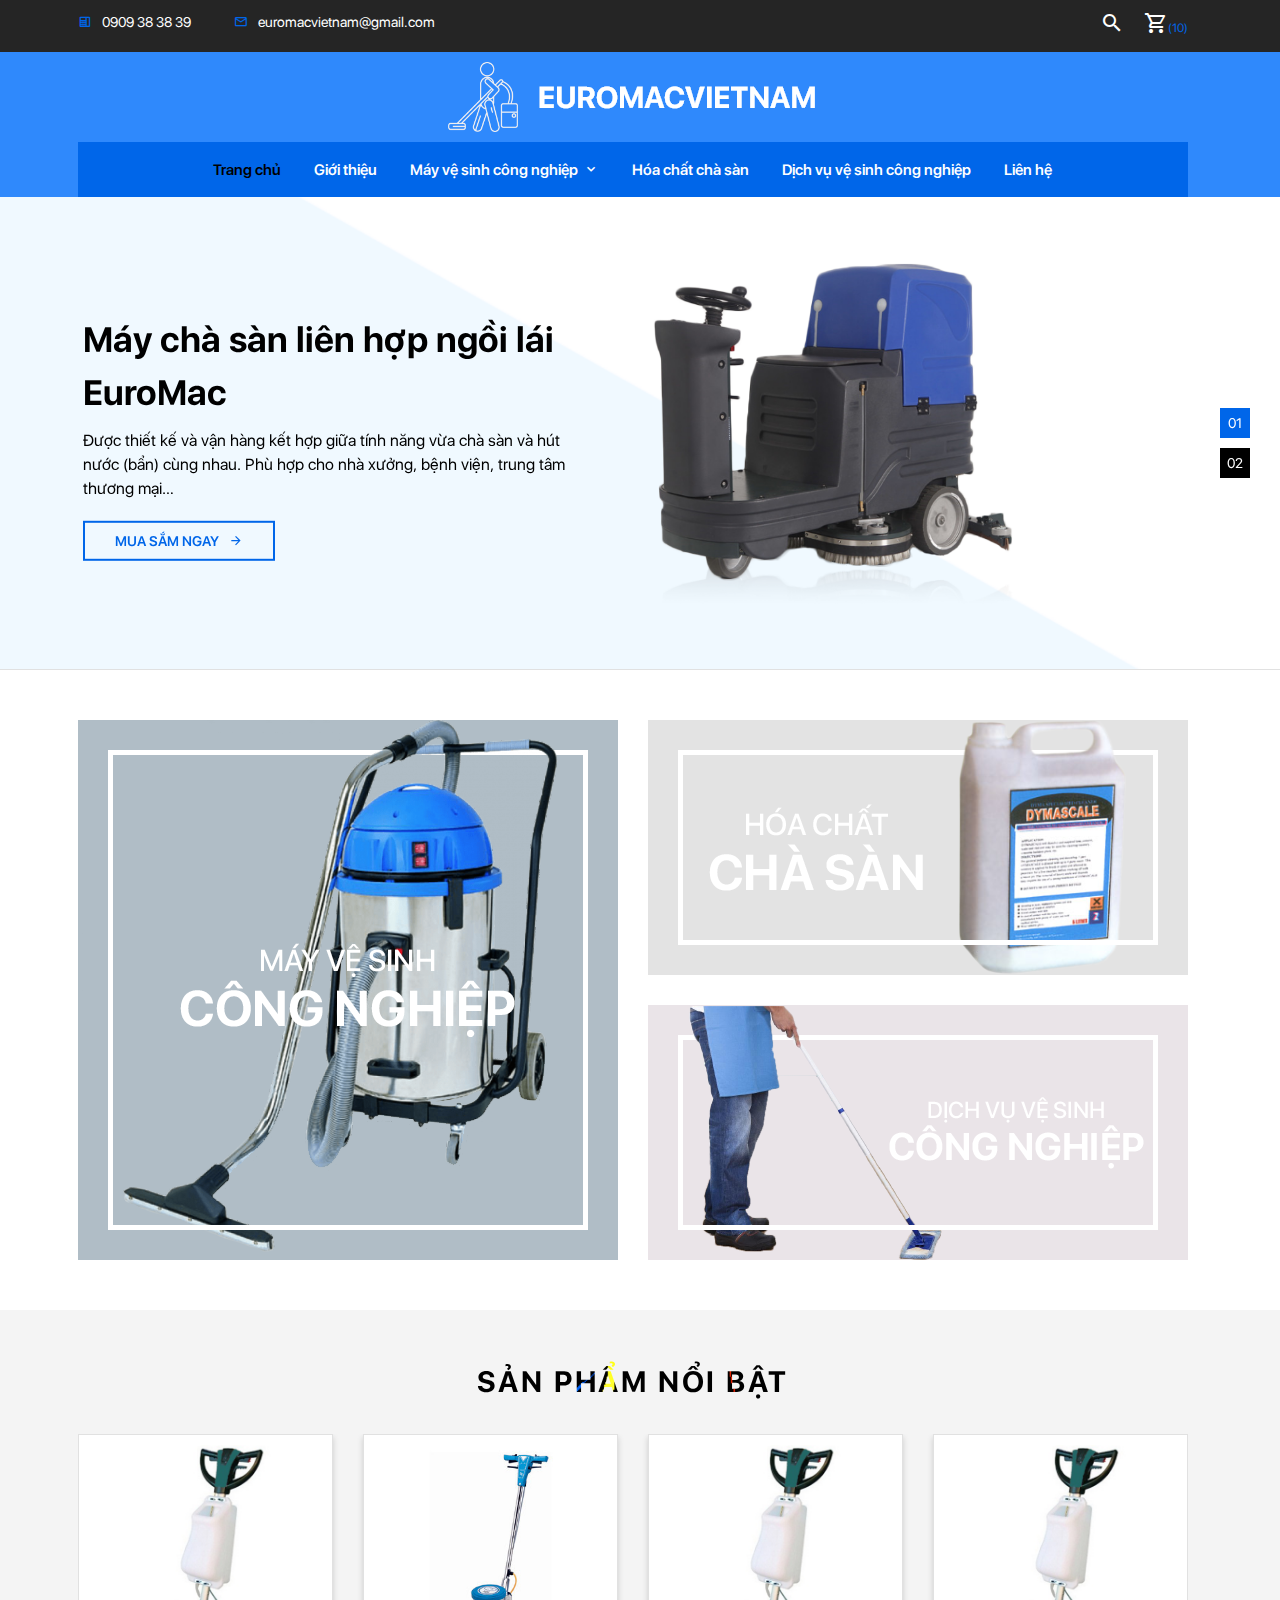
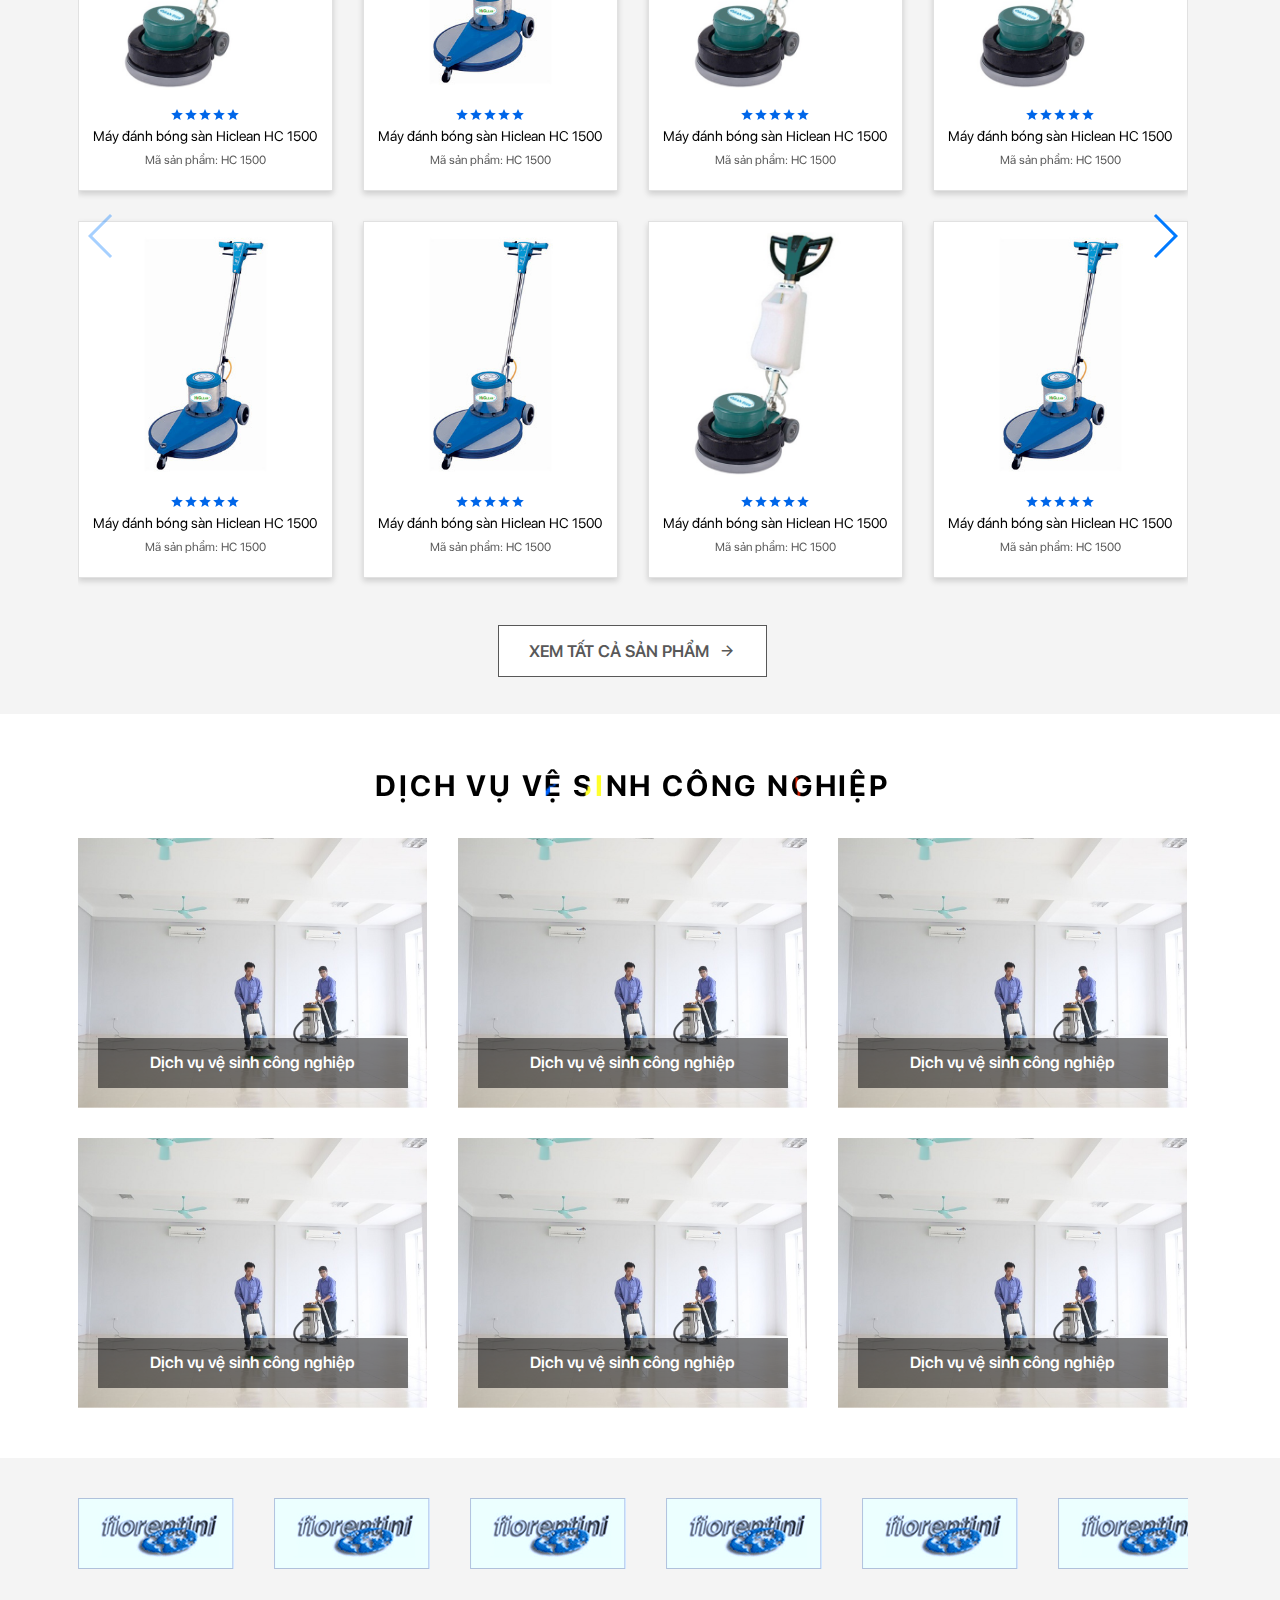
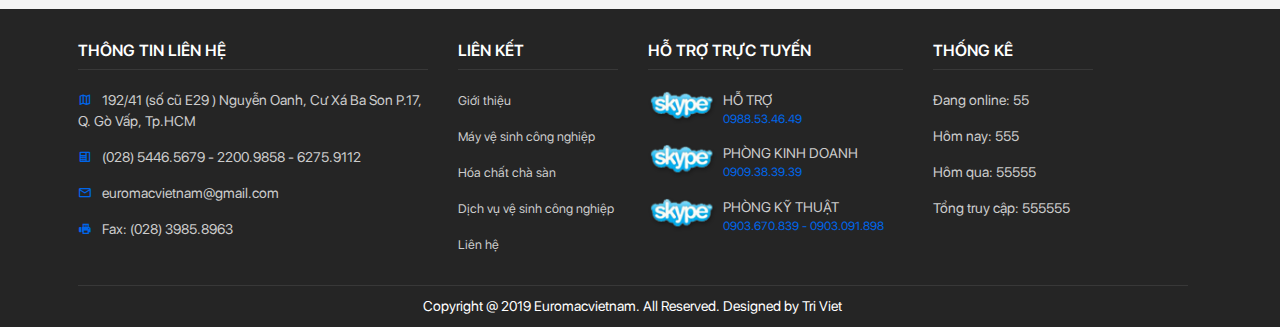
<file: view/index.html>
<!DOCTYPE html>
<html lang="en">
  <head>
    <meta charset="UTF-8"/>
    <meta name="viewport" content="width=device-width, initial-scale=1.0"/>
    <meta http-equiv="X-UA-Compatible" content="ie=edge"/>
    <title>Euromacvietnam</title>
    <link rel="stylesheet" href="../css/bootstrap.min.css"/>
    <link rel="stylesheet" href="../css/mdb.min.css"/>
    <link rel="stylesheet" href="../css/owl.carousel.min.css"/>
    <link rel="stylesheet" href="../css/owl.theme.default.min.css"/>
    <link rel="stylesheet" href="../css/xzoom.css"/>
    <link rel="stylesheet" href="../css/magnific-popup.css"/>
    <link rel="stylesheet" href="../css/materialdesignicons.min.css"/>
    <link rel="stylesheet" href="../css/sweetalert2.min.css"/>
    <link rel="stylesheet" href="../css/swiper.min.css"/>
    <link rel="stylesheet" href="../css/layout.css"/>
    <link rel="shortcut icon" href="../img/favicon.png"/>
  </head>
  <body>
    <div class="go-top" title="Lên đầu trang"><span></span><span></span></div>
    <header>
      <section class="header-top">
        <div class="container">
          <div class="row">
            <div class="col-md-8 col-lg-9 col-sm-7 col-12">
              <ul>
                <li><i class="mdi mdi-deskphone"></i>0909 38 38 39</li>
                <li class="d-none d-md-inline-block"><i class="mdi mdi-email-outline"></i>euromacvietnam@gmail.com</li>
              </ul>
            </div>
            <div class="col-lg-3 col-md-4 col-sm-5 col-12 text-right">
              <div class="custom-header"><a class="toggleMenu d-inline-block d-lg-none"><i class="mdi mdi-menu"></i></a><a class="search-btn"><i class="mdi mdi-magnify"></i></a><a class="cart-btn" href="gio-hang.html" title="Nhấn để xem giỏ hàng"><i class="mdi mdi-cart-outline"></i><span>(10)</span></a></div>
            </div>
          </div>
          <div class="search-form">
            <form>
              <input type="text" placeholder="Nhập từ khóa"/>
              <select>
                <option value="">Chọn danh mục</option>
                <option value="">Chọn danh mục</option>
                <option value="">Chọn danh mục</option>
                <option value="">Chọn danh mục</option>
              </select>
              <button><i class="mdi mdi-magnify"></i></button>
            </form>
          </div>
        </div>
      </section>
      <section class="header-bottom">
        <div class="container">
          <div class="logo"><a href="index.html"><img src="../img/logo.png"/></a></div>
        </div>
      </section>
      <section class="menu wow">
        <div class="container">
          <div class="main-menu">
            <ul class="nav">
              <div class="nav-close"><i class="mdi mdi-close d-block d-lg-none"></i></div>
              <li class="nav-item"><a href="index.html">Trang chủ</a></li>
              <li class="nav-item"><a href="gioi-thieu.html">Giới thiệu</a></li>
              <li class="nav-item"><a href="san-pham.html">Máy vệ sinh công nghiệp<i class="mdi mdi-chevron-down"></i></a>
                <div class="menu-down"> 
                  <ul>
                    <li><a href="san-pham.html">Máy chà sàn công nghiệp</a></li>
                    <li><a href="san-pham.html">Máy chà sàn công nghiệp</a></li>
                    <li><a href="san-pham.html">Máy chà sàn công nghiệp</a></li>
                    <li><a href="san-pham.html">Đĩa mài bê tông & Đĩa mài đá</a></li>
                    <li><a href="san-pham.html">Đĩa mài bê tông & Đĩa mài đá</a></li>
                    <li><a href="san-pham.html">Đĩa mài bê tông & Đĩa mài đá</a></li>
                    <li><a href="san-pham.html">Đĩa mài bê tông & Đĩa mài đá</a></li>
                    <li><a href="san-pham.html">Đĩa mài bê tông & Đĩa mài đá</a></li>
                    <li><a href="san-pham.html">Đĩa mài bê tông & Đĩa mài đá</a></li>
                    <li><a href="san-pham.html">Đĩa mài bê tông & Đĩa mài đá</a></li>
                    <li><a href="san-pham.html">Đĩa mài bê tông & Đĩa mài đá</a></li>
                    <li><a href="san-pham.html">Đĩa mài bê tông & Đĩa mài đá</a></li>
                    <li><a href="san-pham.html">Đĩa mài bê tông & Đĩa mài đá</a></li>
                    <li><a href="san-pham.html">Đĩa mài bê tông & Đĩa mài đá</a></li>
                    <li><a href="san-pham.html">Đĩa mài bê tông & Đĩa mài đá</a></li>
                    <li><a href="san-pham.html">Đĩa mài bê tông & Đĩa mài đá</a></li>
                    <li><a href="san-pham.html">Đĩa mài bê tông & Đĩa mài đá</a></li>
                    <li><a href="san-pham.html">Đĩa mài bê tông & Đĩa mài đá</a></li>
                    <li><a href="san-pham.html">Đĩa mài bê tông & Đĩa mài đá</a></li>
                    <li><a href="san-pham.html">Đĩa mài bê tông & Đĩa mài đá</a></li>
                    <li><a href="san-pham.html">Đĩa mài bê tông & Đĩa mài đá</a></li>
                    <li><a href="san-pham.html">Đĩa mài bê tông & Đĩa mài đá</a></li>
                    <li><a href="san-pham.html">Đĩa mài bê tông & Đĩa mài đá</a></li>
                    <li><a href="san-pham.html">Đĩa mài bê tông & Đĩa mài đá</a></li>
                    <li><a href="san-pham.html">Đĩa mài bê tông & Đĩa mài đá</a></li>
                  </ul>
                </div>
              </li>
              <li class="nav-item"><a href="hoa-chat-cha-san.html">Hóa chất chà sàn</a></li>
              <li class="nav-item"><a href="dich-vu-ve-sinh-cong-nghiep.html">Dịch vụ vệ sinh công nghiệp</a></li>
              <li class="nav-item"><a href="lien-he.html">Liên hệ</a></li>
            </ul>
          </div>
        </div>
      </section>
      <div class="overlay-menu"></div>
    </header>
    <div class="modal quickview fade product-modal-1 show" tabindex="-1" role="dialog" aria-labelledby="exampleModalCenterTitle">
      <div class="modal-dialog modal-lg modal-dialog-centered" role="document">
        <div class="modal-content">
          <div class="modal-header">
            <h5 class="modal-title" id="exampleModalCenterTitle">Xem nhanh sản phẩm</h5>
            <button class="close" type="button" data-dismiss="modal" aria-label="Close"><span aria-hidden="true">×</span></button>
          </div>
          <div class="modal-body">
            <div class="row">
              <div class="col-lg-6">
                <div class="modal-img"><img src="../img/product-1.png"/></div>
              </div>
              <div class="col-lg-6">
                <div class="quickview-detail">
                  <h2>Logitech G502 Proteus Spectrum</h2>
                  <h4 class="price-product">Giá: Liên hệ</h4>
                  <h5>This is Photoshop's version  of Lorem Ipsum. Proin gravida nibh vel velit auctor aliquet. Aenean sollicitudin, lorem quis bibendum auctor, nisi elit consequat ipsum, nec sagittis sem nibh id elit. Duis sed odio sit amet nibh vulputate cursus a sit amet mauris. Morbi accumsan ipsum velit.</h5>
                  <div class="quantity"><span>Số lượng: </span>
                    <button class="waves-effect waves-light">-</button>
                    <input type="number" value="1" min="1"/>
                    <button class="waves-effect waves-light">+</button>
                    <button class="custom-cart">thêm vào giỏ</button>
                  </div>
                </div>
                <div class="tags">Thẻ tag: <span> <a href="#">Đặc sản Hàn quốc</a></span>,<span> <a href="#">Thời trang Hàn Quốc</a></span></div>
              </div>
            </div>
          </div>
          <div class="modal-footer">
            <button class="btn btn-light" type="button" data-dismiss="modal">Đóng</button>
          </div>
        </div>
      </div>
    </div>
    <article>
      <section class="slider d-none d-md-block">
        <div class="owl-carousel slider-carousel owl-theme">
          <div class="item">
            <div class="slider-text">
              <h1>Máy chà sàn liên hợp ngồi lái EuroMac</h1>
              <h4> Được thiết kế và vận hàng kết hợp giữa tính năng vừa chà sàn và hút nước (bẩn) cùng nhau. Phù hợp cho nhà xưởng, bệnh viện, trung tâm thương mại…</h4>
              <div class="slider-text-btn"><a href="san-pham.html">mua sắm ngay<i class="mdi mdi-arrow-right"></i></a></div>
            </div><img src="../img/slider-1.png"/>
          </div>
          <div class="item">
            <div class="slider-text">
              <h1>Máy hút bụi hút thảm không ồn công nghiệp EuroMac</h1>
              <h4> Máy hút bụi – nước công nghiệp đa dụng. Thân máy bằng nhựa. Di chuyển trên 04 bánh xe quay được 180 độ thuận tiện cho mọi địa hình.</h4>
              <div class="slider-text-btn"><a href="san-pham.html">mua sắm ngay<i class="mdi mdi-arrow-right"></i></a></div>
            </div><img src="../img/slider-2.png"/>
          </div>
        </div>
      </section>
      <section class="category">
        <div class="container">
          <div class="box-cate box-cate-1"><a href="san-pham.html"><img src="../img/cate-1.png"/></a></div>
          <div class="box-cate box-cate-2"><a href="hoa-chat-cha-san.html"><img src="../img/cate-2.png"/></a></div>
          <div class="box-cate box-cate-3"><a href="may-ve-sinh-cong-nghiep.html"><img src="../img/cate-3.png"/></a></div>
        </div>
      </section>
      <section class="product">
        <div class="container">
          <div class="title-page">
            <h1>sản phẩm nổi bật</h1>
          </div>
          <div class="swiper-container swiper-product">
            <div class="swiper-wrapper">
              <div class="swiper-slide">
                <div class="box-product">
                  <div class="box-product-img"><a href="chi-tiet-san-pham.html"><img src="../img/product-1.png"/></a></div>
                  <div class="box-product-detail text-center">
                    <p><i class="mdi mdi-star"></i><i class="mdi mdi-star"></i><i class="mdi mdi-star"></i><i class="mdi mdi-star"></i><i class="mdi mdi-star"></i></p>
                    <h5><a href="chi-tiet-san-pham.html" title="Máy đánh bóng sàn Hiclean HC 1500">Máy đánh bóng sàn Hiclean HC 1500</a></h5>
                    <h6>Mã sản phẩm: HC 1500</h6>
                  </div>
                  <div class="box-product-custom text-center"><a class="custom-cart"><i class="mdi mdi-cart-outline"></i>Thêm vào giỏ</a><a class="custom-quickview" data-toggle="modal" data-target=".product-modal-1" href="#"><i class="mdi mdi-eye-plus-outline"></i></a></div>
                </div>
              </div>
              <div class="swiper-slide">
                <div class="box-product">
                  <div class="box-product-img"><a href="chi-tiet-san-pham.html"><img src="../img/product-2.png"/></a></div>
                  <div class="box-product-detail text-center">
                    <p><i class="mdi mdi-star"></i><i class="mdi mdi-star"></i><i class="mdi mdi-star"></i><i class="mdi mdi-star"></i><i class="mdi mdi-star"></i></p>
                    <h5><a href="chi-tiet-san-pham.html" title="Máy đánh bóng sàn Hiclean HC 1500">Máy đánh bóng sàn Hiclean HC 1500</a></h5>
                    <h6>Mã sản phẩm: HC 1500</h6>
                  </div>
                  <div class="box-product-custom text-center"><a class="custom-cart"><i class="mdi mdi-cart-outline"></i>Thêm vào giỏ</a><a class="custom-quickview" data-toggle="modal" data-target=".product-modal-1" href="#"><i class="mdi mdi-eye-plus-outline"></i></a></div>
                </div>
              </div>
              <div class="swiper-slide">
                <div class="box-product">
                  <div class="box-product-img"><a href="chi-tiet-san-pham.html"><img src="../img/product-2.png"/></a></div>
                  <div class="box-product-detail text-center">
                    <p><i class="mdi mdi-star"></i><i class="mdi mdi-star"></i><i class="mdi mdi-star"></i><i class="mdi mdi-star"></i><i class="mdi mdi-star"></i></p>
                    <h5><a href="chi-tiet-san-pham.html" title="Máy đánh bóng sàn Hiclean HC 1500">Máy đánh bóng sàn Hiclean HC 1500</a></h5>
                    <h6>Mã sản phẩm: HC 1500</h6>
                  </div>
                  <div class="box-product-custom text-center"><a class="custom-cart"><i class="mdi mdi-cart-outline"></i>Thêm vào giỏ</a><a class="custom-quickview" data-toggle="modal" data-target=".product-modal-1" href="#"><i class="mdi mdi-eye-plus-outline"></i></a></div>
                </div>
              </div>
              <div class="swiper-slide">
                <div class="box-product">
                  <div class="box-product-img"><a href="chi-tiet-san-pham.html"><img src="../img/product-2.png"/></a></div>
                  <div class="box-product-detail text-center">
                    <p><i class="mdi mdi-star"></i><i class="mdi mdi-star"></i><i class="mdi mdi-star"></i><i class="mdi mdi-star"></i><i class="mdi mdi-star"></i></p>
                    <h5><a href="chi-tiet-san-pham.html" title="Máy đánh bóng sàn Hiclean HC 1500">Máy đánh bóng sàn Hiclean HC 1500</a></h5>
                    <h6>Mã sản phẩm: HC 1500</h6>
                  </div>
                  <div class="box-product-custom text-center"><a class="custom-cart"><i class="mdi mdi-cart-outline"></i>Thêm vào giỏ</a><a class="custom-quickview" data-toggle="modal" data-target=".product-modal-1" href="#"><i class="mdi mdi-eye-plus-outline"></i></a></div>
                </div>
              </div>
              <div class="swiper-slide">
                <div class="box-product">
                  <div class="box-product-img"><a href="chi-tiet-san-pham.html"><img src="../img/product-1.png"/></a></div>
                  <div class="box-product-detail text-center">
                    <p><i class="mdi mdi-star"></i><i class="mdi mdi-star"></i><i class="mdi mdi-star"></i><i class="mdi mdi-star"></i><i class="mdi mdi-star"></i></p>
                    <h5><a href="chi-tiet-san-pham.html" title="Máy đánh bóng sàn Hiclean HC 1500">Máy đánh bóng sàn Hiclean HC 1500</a></h5>
                    <h6>Mã sản phẩm: HC 1500</h6>
                  </div>
                  <div class="box-product-custom text-center"><a class="custom-cart"><i class="mdi mdi-cart-outline"></i>Thêm vào giỏ</a><a class="custom-quickview" data-toggle="modal" data-target=".product-modal-1" href="#"><i class="mdi mdi-eye-plus-outline"></i></a></div>
                </div>
              </div>
              <div class="swiper-slide">
                <div class="box-product">
                  <div class="box-product-img"><a href="chi-tiet-san-pham.html"><img src="../img/product-1.png"/></a></div>
                  <div class="box-product-detail text-center">
                    <p><i class="mdi mdi-star"></i><i class="mdi mdi-star"></i><i class="mdi mdi-star"></i><i class="mdi mdi-star"></i><i class="mdi mdi-star"></i></p>
                    <h5><a href="chi-tiet-san-pham.html" title="Máy đánh bóng sàn Hiclean HC 1500">Máy đánh bóng sàn Hiclean HC 1500</a></h5>
                    <h6>Mã sản phẩm: HC 1500</h6>
                  </div>
                  <div class="box-product-custom text-center"><a class="custom-cart"><i class="mdi mdi-cart-outline"></i>Thêm vào giỏ</a><a class="custom-quickview" data-toggle="modal" data-target=".product-modal-1" href="#"><i class="mdi mdi-eye-plus-outline"></i></a></div>
                </div>
              </div>
              <div class="swiper-slide">
                <div class="box-product">
                  <div class="box-product-img"><a href="chi-tiet-san-pham.html"><img src="../img/product-1.png"/></a></div>
                  <div class="box-product-detail text-center">
                    <p><i class="mdi mdi-star"></i><i class="mdi mdi-star"></i><i class="mdi mdi-star"></i><i class="mdi mdi-star"></i><i class="mdi mdi-star"></i></p>
                    <h5><a href="chi-tiet-san-pham.html" title="Máy đánh bóng sàn Hiclean HC 1500">Máy đánh bóng sàn Hiclean HC 1500</a></h5>
                    <h6>Mã sản phẩm: HC 1500</h6>
                  </div>
                  <div class="box-product-custom text-center"><a class="custom-cart"><i class="mdi mdi-cart-outline"></i>Thêm vào giỏ</a><a class="custom-quickview" data-toggle="modal" data-target=".product-modal-1" href="#"><i class="mdi mdi-eye-plus-outline"></i></a></div>
                </div>
              </div>
              <div class="swiper-slide">
                <div class="box-product">
                  <div class="box-product-img"><a href="chi-tiet-san-pham.html"><img src="../img/product-2.png"/></a></div>
                  <div class="box-product-detail text-center">
                    <p><i class="mdi mdi-star"></i><i class="mdi mdi-star"></i><i class="mdi mdi-star"></i><i class="mdi mdi-star"></i><i class="mdi mdi-star"></i></p>
                    <h5><a href="chi-tiet-san-pham.html" title="Máy đánh bóng sàn Hiclean HC 1500">Máy đánh bóng sàn Hiclean HC 1500</a></h5>
                    <h6>Mã sản phẩm: HC 1500</h6>
                  </div>
                  <div class="box-product-custom text-center"><a class="custom-cart"><i class="mdi mdi-cart-outline"></i>Thêm vào giỏ</a><a class="custom-quickview" data-toggle="modal" data-target=".product-modal-1" href="#"><i class="mdi mdi-eye-plus-outline"></i></a></div>
                </div>
              </div>
              <div class="swiper-slide">
                <div class="box-product">
                  <div class="box-product-img"><a href="chi-tiet-san-pham.html"><img src="../img/product-1.png"/></a></div>
                  <div class="box-product-detail text-center">
                    <p><i class="mdi mdi-star"></i><i class="mdi mdi-star"></i><i class="mdi mdi-star"></i><i class="mdi mdi-star"></i><i class="mdi mdi-star"></i></p>
                    <h5><a href="chi-tiet-san-pham.html" title="Máy đánh bóng sàn Hiclean HC 1500">Máy đánh bóng sàn Hiclean HC 1500</a></h5>
                    <h6>Mã sản phẩm: HC 1500</h6>
                  </div>
                  <div class="box-product-custom text-center"><a class="custom-cart"><i class="mdi mdi-cart-outline"></i>Thêm vào giỏ</a><a class="custom-quickview" data-toggle="modal" data-target=".product-modal-1" href="#"><i class="mdi mdi-eye-plus-outline"></i></a></div>
                </div>
              </div>
              <div class="swiper-slide">
                <div class="box-product">
                  <div class="box-product-img"><a href="chi-tiet-san-pham.html"><img src="../img/product-2.png"/></a></div>
                  <div class="box-product-detail text-center">
                    <p><i class="mdi mdi-star"></i><i class="mdi mdi-star"></i><i class="mdi mdi-star"></i><i class="mdi mdi-star"></i><i class="mdi mdi-star"></i></p>
                    <h5><a href="chi-tiet-san-pham.html" title="Máy đánh bóng sàn Hiclean HC 1500">Máy đánh bóng sàn Hiclean HC 1500</a></h5>
                    <h6>Mã sản phẩm: HC 1500</h6>
                  </div>
                  <div class="box-product-custom text-center"><a class="custom-cart"><i class="mdi mdi-cart-outline"></i>Thêm vào giỏ</a><a class="custom-quickview" data-toggle="modal" data-target=".product-modal-1" href="#"><i class="mdi mdi-eye-plus-outline"></i></a></div>
                </div>
              </div>
              <div class="swiper-slide">
                <div class="box-product">
                  <div class="box-product-img"><a href="chi-tiet-san-pham.html"><img src="../img/product-1.png"/></a></div>
                  <div class="box-product-detail text-center">
                    <p><i class="mdi mdi-star"></i><i class="mdi mdi-star"></i><i class="mdi mdi-star"></i><i class="mdi mdi-star"></i><i class="mdi mdi-star"></i></p>
                    <h5><a href="chi-tiet-san-pham.html" title="Máy đánh bóng sàn Hiclean HC 1500">Máy đánh bóng sàn Hiclean HC 1500</a></h5>
                    <h6>Mã sản phẩm: HC 1500</h6>
                  </div>
                  <div class="box-product-custom text-center"><a class="custom-cart"><i class="mdi mdi-cart-outline"></i>Thêm vào giỏ</a><a class="custom-quickview" data-toggle="modal" data-target=".product-modal-1" href="#"><i class="mdi mdi-eye-plus-outline"></i></a></div>
                </div>
              </div>
              <div class="swiper-slide">
                <div class="box-product">
                  <div class="box-product-img"><a href="chi-tiet-san-pham.html"><img src="../img/product-1.png"/></a></div>
                  <div class="box-product-detail text-center">
                    <p><i class="mdi mdi-star"></i><i class="mdi mdi-star"></i><i class="mdi mdi-star"></i><i class="mdi mdi-star"></i><i class="mdi mdi-star"></i></p>
                    <h5><a href="chi-tiet-san-pham.html" title="Máy đánh bóng sàn Hiclean HC 1500">Máy đánh bóng sàn Hiclean HC 1500</a></h5>
                    <h6>Mã sản phẩm: HC 1500</h6>
                  </div>
                  <div class="box-product-custom text-center"><a class="custom-cart"><i class="mdi mdi-cart-outline"></i>Thêm vào giỏ</a><a class="custom-quickview" data-toggle="modal" data-target=".product-modal-1" href="#"><i class="mdi mdi-eye-plus-outline"></i></a></div>
                </div>
              </div>
              <div class="swiper-slide">
                <div class="box-product">
                  <div class="box-product-img"><a href="chi-tiet-san-pham.html"><img src="../img/product-2.png"/></a></div>
                  <div class="box-product-detail text-center">
                    <p><i class="mdi mdi-star"></i><i class="mdi mdi-star"></i><i class="mdi mdi-star"></i><i class="mdi mdi-star"></i><i class="mdi mdi-star"></i></p>
                    <h5><a href="chi-tiet-san-pham.html" title="Máy đánh bóng sàn Hiclean HC 1500">Máy đánh bóng sàn Hiclean HC 1500</a></h5>
                    <h6>Mã sản phẩm: HC 1500</h6>
                  </div>
                  <div class="box-product-custom text-center"><a class="custom-cart"><i class="mdi mdi-cart-outline"></i>Thêm vào giỏ</a><a class="custom-quickview" data-toggle="modal" data-target=".product-modal-1" href="#"><i class="mdi mdi-eye-plus-outline"></i></a></div>
                </div>
              </div>
              <div class="swiper-slide">
                <div class="box-product">
                  <div class="box-product-img"><a href="chi-tiet-san-pham.html"><img src="../img/product-1.png"/></a></div>
                  <div class="box-product-detail text-center">
                    <p><i class="mdi mdi-star"></i><i class="mdi mdi-star"></i><i class="mdi mdi-star"></i><i class="mdi mdi-star"></i><i class="mdi mdi-star"></i></p>
                    <h5><a href="chi-tiet-san-pham.html" title="Máy đánh bóng sàn Hiclean HC 1500">Máy đánh bóng sàn Hiclean HC 1500</a></h5>
                    <h6>Mã sản phẩm: HC 1500</h6>
                  </div>
                  <div class="box-product-custom text-center"><a class="custom-cart"><i class="mdi mdi-cart-outline"></i>Thêm vào giỏ</a><a class="custom-quickview" data-toggle="modal" data-target=".product-modal-1" href="#"><i class="mdi mdi-eye-plus-outline"></i></a></div>
                </div>
              </div>
              <div class="swiper-slide">
                <div class="box-product">
                  <div class="box-product-img"><a href="chi-tiet-san-pham.html"><img src="../img/product-1.png"/></a></div>
                  <div class="box-product-detail text-center">
                    <p><i class="mdi mdi-star"></i><i class="mdi mdi-star"></i><i class="mdi mdi-star"></i><i class="mdi mdi-star"></i><i class="mdi mdi-star"></i></p>
                    <h5><a href="chi-tiet-san-pham.html" title="Máy đánh bóng sàn Hiclean HC 1500">Máy đánh bóng sàn Hiclean HC 1500</a></h5>
                    <h6>Mã sản phẩm: HC 1500</h6>
                  </div>
                  <div class="box-product-custom text-center"><a class="custom-cart"><i class="mdi mdi-cart-outline"></i>Thêm vào giỏ</a><a class="custom-quickview" data-toggle="modal" data-target=".product-modal-1" href="#"><i class="mdi mdi-eye-plus-outline"></i></a></div>
                </div>
              </div>
              <div class="swiper-slide">
                <div class="box-product">
                  <div class="box-product-img"><a href="chi-tiet-san-pham.html"><img src="../img/product-2.png"/></a></div>
                  <div class="box-product-detail text-center">
                    <p><i class="mdi mdi-star"></i><i class="mdi mdi-star"></i><i class="mdi mdi-star"></i><i class="mdi mdi-star"></i><i class="mdi mdi-star"></i></p>
                    <h5><a href="chi-tiet-san-pham.html" title="Máy đánh bóng sàn Hiclean HC 1500">Máy đánh bóng sàn Hiclean HC 1500</a></h5>
                    <h6>Mã sản phẩm: HC 1500</h6>
                  </div>
                  <div class="box-product-custom text-center"><a class="custom-cart"><i class="mdi mdi-cart-outline"></i>Thêm vào giỏ</a><a class="custom-quickview" data-toggle="modal" data-target=".product-modal-1" href="#"><i class="mdi mdi-eye-plus-outline"></i></a></div>
                </div>
              </div>
              <div class="swiper-slide">
                <div class="box-product">
                  <div class="box-product-img"><a href="chi-tiet-san-pham.html"><img src="../img/product-2.png"/></a></div>
                  <div class="box-product-detail text-center">
                    <p><i class="mdi mdi-star"></i><i class="mdi mdi-star"></i><i class="mdi mdi-star"></i><i class="mdi mdi-star"></i><i class="mdi mdi-star"></i></p>
                    <h5><a href="chi-tiet-san-pham.html" title="Máy đánh bóng sàn Hiclean HC 1500">Máy đánh bóng sàn Hiclean HC 1500</a></h5>
                    <h6>Mã sản phẩm: HC 1500</h6>
                  </div>
                  <div class="box-product-custom text-center"><a class="custom-cart"><i class="mdi mdi-cart-outline"></i>Thêm vào giỏ</a><a class="custom-quickview" data-toggle="modal" data-target=".product-modal-1" href="#"><i class="mdi mdi-eye-plus-outline"></i></a></div>
                </div>
              </div>
            </div>
            <div class="swiper-button-next"></div>
            <div class="swiper-button-prev"></div>
          </div>
          <div class="product-all"><a href="san-pham.html">
               Xem tất cả sản phẩm<i class="mdi mdi-arrow-right"></i></a></div>
        </div>
      </section>
      <section class="service">
        <div class="container">
          <div class="title-page">
            <h1>dịch vụ vệ sinh công nghiệp</h1>
          </div>
          <div class="row">
            <div class="col-lg-4 col-sm-6">
              <div class="box-service"><a href="chi-tiet-dich-vu-ve-sinh-cong-nghiep.html"><img src="../img/service-1.png"/>
                  <h4 title="Dịch vụ vệ sinh công nghiệp">Dịch vụ vệ sinh công nghiệp</h4></a></div>
            </div>
            <div class="col-lg-4 col-sm-6">
              <div class="box-service"><a href="chi-tiet-dich-vu-ve-sinh-cong-nghiep.html"><img src="../img/service-1.png"/>
                  <h4 title="Dịch vụ vệ sinh công nghiệp">Dịch vụ vệ sinh công nghiệp</h4></a></div>
            </div>
            <div class="col-lg-4 col-sm-6">
              <div class="box-service"><a href="chi-tiet-dich-vu-ve-sinh-cong-nghiep.html"><img src="../img/service-1.png"/>
                  <h4 title="Dịch vụ vệ sinh công nghiệp">Dịch vụ vệ sinh công nghiệp</h4></a></div>
            </div>
            <div class="col-lg-4 col-sm-6">
              <div class="box-service"><a href="chi-tiet-dich-vu-ve-sinh-cong-nghiep.html"><img src="../img/service-1.png"/>
                  <h4 title="Dịch vụ vệ sinh công nghiệp">Dịch vụ vệ sinh công nghiệp</h4></a></div>
            </div>
            <div class="col-lg-4 col-sm-6">
              <div class="box-service"><a href="chi-tiet-dich-vu-ve-sinh-cong-nghiep.html"><img src="../img/service-1.png"/>
                  <h4 title="Dịch vụ vệ sinh công nghiệp">Dịch vụ vệ sinh công nghiệp</h4></a></div>
            </div>
            <div class="col-lg-4 col-sm-6">
              <div class="box-service"><a href="chi-tiet-dich-vu-ve-sinh-cong-nghiep.html"><img src="../img/service-1.png"/>
                  <h4 title="Dịch vụ vệ sinh công nghiệp">Dịch vụ vệ sinh công nghiệp</h4></a></div>
            </div>
          </div>
        </div>
      </section>
      <section class="partner">
        <div class="container">
          <div class="owl-carousel partner-carousel owl-theme">
            <div class="item"><img src="../img/partner-1.png"/></div>
            <div class="item"><img src="../img/partner-1.png"/></div>
            <div class="item"><img src="../img/partner-1.png"/></div>
            <div class="item"><img src="../img/partner-1.png"/></div>
            <div class="item"><img src="../img/partner-1.png"/></div>
            <div class="item"><img src="../img/partner-1.png"/></div>
            <div class="item"><img src="../img/partner-1.png"/></div>
            <div class="item"><img src="../img/partner-1.png"/></div>
            <div class="item"><img src="../img/partner-1.png"/></div>
          </div>
        </div>
      </section>
    </article>
    <section class="footer">
      <div class="container">
        <div class="row">
          <div class="col-xl-4 col-lg-4 col-sm-6">
            <div class="contact">
              <h4>thông tin liên hệ</h4>
              <ul>
                <li><i class="mdi mdi-map-outline"></i>192/41 (số cũ E29 ) Nguyễn Oanh, Cư Xá Ba Son P.17, Q. Gò Vấp, Tp.HCM </li>
                <li><i class="mdi mdi-deskphone"></i>(028) 5446.5679 - 2200.9858 - 6275.9112</li>
                <li><i class="mdi mdi-email-outline"></i>euromacvietnam@gmail.com</li>
                <li><i class="mdi mdi-fax"></i>Fax: (028) 3985.8963</li>
              </ul>
            </div>
          </div>
          <div class="col-xl-2 col-lg-4 col-sm-6">
            <div class="link">
              <h4>Liên kết</h4>
              <ul>
                <li><a href="gioi-thieu.html">Giới thiệu</a></li>
                <li><a href="san-pham.html">Máy vệ sinh công nghiệp</a></li>
                <li><a href="hoa-chat-cha-san.html">Hóa chất chà sàn</a></li>
                <li><a href="dich-vu-ve-sinh-cong-nghiep.html">Dịch vụ vệ sinh công nghiệp</a></li>
                <li><a href="lien-he.html">Liên hệ</a></li>
              </ul>
            </div>
          </div>
          <div class="col-xl-3 col-lg-4 col-sm-6">
            <div class="support">
              <h4>Hỗ trợ trực tuyến</h4>
              <ul>
                <li><a href="#"><img src="../img/skype.png" title="Nhấn để liên hệ"/></a>
                  <h5>hỗ trợ</h5>
                  <h6>0988.53.46.49</h6>
                </li>
                <li><a href="#"><img src="../img/skype.png" title="Nhấn để liên hệ"/></a>
                  <h5>PHÒNG KINH DOANH </h5>
                  <h6>0909.38.39.39</h6>
                </li>
                <li><a href="#"><img src="../img/skype.png" title="Nhấn để liên hệ"/></a>
                  <h5>PHÒNG KỸ THUẬT </h5>
                  <h6>0903.670.839 - 0903.091.898</h6>
                </li>
              </ul>
            </div>
          </div>
          <div class="col-xl-2 d-lg-none col-sm-6 d-xl-block">
            <div class="statistical">
              <h4>Thống kê</h4>
              <ul>
                <li>
                   Đang online: <span>55</span></li>
                <li>
                   Hôm nay: <span>555</span></li>
                <li>
                   Hôm qua: <span>55555</span></li>
                <li>
                   Tổng truy cập: <span>555555</span></li>
              </ul>
            </div>
          </div>
        </div>
        <div class="copyright text-center">
          <h5>Copyright @ 2019 Euromacvietnam. All Reserved. Designed by Tri Viet</h5>
        </div>
      </div>
    </section>
    <script src="../js/jquery-3.3.1.min.js"></script>
    <script src="../js/bootstrap.min.js"></script>
    <script src="../js/mdb.min.js"></script>
    <script src="../js/owl.carousel.min.js"></script>
    <script src="../js/xzoom.min.js"></script>
    <script src="../js/magnific-popup.js"></script>
    <script src="../js/sweetalert2.min.js"></script>
    <script src="../js/swiper.min.js"></script>
    <script src="../js/layout.js"></script>
  </body>
</html>
</file>
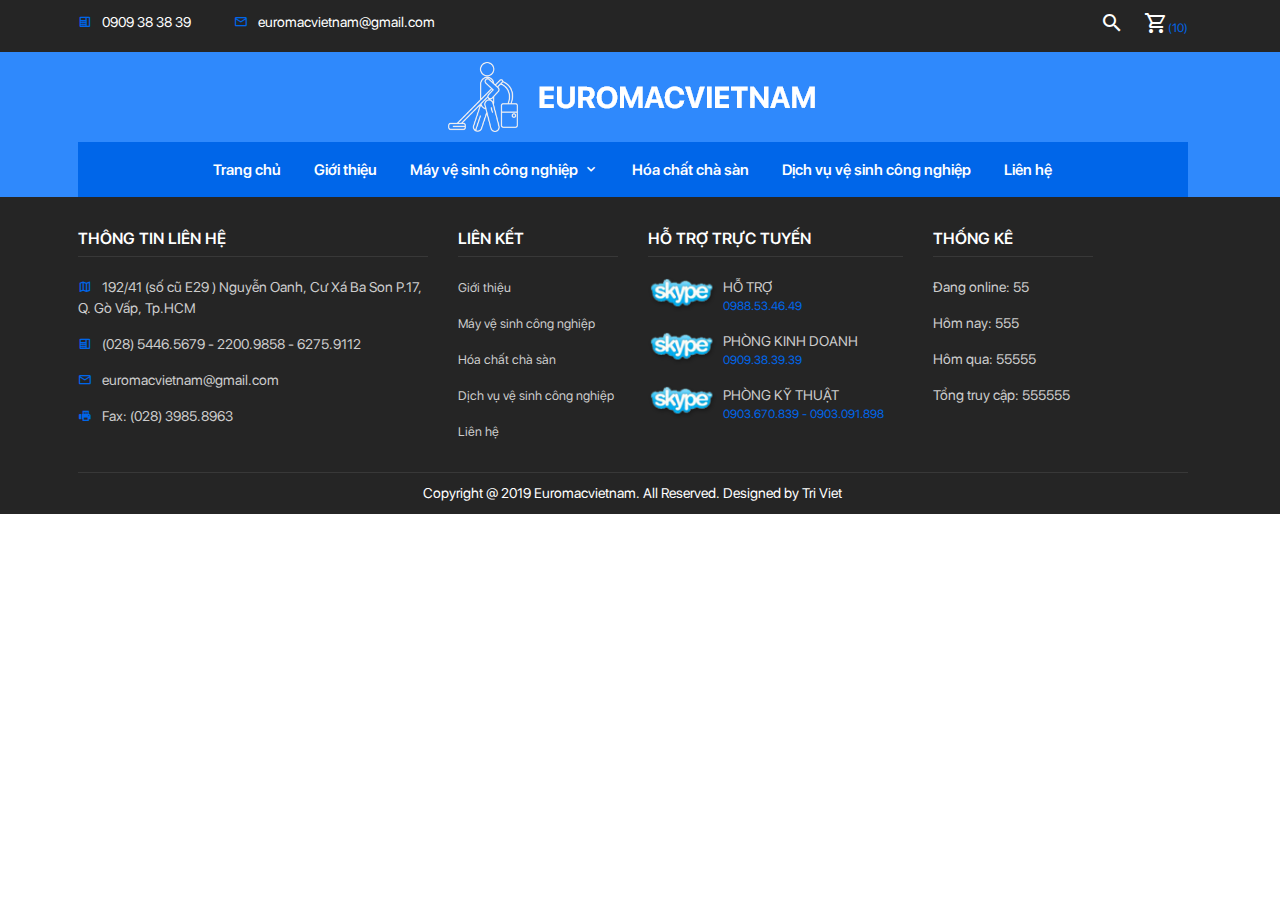
<file: view/_inc.html>
<!DOCTYPE html>
<html lang="en">
  <head>
    <meta charset="UTF-8"/>
    <meta name="viewport" content="width=device-width, initial-scale=1.0"/>
    <meta http-equiv="X-UA-Compatible" content="ie=edge"/>
    <title>Euromacvietnam</title>
    <link rel="stylesheet" href="../css/bootstrap.min.css"/>
    <link rel="stylesheet" href="../css/mdb.min.css"/>
    <link rel="stylesheet" href="../css/owl.carousel.min.css"/>
    <link rel="stylesheet" href="../css/owl.theme.default.min.css"/>
    <link rel="stylesheet" href="../css/xzoom.css"/>
    <link rel="stylesheet" href="../css/magnific-popup.css"/>
    <link rel="stylesheet" href="../css/materialdesignicons.min.css"/>
    <link rel="stylesheet" href="../css/sweetalert2.min.css"/>
    <link rel="stylesheet" href="../css/swiper.min.css"/>
    <link rel="stylesheet" href="../css/layout.css"/>
    <link rel="shortcut icon" href="../img/favicon.png"/>
  </head>
  <body>
    <div class="go-top" title="Lên đầu trang"><span></span><span></span></div>
    <header>
      <section class="header-top">
        <div class="container">
          <div class="row">
            <div class="col-md-8 col-lg-9 col-sm-7 col-12">
              <ul>
                <li><i class="mdi mdi-deskphone"></i>0909 38 38 39</li>
                <li class="d-none d-md-inline-block"><i class="mdi mdi-email-outline"></i>euromacvietnam@gmail.com</li>
              </ul>
            </div>
            <div class="col-lg-3 col-md-4 col-sm-5 col-12 text-right">
              <div class="custom-header"><a class="toggleMenu d-inline-block d-lg-none"><i class="mdi mdi-menu"></i></a><a class="search-btn"><i class="mdi mdi-magnify"></i></a><a class="cart-btn" href="gio-hang.html" title="Nhấn để xem giỏ hàng"><i class="mdi mdi-cart-outline"></i><span>(10)</span></a></div>
            </div>
          </div>
          <div class="search-form">
            <form>
              <input type="text" placeholder="Nhập từ khóa"/>
              <select>
                <option value="">Chọn danh mục</option>
                <option value="">Chọn danh mục</option>
                <option value="">Chọn danh mục</option>
                <option value="">Chọn danh mục</option>
              </select>
              <button><i class="mdi mdi-magnify"></i></button>
            </form>
          </div>
        </div>
      </section>
      <section class="header-bottom">
        <div class="container">
          <div class="logo"><a href="index.html"><img src="../img/logo.png"/></a></div>
        </div>
      </section>
      <section class="menu wow">
        <div class="container">
          <div class="main-menu">
            <ul class="nav">
              <div class="nav-close"><i class="mdi mdi-close d-block d-lg-none"></i></div>
              <li class="nav-item"><a href="index.html">Trang chủ</a></li>
              <li class="nav-item"><a href="gioi-thieu.html">Giới thiệu</a></li>
              <li class="nav-item"><a href="san-pham.html">Máy vệ sinh công nghiệp<i class="mdi mdi-chevron-down"></i></a>
                <div class="menu-down"> 
                  <ul>
                    <li><a href="san-pham.html">Máy chà sàn công nghiệp</a></li>
                    <li><a href="san-pham.html">Máy chà sàn công nghiệp</a></li>
                    <li><a href="san-pham.html">Máy chà sàn công nghiệp</a></li>
                    <li><a href="san-pham.html">Đĩa mài bê tông & Đĩa mài đá</a></li>
                    <li><a href="san-pham.html">Đĩa mài bê tông & Đĩa mài đá</a></li>
                    <li><a href="san-pham.html">Đĩa mài bê tông & Đĩa mài đá</a></li>
                    <li><a href="san-pham.html">Đĩa mài bê tông & Đĩa mài đá</a></li>
                    <li><a href="san-pham.html">Đĩa mài bê tông & Đĩa mài đá</a></li>
                    <li><a href="san-pham.html">Đĩa mài bê tông & Đĩa mài đá</a></li>
                    <li><a href="san-pham.html">Đĩa mài bê tông & Đĩa mài đá</a></li>
                    <li><a href="san-pham.html">Đĩa mài bê tông & Đĩa mài đá</a></li>
                    <li><a href="san-pham.html">Đĩa mài bê tông & Đĩa mài đá</a></li>
                    <li><a href="san-pham.html">Đĩa mài bê tông & Đĩa mài đá</a></li>
                    <li><a href="san-pham.html">Đĩa mài bê tông & Đĩa mài đá</a></li>
                    <li><a href="san-pham.html">Đĩa mài bê tông & Đĩa mài đá</a></li>
                    <li><a href="san-pham.html">Đĩa mài bê tông & Đĩa mài đá</a></li>
                    <li><a href="san-pham.html">Đĩa mài bê tông & Đĩa mài đá</a></li>
                    <li><a href="san-pham.html">Đĩa mài bê tông & Đĩa mài đá</a></li>
                    <li><a href="san-pham.html">Đĩa mài bê tông & Đĩa mài đá</a></li>
                    <li><a href="san-pham.html">Đĩa mài bê tông & Đĩa mài đá</a></li>
                    <li><a href="san-pham.html">Đĩa mài bê tông & Đĩa mài đá</a></li>
                    <li><a href="san-pham.html">Đĩa mài bê tông & Đĩa mài đá</a></li>
                    <li><a href="san-pham.html">Đĩa mài bê tông & Đĩa mài đá</a></li>
                    <li><a href="san-pham.html">Đĩa mài bê tông & Đĩa mài đá</a></li>
                    <li><a href="san-pham.html">Đĩa mài bê tông & Đĩa mài đá</a></li>
                  </ul>
                </div>
              </li>
              <li class="nav-item"><a href="hoa-chat-cha-san.html">Hóa chất chà sàn</a></li>
              <li class="nav-item"><a href="dich-vu-ve-sinh-cong-nghiep.html">Dịch vụ vệ sinh công nghiệp</a></li>
              <li class="nav-item"><a href="lien-he.html">Liên hệ</a></li>
            </ul>
          </div>
        </div>
      </section>
      <div class="overlay-menu"></div>
    </header>
    <div class="modal quickview fade product-modal-1 show" tabindex="-1" role="dialog" aria-labelledby="exampleModalCenterTitle">
      <div class="modal-dialog modal-lg modal-dialog-centered" role="document">
        <div class="modal-content">
          <div class="modal-header">
            <h5 class="modal-title" id="exampleModalCenterTitle">Xem nhanh sản phẩm</h5>
            <button class="close" type="button" data-dismiss="modal" aria-label="Close"><span aria-hidden="true">×</span></button>
          </div>
          <div class="modal-body">
            <div class="row">
              <div class="col-lg-6">
                <div class="modal-img"><img src="../img/product-1.png"/></div>
              </div>
              <div class="col-lg-6">
                <div class="quickview-detail">
                  <h2>Logitech G502 Proteus Spectrum</h2>
                  <h4 class="price-product">Giá: Liên hệ</h4>
                  <h5>This is Photoshop's version  of Lorem Ipsum. Proin gravida nibh vel velit auctor aliquet. Aenean sollicitudin, lorem quis bibendum auctor, nisi elit consequat ipsum, nec sagittis sem nibh id elit. Duis sed odio sit amet nibh vulputate cursus a sit amet mauris. Morbi accumsan ipsum velit.</h5>
                  <div class="quantity"><span>Số lượng: </span>
                    <button class="waves-effect waves-light">-</button>
                    <input type="number" value="1" min="1"/>
                    <button class="waves-effect waves-light">+</button>
                    <button class="custom-cart">thêm vào giỏ</button>
                  </div>
                </div>
                <div class="tags">Thẻ tag: <span> <a href="#">Đặc sản Hàn quốc</a></span>,<span> <a href="#">Thời trang Hàn Quốc</a></span></div>
              </div>
            </div>
          </div>
          <div class="modal-footer">
            <button class="btn btn-light" type="button" data-dismiss="modal">Đóng</button>
          </div>
        </div>
      </div>
    </div>
    <article>
    </article>
    <section class="footer">
      <div class="container">
        <div class="row">
          <div class="col-xl-4 col-lg-4 col-sm-6">
            <div class="contact">
              <h4>thông tin liên hệ</h4>
              <ul>
                <li><i class="mdi mdi-map-outline"></i>192/41 (số cũ E29 ) Nguyễn Oanh, Cư Xá Ba Son P.17, Q. Gò Vấp, Tp.HCM </li>
                <li><i class="mdi mdi-deskphone"></i>(028) 5446.5679 - 2200.9858 - 6275.9112</li>
                <li><i class="mdi mdi-email-outline"></i>euromacvietnam@gmail.com</li>
                <li><i class="mdi mdi-fax"></i>Fax: (028) 3985.8963</li>
              </ul>
            </div>
          </div>
          <div class="col-xl-2 col-lg-4 col-sm-6">
            <div class="link">
              <h4>Liên kết</h4>
              <ul>
                <li><a href="gioi-thieu.html">Giới thiệu</a></li>
                <li><a href="san-pham.html">Máy vệ sinh công nghiệp</a></li>
                <li><a href="hoa-chat-cha-san.html">Hóa chất chà sàn</a></li>
                <li><a href="dich-vu-ve-sinh-cong-nghiep.html">Dịch vụ vệ sinh công nghiệp</a></li>
                <li><a href="lien-he.html">Liên hệ</a></li>
              </ul>
            </div>
          </div>
          <div class="col-xl-3 col-lg-4 col-sm-6">
            <div class="support">
              <h4>Hỗ trợ trực tuyến</h4>
              <ul>
                <li><a href="#"><img src="../img/skype.png" title="Nhấn để liên hệ"/></a>
                  <h5>hỗ trợ</h5>
                  <h6>0988.53.46.49</h6>
                </li>
                <li><a href="#"><img src="../img/skype.png" title="Nhấn để liên hệ"/></a>
                  <h5>PHÒNG KINH DOANH </h5>
                  <h6>0909.38.39.39</h6>
                </li>
                <li><a href="#"><img src="../img/skype.png" title="Nhấn để liên hệ"/></a>
                  <h5>PHÒNG KỸ THUẬT </h5>
                  <h6>0903.670.839 - 0903.091.898</h6>
                </li>
              </ul>
            </div>
          </div>
          <div class="col-xl-2 d-lg-none col-sm-6 d-xl-block">
            <div class="statistical">
              <h4>Thống kê</h4>
              <ul>
                <li>
                   Đang online: <span>55</span></li>
                <li>
                   Hôm nay: <span>555</span></li>
                <li>
                   Hôm qua: <span>55555</span></li>
                <li>
                   Tổng truy cập: <span>555555</span></li>
              </ul>
            </div>
          </div>
        </div>
        <div class="copyright text-center">
          <h5>Copyright @ 2019 Euromacvietnam. All Reserved. Designed by Tri Viet</h5>
        </div>
      </div>
    </section>
    <script src="../js/jquery-3.3.1.min.js"></script>
    <script src="../js/bootstrap.min.js"></script>
    <script src="../js/mdb.min.js"></script>
    <script src="../js/owl.carousel.min.js"></script>
    <script src="../js/xzoom.min.js"></script>
    <script src="../js/magnific-popup.js"></script>
    <script src="../js/sweetalert2.min.js"></script>
    <script src="../js/swiper.min.js"></script>
    <script src="../js/layout.js"></script>
  </body>
</html>
</file>
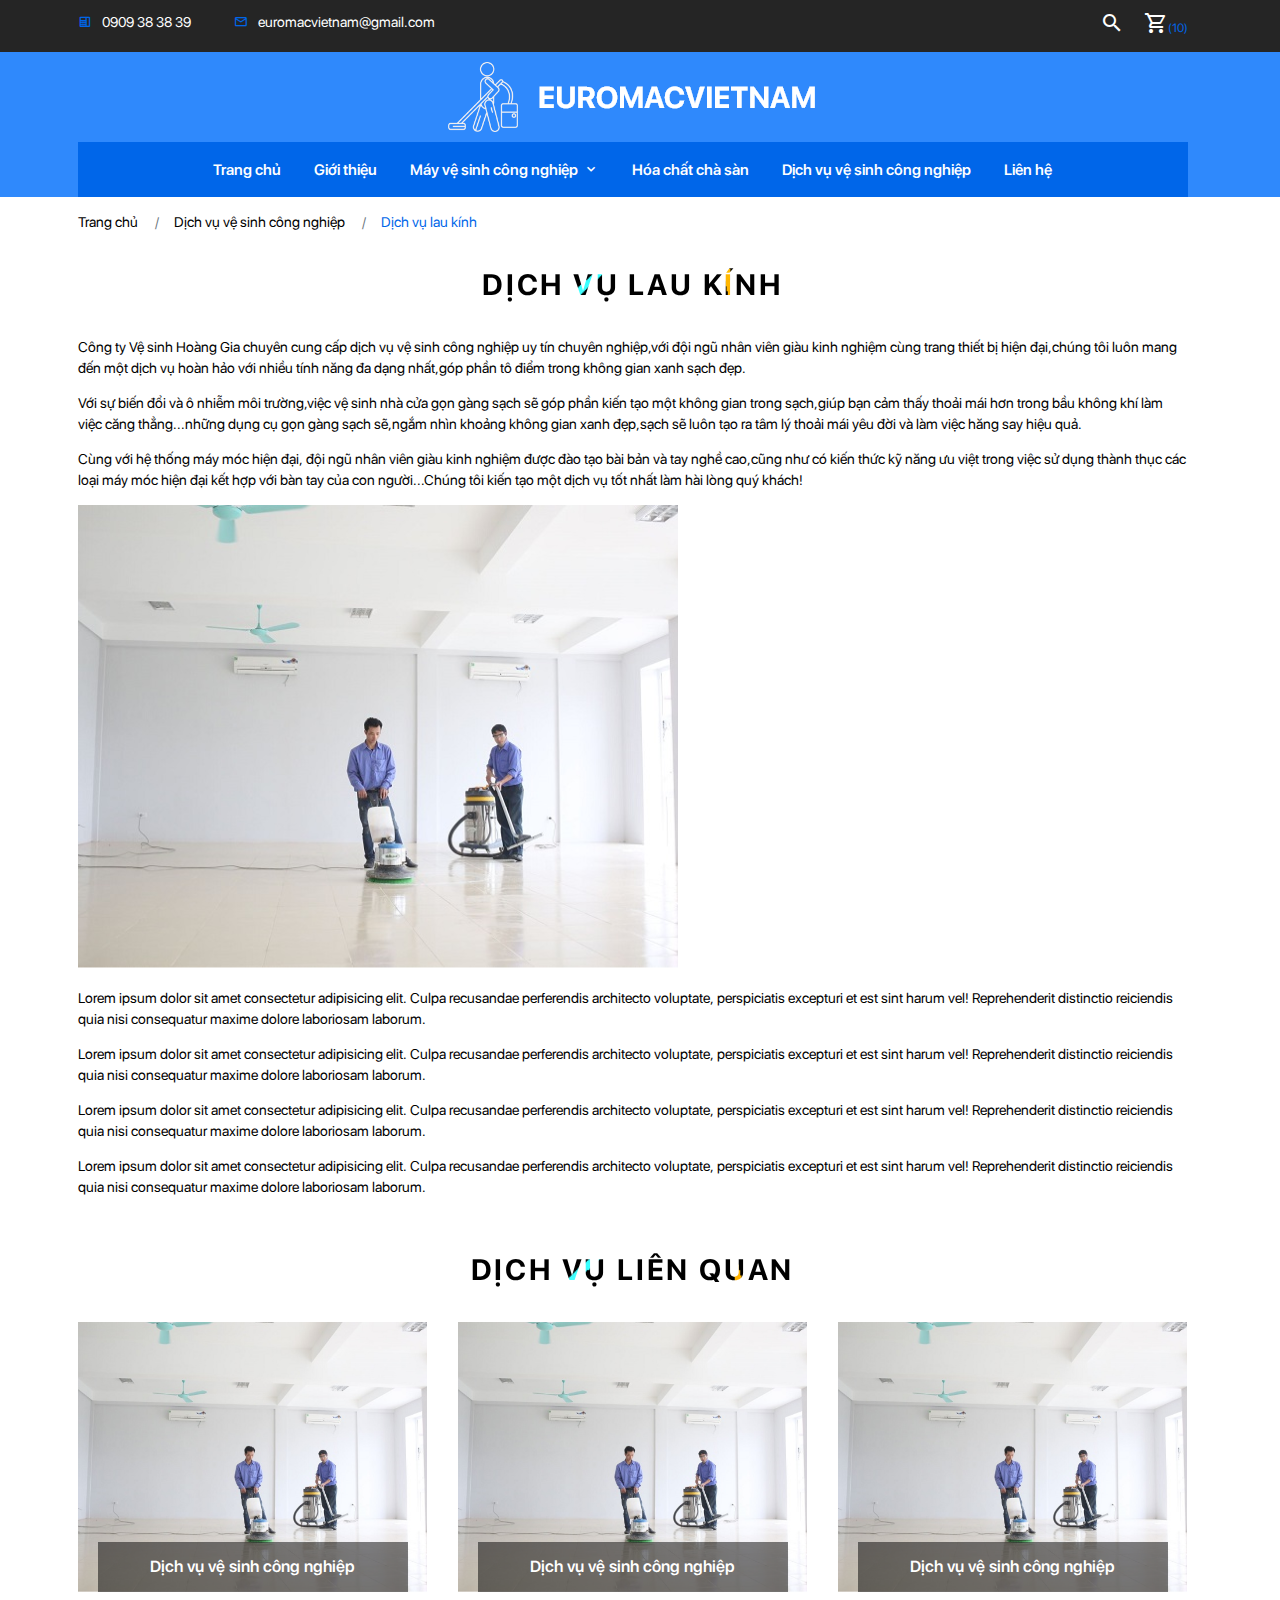
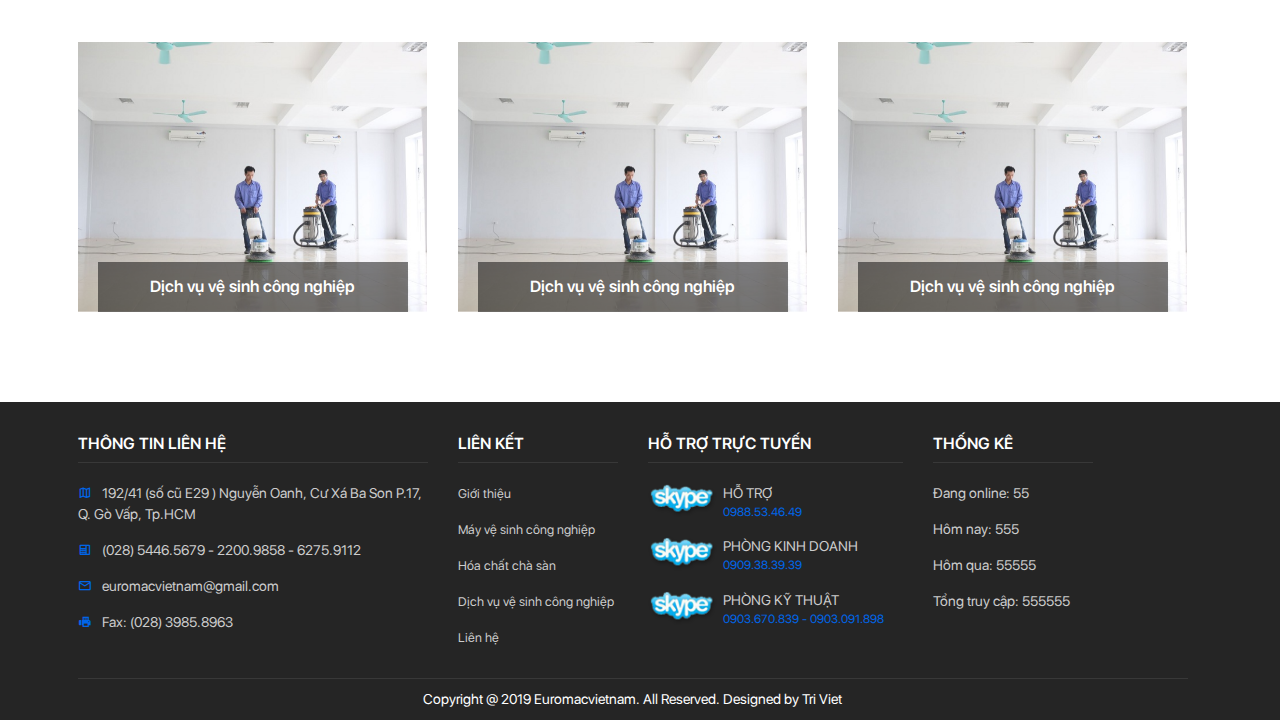
<file: view/chi-tiet-dich-vu-ve-sinh-cong-nghiep.html>
<!DOCTYPE html>
<html lang="en">
  <head>
    <meta charset="UTF-8"/>
    <meta name="viewport" content="width=device-width, initial-scale=1.0"/>
    <meta http-equiv="X-UA-Compatible" content="ie=edge"/>
    <title>Euromacvietnam</title>
    <link rel="stylesheet" href="../css/bootstrap.min.css"/>
    <link rel="stylesheet" href="../css/mdb.min.css"/>
    <link rel="stylesheet" href="../css/owl.carousel.min.css"/>
    <link rel="stylesheet" href="../css/owl.theme.default.min.css"/>
    <link rel="stylesheet" href="../css/xzoom.css"/>
    <link rel="stylesheet" href="../css/magnific-popup.css"/>
    <link rel="stylesheet" href="../css/materialdesignicons.min.css"/>
    <link rel="stylesheet" href="../css/sweetalert2.min.css"/>
    <link rel="stylesheet" href="../css/swiper.min.css"/>
    <link rel="stylesheet" href="../css/layout.css"/>
    <link rel="shortcut icon" href="../img/favicon.png"/>
  </head>
  <body>
    <div class="go-top" title="Lên đầu trang"><span></span><span></span></div>
    <header>
      <section class="header-top">
        <div class="container">
          <div class="row">
            <div class="col-md-8 col-lg-9 col-sm-7 col-12">
              <ul>
                <li><i class="mdi mdi-deskphone"></i>0909 38 38 39</li>
                <li class="d-none d-md-inline-block"><i class="mdi mdi-email-outline"></i>euromacvietnam@gmail.com</li>
              </ul>
            </div>
            <div class="col-lg-3 col-md-4 col-sm-5 col-12 text-right">
              <div class="custom-header"><a class="toggleMenu d-inline-block d-lg-none"><i class="mdi mdi-menu"></i></a><a class="search-btn"><i class="mdi mdi-magnify"></i></a><a class="cart-btn" href="gio-hang.html" title="Nhấn để xem giỏ hàng"><i class="mdi mdi-cart-outline"></i><span>(10)</span></a></div>
            </div>
          </div>
          <div class="search-form">
            <form>
              <input type="text" placeholder="Nhập từ khóa"/>
              <select>
                <option value="">Chọn danh mục</option>
                <option value="">Chọn danh mục</option>
                <option value="">Chọn danh mục</option>
                <option value="">Chọn danh mục</option>
              </select>
              <button><i class="mdi mdi-magnify"></i></button>
            </form>
          </div>
        </div>
      </section>
      <section class="header-bottom">
        <div class="container">
          <div class="logo"><a href="index.html"><img src="../img/logo.png"/></a></div>
        </div>
      </section>
      <section class="menu wow">
        <div class="container">
          <div class="main-menu">
            <ul class="nav">
              <div class="nav-close"><i class="mdi mdi-close d-block d-lg-none"></i></div>
              <li class="nav-item"><a class="nav-link" href="index.html">Trang chủ</a></li>
              <li class="nav-item"><a class="nav-link" href="gioi-thieu.html">Giới thiệu</a></li>
              <li class="nav-item"><a class="nav-link" href="san-pham.html">Máy vệ sinh công nghiệp<i class="mdi mdi-chevron-down"></i></a>
                <div class="menu-down"> 
                  <ul>
                    <li><a href="san-pham.html">Máy chà sàn công nghiệp</a></li>
                    <li><a href="san-pham.html">Máy chà sàn công nghiệp</a></li>
                    <li><a href="san-pham.html">Máy chà sàn công nghiệp</a></li>
                    <li><a href="san-pham.html">Đĩa mài bê tông & Đĩa mài đá</a></li>
                    <li><a href="san-pham.html">Đĩa mài bê tông & Đĩa mài đá</a></li>
                    <li><a href="san-pham.html">Đĩa mài bê tông & Đĩa mài đá</a></li>
                    <li><a href="san-pham.html">Đĩa mài bê tông & Đĩa mài đá</a></li>
                    <li><a href="san-pham.html">Đĩa mài bê tông & Đĩa mài đá</a></li>
                    <li><a href="san-pham.html">Đĩa mài bê tông & Đĩa mài đá</a></li>
                    <li><a href="san-pham.html">Đĩa mài bê tông & Đĩa mài đá</a></li>
                    <li><a href="san-pham.html">Đĩa mài bê tông & Đĩa mài đá</a></li>
                    <li><a href="san-pham.html">Đĩa mài bê tông & Đĩa mài đá</a></li>
                    <li><a href="san-pham.html">Đĩa mài bê tông & Đĩa mài đá</a></li>
                    <li><a href="san-pham.html">Đĩa mài bê tông & Đĩa mài đá</a></li>
                    <li><a href="san-pham.html">Đĩa mài bê tông & Đĩa mài đá</a></li>
                    <li><a href="san-pham.html">Đĩa mài bê tông & Đĩa mài đá</a></li>
                    <li><a href="san-pham.html">Đĩa mài bê tông & Đĩa mài đá</a></li>
                    <li><a href="san-pham.html">Đĩa mài bê tông & Đĩa mài đá</a></li>
                    <li><a href="san-pham.html">Đĩa mài bê tông & Đĩa mài đá</a></li>
                    <li><a href="san-pham.html">Đĩa mài bê tông & Đĩa mài đá</a></li>
                    <li><a href="san-pham.html">Đĩa mài bê tông & Đĩa mài đá</a></li>
                    <li><a href="san-pham.html">Đĩa mài bê tông & Đĩa mài đá</a></li>
                    <li><a href="san-pham.html">Đĩa mài bê tông & Đĩa mài đá</a></li>
                    <li><a href="san-pham.html">Đĩa mài bê tông & Đĩa mài đá</a></li>
                    <li><a href="san-pham.html">Đĩa mài bê tông & Đĩa mài đá</a></li>
                  </ul>
                </div>
              </li>
              <li class="nav-item"><a class="nav-link" href="hoa-chat-cha-san.html">Hóa chất chà sàn</a></li>
              <li class="nav-item"><a class="nav-link" href="dich-vu-ve-sinh-cong-nghiep.html">Dịch vụ vệ sinh công nghiệp</a></li>
              <li class="nav-item"><a class="nav-link" href="lien-he.html">Liên hệ</a></li>
            </ul>
          </div>
        </div>
      </section>
      <div class="overlay-menu"></div>
    </header>
    <div class="modal quickview fade product-modal-1 show" tabindex="-1" role="dialog" aria-labelledby="exampleModalCenterTitle">
      <div class="modal-dialog modal-lg modal-dialog-centered" role="document">
        <div class="modal-content">
          <div class="modal-header">
            <h5 class="modal-title" id="exampleModalCenterTitle">Xem nhanh sản phẩm</h5>
            <button class="close" type="button" data-dismiss="modal" aria-label="Close"><span aria-hidden="true">×</span></button>
          </div>
          <div class="modal-body">
            <div class="row">
              <div class="col-lg-6">
                <div class="modal-img"><img src="../img/product-1.png"/></div>
              </div>
              <div class="col-lg-6">
                <div class="quickview-detail">
                  <h3>Logitech G502 Proteus Spectrum</h3>
                  <h4 class="price-product">Giá: Liên hệ</h4>
                  <h5>This is Photoshop's version  of Lorem Ipsum. Proin gravida nibh vel velit auctor aliquet. Aenean sollicitudin, lorem quis bibendum auctor, nisi elit consequat ipsum, nec sagittis sem nibh id elit. Duis sed odio sit amet nibh vulputate cursus a sit amet mauris. Morbi accumsan ipsum velit.</h5>
                  <div class="quantity"><span>Số lượng: </span>
                    <button class="waves-effect waves-light">-</button>
                    <input type="number" value="1" min="1"/>
                    <button class="waves-effect waves-light">+</button>
                    <button class="custom-cart">thêm vào giỏ</button>
                  </div>
                </div>
                <div class="tags">Thẻ tag: <span> <a href="#">Đặc sản Hàn quốc</a></span>,<span> <a href="#">Thời trang Hàn Quốc</a></span></div>
              </div>
            </div>
          </div>
          <div class="modal-footer">
            <button class="btn btn-light" type="button" data-dismiss="modal">Đóng</button>
          </div>
        </div>
      </div>
    </div>
    <article>
      <section class="bread-crumb">
        <div class="container">
          <div class="bc-icons">
            <nav aria-label="breadcrumb">
              <ol class="breadcrumb">
                <li class="breadcrumb-item"><a href="index.html">Trang chủ</a></li>
                <li class="breadcrumb-item"><a href="index.html">Dịch vụ vệ sinh công nghiệp</a></li>
                <li class="breadcrumb-item active">Dịch vụ lau kính</li>
              </ol>
            </nav>
          </div>
        </div>
      </section>
      <section class="page-detail">
        <div class="container">
          <div class="title-page">
            <h1>Dịch vụ lau kính</h1>
          </div>
          <p>Công ty Vệ sinh Hoàng Gia chuyên cung cấp dịch vụ vệ sinh công nghiệp uy tín chuyên nghiệp,với đội ngũ nhân viên giàu kinh nghiệm cùng trang thiết bị hiện đại,chúng tôi luôn mang đến một dịch vụ hoàn hảo với nhiều tính năng đa dạng nhất,góp phần tô điểm trong không gian xanh sạch đẹp.</p>
          <p>Với sự biến đổi và ô nhiễm môi trường,việc vệ sinh nhà cửa gọn gàng sạch sẽ góp phần kiến tạo một không gian trong sạch,giúp bạn cảm thấy thoải mái hơn trong bầu không khí làm việc căng thẳng...những dụng cụ gọn gàng sạch sẽ,ngắm nhìn khoảng không gian xanh đẹp,sạch sẽ luôn tạo ra tâm lý thoải mái yêu đời và làm việc hăng say hiệu quả.</p>
          <p>Cùng với hệ thống máy móc hiện đại, đội ngũ nhân viên giàu kinh nghiệm được đào tạo bài bản và tay nghề cao,cũng như có kiến thức kỹ năng ưu việt trong việc sử dụng thành thục các loại máy móc hiện đại kết hợp với bàn tay của con người...Chúng tôi kiến tạo một dịch vụ tốt nhất làm hài lòng quý khách!</p><img src="../img/service-1.png"/>
          <p>Lorem ipsum dolor sit amet consectetur adipisicing elit. Culpa recusandae perferendis architecto voluptate, perspiciatis excepturi et est sint harum vel! Reprehenderit distinctio reiciendis quia nisi consequatur maxime dolore laboriosam laborum.</p>
          <p>Lorem ipsum dolor sit amet consectetur adipisicing elit. Culpa recusandae perferendis architecto voluptate, perspiciatis excepturi et est sint harum vel! Reprehenderit distinctio reiciendis quia nisi consequatur maxime dolore laboriosam laborum.</p>
          <p>Lorem ipsum dolor sit amet consectetur adipisicing elit. Culpa recusandae perferendis architecto voluptate, perspiciatis excepturi et est sint harum vel! Reprehenderit distinctio reiciendis quia nisi consequatur maxime dolore laboriosam laborum.</p>
          <p>Lorem ipsum dolor sit amet consectetur adipisicing elit. Culpa recusandae perferendis architecto voluptate, perspiciatis excepturi et est sint harum vel! Reprehenderit distinctio reiciendis quia nisi consequatur maxime dolore laboriosam laborum.</p>
          <div class="similar">
            <div class="title-page">
              <h1>DỊch vụ liên quan</h1>
            </div>
            <div class="row">
              <div class="col-lg-4 col-sm-6">
                <div class="box-service"><a href="chi-tiet-dich-vu-ve-sinh-cong-nghiep.html"><img src="../img/service-1.png"/>
                    <h4 title="Dịch vụ vệ sinh công nghiệp">Dịch vụ vệ sinh công nghiệp</h4></a></div>
              </div>
              <div class="col-lg-4 col-sm-6">
                <div class="box-service"><a href="chi-tiet-dich-vu-ve-sinh-cong-nghiep.html"><img src="../img/service-1.png"/>
                    <h4 title="Dịch vụ vệ sinh công nghiệp">Dịch vụ vệ sinh công nghiệp</h4></a></div>
              </div>
              <div class="col-lg-4 col-sm-6">
                <div class="box-service"><a href="chi-tiet-dich-vu-ve-sinh-cong-nghiep.html"><img src="../img/service-1.png"/>
                    <h4 title="Dịch vụ vệ sinh công nghiệp">Dịch vụ vệ sinh công nghiệp</h4></a></div>
              </div>
              <div class="col-lg-4 col-sm-6">
                <div class="box-service"><a href="chi-tiet-dich-vu-ve-sinh-cong-nghiep.html"><img src="../img/service-1.png"/>
                    <h4 title="Dịch vụ vệ sinh công nghiệp">Dịch vụ vệ sinh công nghiệp</h4></a></div>
              </div>
              <div class="col-lg-4 col-sm-6">
                <div class="box-service"><a href="chi-tiet-dich-vu-ve-sinh-cong-nghiep.html"><img src="../img/service-1.png"/>
                    <h4 title="Dịch vụ vệ sinh công nghiệp">Dịch vụ vệ sinh công nghiệp</h4></a></div>
              </div>
              <div class="col-lg-4 col-sm-6">
                <div class="box-service"><a href="chi-tiet-dich-vu-ve-sinh-cong-nghiep.html"><img src="../img/service-1.png"/>
                    <h4 title="Dịch vụ vệ sinh công nghiệp">Dịch vụ vệ sinh công nghiệp</h4></a></div>
              </div>
            </div>
          </div>
        </div>
      </section>
    </article>
    <section class="footer">
      <div class="container">
        <div class="row">
          <div class="col-xl-4 col-lg-4 col-sm-6">
            <div class="contact">
              <h4>
                 thông tin liên hệ<i class="mdi mdi-chevron-down"></i></h4>
              <ul>
                <li><i class="mdi mdi-map-outline"></i>192/41 (số cũ E29 ) Nguyễn Oanh, Cư Xá Ba Son P.17, Q. Gò Vấp, Tp.HCM </li>
                <li><i class="mdi mdi-deskphone"></i>(028) 5446.5679 - 2200.9858 - 6275.9112</li>
                <li><i class="mdi mdi-email-outline"></i>euromacvietnam@gmail.com</li>
                <li><i class="mdi mdi-fax"></i>Fax: (028) 3985.8963</li>
              </ul>
            </div>
          </div>
          <div class="col-xl-2 col-lg-4 col-sm-6">
            <div class="link">
              <h4>
                 Liên kết<i class="mdi mdi-chevron-down"></i></h4>
              <ul>
                <li><a href="gioi-thieu.html">Giới thiệu</a></li>
                <li><a href="san-pham.html">Máy vệ sinh công nghiệp</a></li>
                <li><a href="hoa-chat-cha-san.html">Hóa chất chà sàn</a></li>
                <li><a href="dich-vu-ve-sinh-cong-nghiep.html">Dịch vụ vệ sinh công nghiệp</a></li>
                <li><a href="lien-he.html">Liên hệ</a></li>
              </ul>
            </div>
          </div>
          <div class="col-xl-3 col-lg-4 col-sm-6">
            <div class="support">
              <h4>
                 Hỗ trợ trực tuyến<i class="mdi mdi-chevron-down"></i></h4>
              <ul>
                <li><a href="#"><img src="../img/skype.png" title="Nhấn để liên hệ"/></a>
                  <h5>hỗ trợ</h5>
                  <h6>0988.53.46.49</h6>
                </li>
                <li><a href="#"><img src="../img/skype.png" title="Nhấn để liên hệ"/></a>
                  <h5>PHÒNG KINH DOANH </h5>
                  <h6>0909.38.39.39</h6>
                </li>
                <li><a href="#"><img src="../img/skype.png" title="Nhấn để liên hệ"/></a>
                  <h5>PHÒNG KỸ THUẬT </h5>
                  <h6>0903.670.839 - 0903.091.898</h6>
                </li>
              </ul>
            </div>
          </div>
          <div class="col-xl-2 d-lg-none col-sm-6 d-xl-block">
            <div class="statistical">
              <h4>
                 Thống kê<i class="mdi mdi-chevron-down"></i></h4>
              <ul>
                <li>
                   Đang online: <span>55</span></li>
                <li>
                   Hôm nay: <span>555</span></li>
                <li>
                   Hôm qua: <span>55555</span></li>
                <li>
                   Tổng truy cập: <span>555555</span></li>
              </ul>
            </div>
          </div>
        </div>
        <div class="copyright text-center">
          <h5>Copyright @ 2019 Euromacvietnam. All Reserved. Designed by Tri Viet</h5>
        </div>
      </div>
    </section>
    <script src="../js/jquery-3.3.1.min.js"></script>
    <script src="../js/bootstrap.min.js"></script>
    <script src="../js/mdb.min.js"></script>
    <script src="../js/owl.carousel.min.js"></script>
    <script src="../js/xzoom.min.js"></script>
    <script src="../js/magnific-popup.js"></script>
    <script src="../js/sweetalert2.min.js"></script>
    <script src="../js/swiper.min.js"></script>
    <script src="../js/layout.js"></script>
  </body>
</html>
</file>
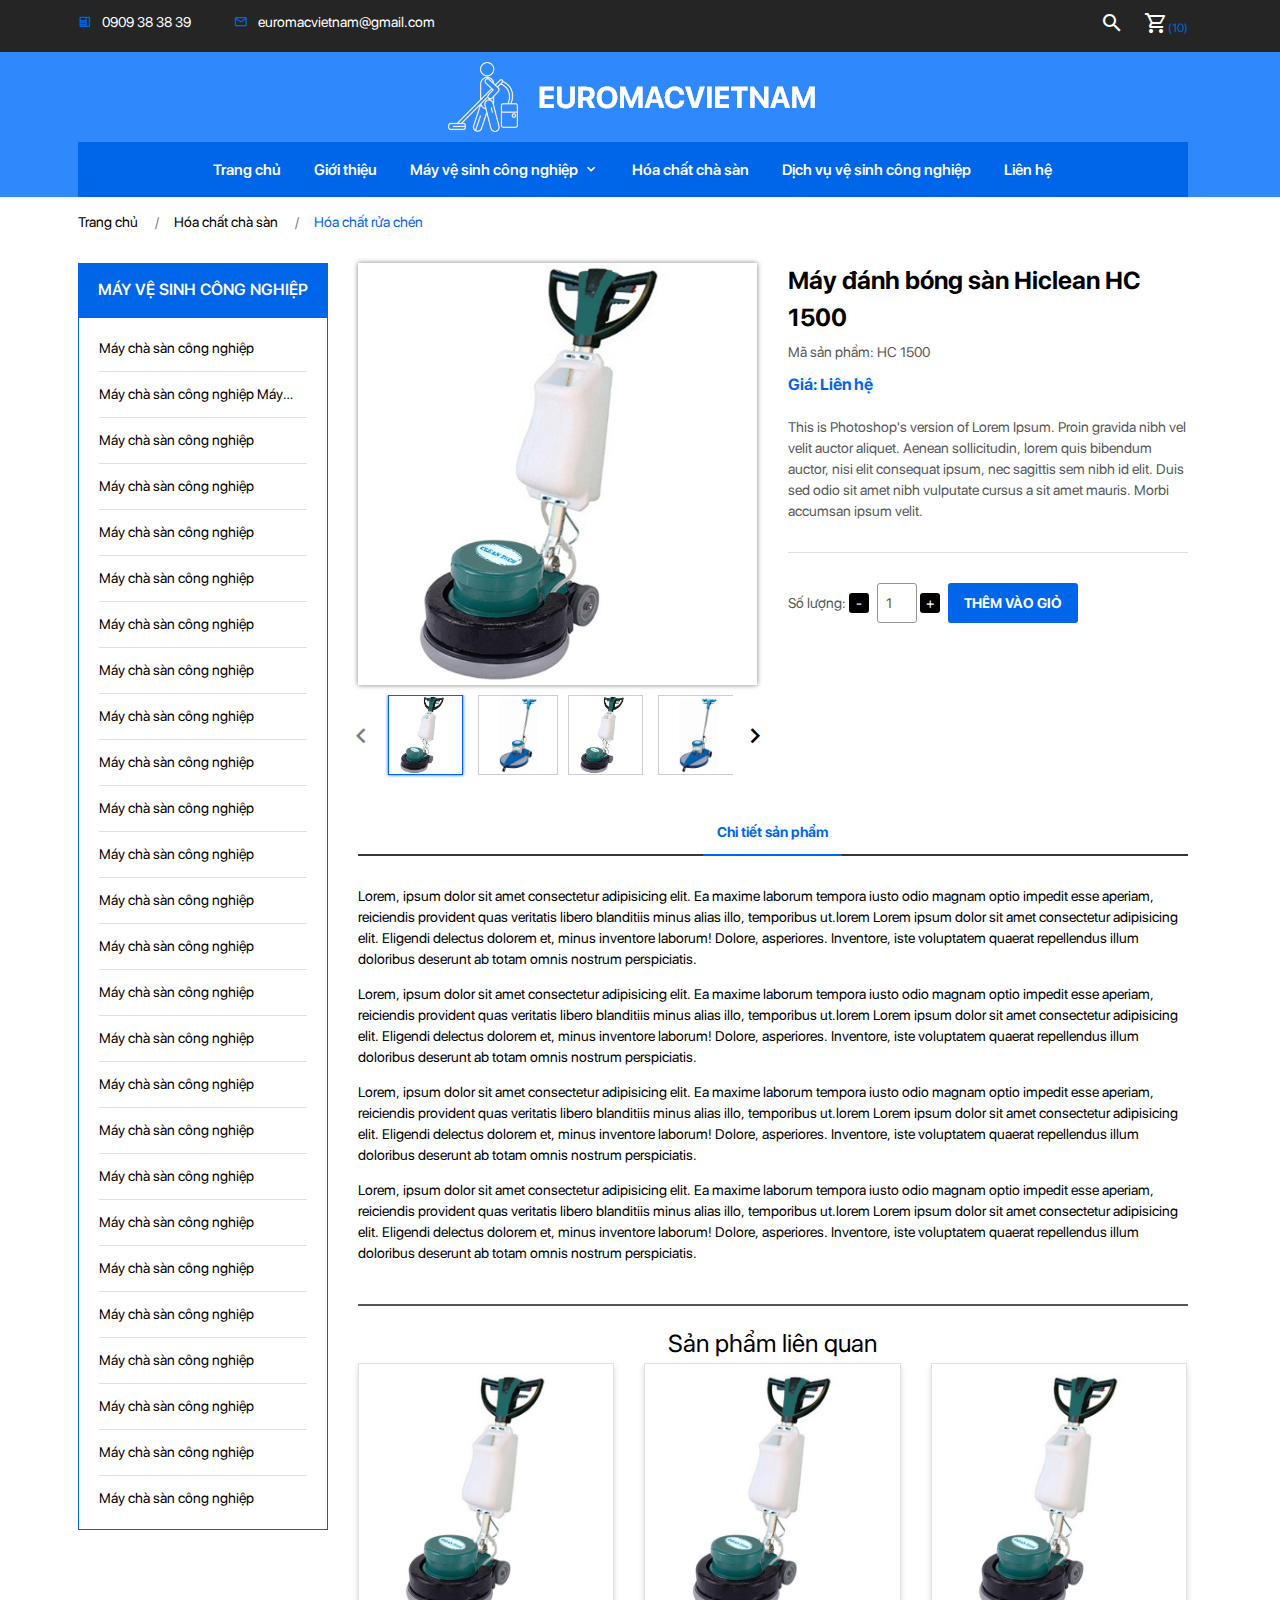
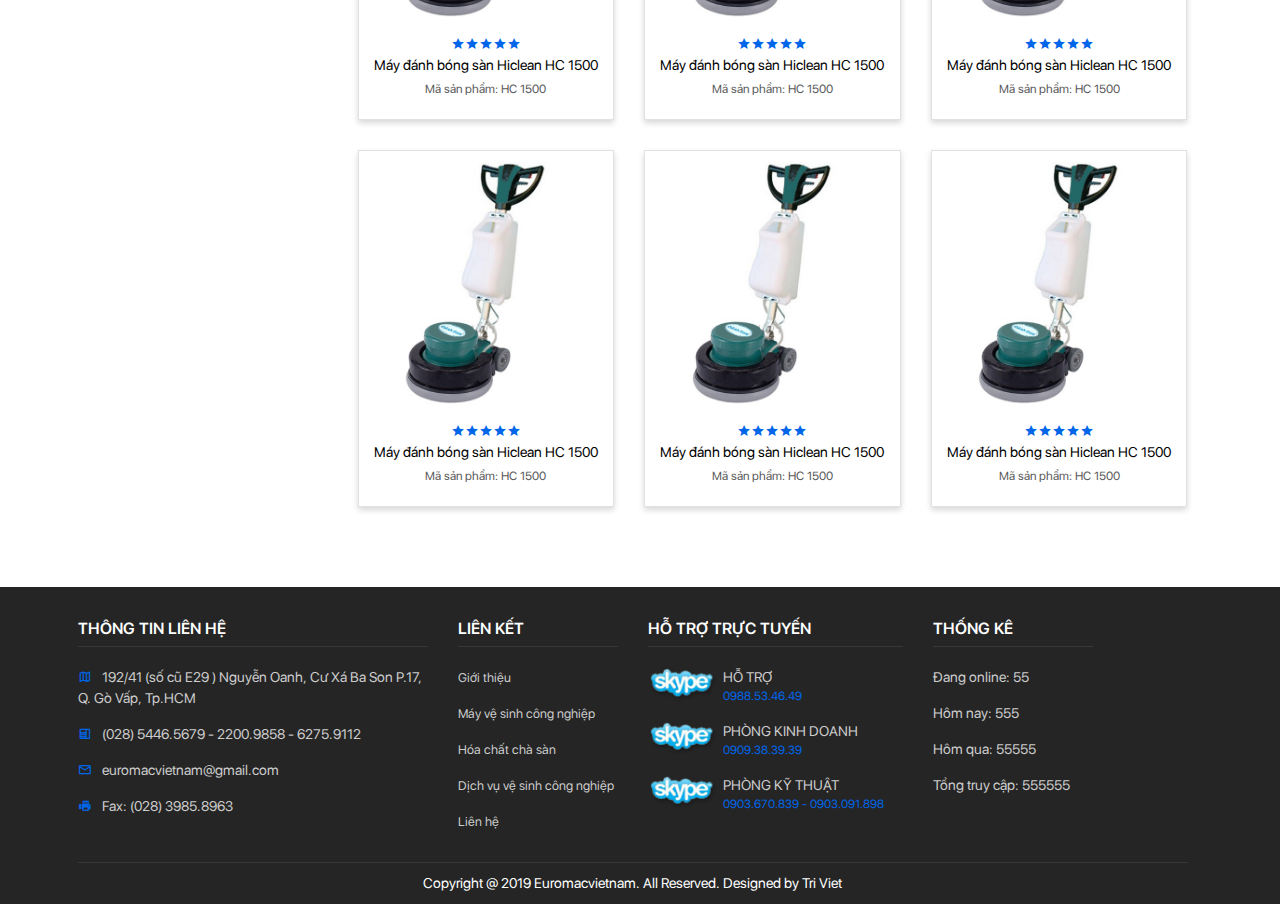
<file: view/chi-tiet-hoa-chat.html>
<!DOCTYPE html>
<html lang="en">
  <head>
    <meta charset="UTF-8"/>
    <meta name="viewport" content="width=device-width, initial-scale=1.0"/>
    <meta http-equiv="X-UA-Compatible" content="ie=edge"/>
    <title>Euromacvietnam</title>
    <link rel="stylesheet" href="../css/bootstrap.min.css"/>
    <link rel="stylesheet" href="../css/mdb.min.css"/>
    <link rel="stylesheet" href="../css/owl.carousel.min.css"/>
    <link rel="stylesheet" href="../css/owl.theme.default.min.css"/>
    <link rel="stylesheet" href="../css/xzoom.css"/>
    <link rel="stylesheet" href="../css/magnific-popup.css"/>
    <link rel="stylesheet" href="../css/materialdesignicons.min.css"/>
    <link rel="stylesheet" href="../css/sweetalert2.min.css"/>
    <link rel="stylesheet" href="../css/swiper.min.css"/>
    <link rel="stylesheet" href="../css/layout.css"/>
    <link rel="shortcut icon" href="../img/favicon.png"/>
  </head>
  <body>
    <div class="go-top" title="Lên đầu trang"><span></span><span></span></div>
    <header>
      <section class="header-top">
        <div class="container">
          <div class="row">
            <div class="col-md-8 col-lg-9 col-sm-7 col-12">
              <ul>
                <li><i class="mdi mdi-deskphone"></i>0909 38 38 39</li>
                <li class="d-none d-md-inline-block"><i class="mdi mdi-email-outline"></i>euromacvietnam@gmail.com</li>
              </ul>
            </div>
            <div class="col-lg-3 col-md-4 col-sm-5 col-12 text-right">
              <div class="custom-header"><a class="toggleMenu d-inline-block d-lg-none"><i class="mdi mdi-menu"></i></a><a class="search-btn"><i class="mdi mdi-magnify"></i></a><a class="cart-btn" href="gio-hang.html" title="Nhấn để xem giỏ hàng"><i class="mdi mdi-cart-outline"></i><span>(10)</span></a></div>
            </div>
          </div>
          <div class="search-form">
            <form>
              <input type="text" placeholder="Nhập từ khóa"/>
              <select>
                <option value="">Chọn danh mục</option>
                <option value="">Chọn danh mục</option>
                <option value="">Chọn danh mục</option>
                <option value="">Chọn danh mục</option>
              </select>
              <button><i class="mdi mdi-magnify"></i></button>
            </form>
          </div>
        </div>
      </section>
      <section class="header-bottom">
        <div class="container">
          <div class="logo"><a href="index.html"><img src="../img/logo.png"/></a></div>
        </div>
      </section>
      <section class="menu wow">
        <div class="container">
          <div class="main-menu">
            <ul class="nav">
              <div class="nav-close"><i class="mdi mdi-close d-block d-lg-none"></i></div>
              <li class="nav-item"><a class="nav-link" href="index.html">Trang chủ</a></li>
              <li class="nav-item"><a class="nav-link" href="gioi-thieu.html">Giới thiệu</a></li>
              <li class="nav-item"><a class="nav-link" href="san-pham.html">Máy vệ sinh công nghiệp<i class="mdi mdi-chevron-down"></i></a>
                <div class="menu-down"> 
                  <ul>
                    <li><a href="san-pham.html">Máy chà sàn công nghiệp</a></li>
                    <li><a href="san-pham.html">Máy chà sàn công nghiệp</a></li>
                    <li><a href="san-pham.html">Máy chà sàn công nghiệp</a></li>
                    <li><a href="san-pham.html">Đĩa mài bê tông & Đĩa mài đá</a></li>
                    <li><a href="san-pham.html">Đĩa mài bê tông & Đĩa mài đá</a></li>
                    <li><a href="san-pham.html">Đĩa mài bê tông & Đĩa mài đá</a></li>
                    <li><a href="san-pham.html">Đĩa mài bê tông & Đĩa mài đá</a></li>
                    <li><a href="san-pham.html">Đĩa mài bê tông & Đĩa mài đá</a></li>
                    <li><a href="san-pham.html">Đĩa mài bê tông & Đĩa mài đá</a></li>
                    <li><a href="san-pham.html">Đĩa mài bê tông & Đĩa mài đá</a></li>
                    <li><a href="san-pham.html">Đĩa mài bê tông & Đĩa mài đá</a></li>
                    <li><a href="san-pham.html">Đĩa mài bê tông & Đĩa mài đá</a></li>
                    <li><a href="san-pham.html">Đĩa mài bê tông & Đĩa mài đá</a></li>
                    <li><a href="san-pham.html">Đĩa mài bê tông & Đĩa mài đá</a></li>
                    <li><a href="san-pham.html">Đĩa mài bê tông & Đĩa mài đá</a></li>
                    <li><a href="san-pham.html">Đĩa mài bê tông & Đĩa mài đá</a></li>
                    <li><a href="san-pham.html">Đĩa mài bê tông & Đĩa mài đá</a></li>
                    <li><a href="san-pham.html">Đĩa mài bê tông & Đĩa mài đá</a></li>
                    <li><a href="san-pham.html">Đĩa mài bê tông & Đĩa mài đá</a></li>
                    <li><a href="san-pham.html">Đĩa mài bê tông & Đĩa mài đá</a></li>
                    <li><a href="san-pham.html">Đĩa mài bê tông & Đĩa mài đá</a></li>
                    <li><a href="san-pham.html">Đĩa mài bê tông & Đĩa mài đá</a></li>
                    <li><a href="san-pham.html">Đĩa mài bê tông & Đĩa mài đá</a></li>
                    <li><a href="san-pham.html">Đĩa mài bê tông & Đĩa mài đá</a></li>
                    <li><a href="san-pham.html">Đĩa mài bê tông & Đĩa mài đá</a></li>
                  </ul>
                </div>
              </li>
              <li class="nav-item"><a class="nav-link" href="hoa-chat-cha-san.html">Hóa chất chà sàn</a></li>
              <li class="nav-item"><a class="nav-link" href="dich-vu-ve-sinh-cong-nghiep.html">Dịch vụ vệ sinh công nghiệp</a></li>
              <li class="nav-item"><a class="nav-link" href="lien-he.html">Liên hệ</a></li>
            </ul>
          </div>
        </div>
      </section>
      <div class="overlay-menu"></div>
    </header>
    <div class="modal quickview fade product-modal-1 show" tabindex="-1" role="dialog" aria-labelledby="exampleModalCenterTitle">
      <div class="modal-dialog modal-lg modal-dialog-centered" role="document">
        <div class="modal-content">
          <div class="modal-header">
            <h5 class="modal-title" id="exampleModalCenterTitle">Xem nhanh sản phẩm</h5>
            <button class="close" type="button" data-dismiss="modal" aria-label="Close"><span aria-hidden="true">×</span></button>
          </div>
          <div class="modal-body">
            <div class="row">
              <div class="col-lg-6">
                <div class="modal-img"><img src="../img/product-1.png"/></div>
              </div>
              <div class="col-lg-6">
                <div class="quickview-detail">
                  <h3>Logitech G502 Proteus Spectrum</h3>
                  <h4 class="price-product">Giá: Liên hệ</h4>
                  <h5>This is Photoshop's version  of Lorem Ipsum. Proin gravida nibh vel velit auctor aliquet. Aenean sollicitudin, lorem quis bibendum auctor, nisi elit consequat ipsum, nec sagittis sem nibh id elit. Duis sed odio sit amet nibh vulputate cursus a sit amet mauris. Morbi accumsan ipsum velit.</h5>
                  <div class="quantity"><span>Số lượng: </span>
                    <button class="waves-effect waves-light">-</button>
                    <input type="number" value="1" min="1"/>
                    <button class="waves-effect waves-light">+</button>
                    <button class="custom-cart">thêm vào giỏ</button>
                  </div>
                </div>
                <div class="tags">Thẻ tag: <span> <a href="#">Đặc sản Hàn quốc</a></span>,<span> <a href="#">Thời trang Hàn Quốc</a></span></div>
              </div>
            </div>
          </div>
          <div class="modal-footer">
            <button class="btn btn-light" type="button" data-dismiss="modal">Đóng</button>
          </div>
        </div>
      </div>
    </div>
    <article>
      <section class="bread-crumb">
        <div class="container">
          <div class="bc-icons">
            <nav aria-label="breadcrumb">
              <ol class="breadcrumb">
                <li class="breadcrumb-item"><a href="index.html">Trang chủ</a></li>
                <li class="breadcrumb-item"><a href="san-pham.html">Hóa chất chà sàn</a></li>
                <li class="breadcrumb-item active">Hóa chất rửa chén</li>
              </ol>
            </nav>
          </div>
        </div>
      </section>
      <section class="product-page">
        <div class="container">
          <div class="left">
            <h4>Máy vệ sinh công nghiệp</h4>
            <ul>
              <li><a href="san-pham.html" title="Máy chà sàn công nghiệp">Máy chà sàn công nghiệp</a></li>
              <li><a href="san-pham.html" title="Máy chà sàn công nghiệp">Máy chà sàn công nghiệp Máy chà sàn công nghiệp</a></li>
              <li><a href="san-pham.html" title="Máy chà sàn công nghiệp">Máy chà sàn công nghiệp</a></li>
              <li><a href="san-pham.html" title="Máy chà sàn công nghiệp">Máy chà sàn công nghiệp</a></li>
              <li><a href="san-pham.html" title="Máy chà sàn công nghiệp">Máy chà sàn công nghiệp</a></li>
              <li><a href="san-pham.html" title="Máy chà sàn công nghiệp">Máy chà sàn công nghiệp</a></li>
              <li><a href="san-pham.html" title="Máy chà sàn công nghiệp">Máy chà sàn công nghiệp</a></li>
              <li><a href="san-pham.html" title="Máy chà sàn công nghiệp">Máy chà sàn công nghiệp</a></li>
              <li><a href="san-pham.html" title="Máy chà sàn công nghiệp">Máy chà sàn công nghiệp</a></li>
              <li><a href="san-pham.html" title="Máy chà sàn công nghiệp">Máy chà sàn công nghiệp</a></li>
              <li><a href="san-pham.html" title="Máy chà sàn công nghiệp">Máy chà sàn công nghiệp</a></li>
              <li><a href="san-pham.html" title="Máy chà sàn công nghiệp">Máy chà sàn công nghiệp</a></li>
              <li><a href="san-pham.html" title="Máy chà sàn công nghiệp">Máy chà sàn công nghiệp</a></li>
              <li><a href="san-pham.html" title="Máy chà sàn công nghiệp">Máy chà sàn công nghiệp</a></li>
              <li><a href="san-pham.html" title="Máy chà sàn công nghiệp">Máy chà sàn công nghiệp</a></li>
              <li><a href="san-pham.html" title="Máy chà sàn công nghiệp">Máy chà sàn công nghiệp</a></li>
              <li><a href="san-pham.html" title="Máy chà sàn công nghiệp">Máy chà sàn công nghiệp</a></li>
              <li><a href="san-pham.html" title="Máy chà sàn công nghiệp">Máy chà sàn công nghiệp</a></li>
              <li><a href="san-pham.html" title="Máy chà sàn công nghiệp">Máy chà sàn công nghiệp</a></li>
              <li><a href="san-pham.html" title="Máy chà sàn công nghiệp">Máy chà sàn công nghiệp</a></li>
              <li><a href="san-pham.html" title="Máy chà sàn công nghiệp">Máy chà sàn công nghiệp</a></li>
              <li><a href="san-pham.html" title="Máy chà sàn công nghiệp">Máy chà sàn công nghiệp</a></li>
              <li><a href="san-pham.html" title="Máy chà sàn công nghiệp">Máy chà sàn công nghiệp</a></li>
              <li><a href="san-pham.html" title="Máy chà sàn công nghiệp">Máy chà sàn công nghiệp</a></li>
              <li><a href="san-pham.html" title="Máy chà sàn công nghiệp">Máy chà sàn công nghiệp</a></li>
              <li><a href="san-pham.html" title="Máy chà sàn công nghiệp">Máy chà sàn công nghiệp</a></li>
            </ul>
          </div>
          <div class="main">
            <div class="product-detail">
              <div class="product-detail-1">
                <div class="row">
                  <div class="col-md-6">
                    <div class="product-detail-1-img"><img class="main-image xzoom" src="../img/product-1.png" xoriginal="../img/product-1.png"/>
                      <div class="xzoom-thumbs">
                        <div class="owl-carousel xzoom-carousel owl-theme">
                          <div class="item"><a href="../img/product-1.png"><img class="xzoom-gallery" src="../img/product-1.png" xpreview="../img/product-1.png"/></a></div>
                          <div class="item"><a href="../img/product-2.png"><img class="xzoom-gallery" src="../img/product-2.png" xpreview="../img/product-2.png"/></a></div>
                          <div class="item"><a href="../img/product-1.png"><img class="xzoom-gallery" src="../img/product-1.png" xpreview="../img/product-1.png"/></a></div>
                          <div class="item"><a href="../img/product-2.png"><img class="xzoom-gallery" src="../img/product-2.png" xpreview="../img/product-2.png"/></a></div>
                          <div class="item"><a href="../img/product-1.png"><img class="xzoom-gallery" src="../img/product-1.png" xpreview="../img/product-1.png"/></a></div>
                          <div class="item"><a href="../img/product-2.png"><img class="xzoom-gallery" src="../img/product-2.png" xpreview="../img/product-2.png"/></a></div>
                        </div>
                      </div>
                    </div>
                  </div>
                  <div class="col-md-6">
                    <div class="product-detail-1-detail">
                      <h2>Máy đánh bóng sàn Hiclean HC 1500</h2>
                      <p>Mã sản phẩm: HC 1500</p>
                      <h4 class="price-product">Giá: Liên hệ</h4>
                      <h5>This is Photoshop's version  of Lorem Ipsum. Proin gravida nibh vel velit auctor aliquet. Aenean sollicitudin, lorem quis bibendum auctor, nisi elit consequat ipsum, nec sagittis sem nibh id elit. Duis sed odio sit amet nibh vulputate cursus a sit amet mauris. Morbi accumsan ipsum velit.</h5>
                      <div class="quantity"><span>Số lượng: </span>
                        <button class="waves-effect waves-light">-</button>
                        <input type="number" value="1" min="1"/>
                        <button class="waves-effect waves-light">+</button>
                        <button class="custom-cart">thêm vào giỏ</button>
                      </div>
                    </div>
                  </div>
                </div>
              </div>
              <div class="product-detail-2">
                <div class="product-detail-2-title">
                  <ul class="nav nav-tabs justify-content-center" role="tablist">
                    <li class="nav-item"><a class="nav-link active" id="desc-1-tab" data-toggle="tab" href="#desc-1" role="tab" aria-controls="desc-1" aria-selected="true">Chi tiết sản phẩm</a></li>
                  </ul>
                </div>
                <div class="tab-content">
                  <div class="tab-pane fade show active" id="desc-1" role="tabpanel" aria-labelledby="desc-1-tab">
                    <p>Lorem, ipsum dolor sit amet consectetur adipisicing elit. Ea maxime laborum tempora iusto odio magnam optio impedit esse aperiam, reiciendis provident quas veritatis libero blanditiis minus alias illo, temporibus ut.lorem Lorem ipsum dolor sit amet consectetur adipisicing elit. Eligendi delectus dolorem et, minus inventore laborum! Dolore, asperiores. Inventore, iste voluptatem quaerat repellendus illum doloribus deserunt ab totam omnis nostrum perspiciatis.</p>
                    <p>Lorem, ipsum dolor sit amet consectetur adipisicing elit. Ea maxime laborum tempora iusto odio magnam optio impedit esse aperiam, reiciendis provident quas veritatis libero blanditiis minus alias illo, temporibus ut.lorem Lorem ipsum dolor sit amet consectetur adipisicing elit. Eligendi delectus dolorem et, minus inventore laborum! Dolore, asperiores. Inventore, iste voluptatem quaerat repellendus illum doloribus deserunt ab totam omnis nostrum perspiciatis.</p>
                    <p>Lorem, ipsum dolor sit amet consectetur adipisicing elit. Ea maxime laborum tempora iusto odio magnam optio impedit esse aperiam, reiciendis provident quas veritatis libero blanditiis minus alias illo, temporibus ut.lorem Lorem ipsum dolor sit amet consectetur adipisicing elit. Eligendi delectus dolorem et, minus inventore laborum! Dolore, asperiores. Inventore, iste voluptatem quaerat repellendus illum doloribus deserunt ab totam omnis nostrum perspiciatis.</p>
                    <p>Lorem, ipsum dolor sit amet consectetur adipisicing elit. Ea maxime laborum tempora iusto odio magnam optio impedit esse aperiam, reiciendis provident quas veritatis libero blanditiis minus alias illo, temporibus ut.lorem Lorem ipsum dolor sit amet consectetur adipisicing elit. Eligendi delectus dolorem et, minus inventore laborum! Dolore, asperiores. Inventore, iste voluptatem quaerat repellendus illum doloribus deserunt ab totam omnis nostrum perspiciatis.</p>
                  </div>
                </div>
              </div>
            </div>
            <div class="similar">
              <h2>Sản phẩm liên quan</h2>
              <div class="main-zone"> 
                <div class="box-product">
                  <div class="box-product-img"><a href="chi-tiet-san-pham.html"><img src="../img/product-1.png"/></a></div>
                  <div class="box-product-detail text-center">
                    <p><i class="mdi mdi-star"></i><i class="mdi mdi-star"></i><i class="mdi mdi-star"></i><i class="mdi mdi-star"></i><i class="mdi mdi-star"></i></p>
                    <h5><a href="chi-tiet-san-pham.html" title="Máy đánh bóng sàn Hiclean HC 1500">Máy đánh bóng sàn Hiclean HC 1500</a></h5>
                    <h6>Mã sản phẩm: HC 1500</h6>
                  </div>
                  <div class="box-product-custom text-center"><a class="custom-cart"><i class="mdi mdi-cart-outline"></i>Thêm vào giỏ</a><a class="custom-quickview" data-toggle="modal" data-target=".product-modal-1" href="#"><i class="mdi mdi-eye-plus-outline"></i></a></div>
                </div>
                <div class="box-product">
                  <div class="box-product-img"><a href="chi-tiet-san-pham.html"><img src="../img/product-1.png"/></a></div>
                  <div class="box-product-detail text-center">
                    <p><i class="mdi mdi-star"></i><i class="mdi mdi-star"></i><i class="mdi mdi-star"></i><i class="mdi mdi-star"></i><i class="mdi mdi-star"></i></p>
                    <h5><a href="chi-tiet-san-pham.html" title="Máy đánh bóng sàn Hiclean HC 1500">Máy đánh bóng sàn Hiclean HC 1500</a></h5>
                    <h6>Mã sản phẩm: HC 1500</h6>
                  </div>
                  <div class="box-product-custom text-center"><a class="custom-cart"><i class="mdi mdi-cart-outline"></i>Thêm vào giỏ</a><a class="custom-quickview" data-toggle="modal" data-target=".product-modal-1" href="#"><i class="mdi mdi-eye-plus-outline"></i></a></div>
                </div>
                <div class="box-product">
                  <div class="box-product-img"><a href="chi-tiet-san-pham.html"><img src="../img/product-1.png"/></a></div>
                  <div class="box-product-detail text-center">
                    <p><i class="mdi mdi-star"></i><i class="mdi mdi-star"></i><i class="mdi mdi-star"></i><i class="mdi mdi-star"></i><i class="mdi mdi-star"></i></p>
                    <h5><a href="chi-tiet-san-pham.html" title="Máy đánh bóng sàn Hiclean HC 1500">Máy đánh bóng sàn Hiclean HC 1500</a></h5>
                    <h6>Mã sản phẩm: HC 1500</h6>
                  </div>
                  <div class="box-product-custom text-center"><a class="custom-cart"><i class="mdi mdi-cart-outline"></i>Thêm vào giỏ</a><a class="custom-quickview" data-toggle="modal" data-target=".product-modal-1" href="#"><i class="mdi mdi-eye-plus-outline"></i></a></div>
                </div>
                <div class="box-product">
                  <div class="box-product-img"><a href="chi-tiet-san-pham.html"><img src="../img/product-1.png"/></a></div>
                  <div class="box-product-detail text-center">
                    <p><i class="mdi mdi-star"></i><i class="mdi mdi-star"></i><i class="mdi mdi-star"></i><i class="mdi mdi-star"></i><i class="mdi mdi-star"></i></p>
                    <h5><a href="chi-tiet-san-pham.html" title="Máy đánh bóng sàn Hiclean HC 1500">Máy đánh bóng sàn Hiclean HC 1500</a></h5>
                    <h6>Mã sản phẩm: HC 1500</h6>
                  </div>
                  <div class="box-product-custom text-center"><a class="custom-cart"><i class="mdi mdi-cart-outline"></i>Thêm vào giỏ</a><a class="custom-quickview" data-toggle="modal" data-target=".product-modal-1" href="#"><i class="mdi mdi-eye-plus-outline"></i></a></div>
                </div>
                <div class="box-product">
                  <div class="box-product-img"><a href="chi-tiet-san-pham.html"><img src="../img/product-1.png"/></a></div>
                  <div class="box-product-detail text-center">
                    <p><i class="mdi mdi-star"></i><i class="mdi mdi-star"></i><i class="mdi mdi-star"></i><i class="mdi mdi-star"></i><i class="mdi mdi-star"></i></p>
                    <h5><a href="chi-tiet-san-pham.html" title="Máy đánh bóng sàn Hiclean HC 1500">Máy đánh bóng sàn Hiclean HC 1500</a></h5>
                    <h6>Mã sản phẩm: HC 1500</h6>
                  </div>
                  <div class="box-product-custom text-center"><a class="custom-cart"><i class="mdi mdi-cart-outline"></i>Thêm vào giỏ</a><a class="custom-quickview" data-toggle="modal" data-target=".product-modal-1" href="#"><i class="mdi mdi-eye-plus-outline"></i></a></div>
                </div>
                <div class="box-product">
                  <div class="box-product-img"><a href="chi-tiet-san-pham.html"><img src="../img/product-1.png"/></a></div>
                  <div class="box-product-detail text-center">
                    <p><i class="mdi mdi-star"></i><i class="mdi mdi-star"></i><i class="mdi mdi-star"></i><i class="mdi mdi-star"></i><i class="mdi mdi-star"></i></p>
                    <h5><a href="chi-tiet-san-pham.html" title="Máy đánh bóng sàn Hiclean HC 1500">Máy đánh bóng sàn Hiclean HC 1500</a></h5>
                    <h6>Mã sản phẩm: HC 1500</h6>
                  </div>
                  <div class="box-product-custom text-center"><a class="custom-cart"><i class="mdi mdi-cart-outline"></i>Thêm vào giỏ</a><a class="custom-quickview" data-toggle="modal" data-target=".product-modal-1" href="#"><i class="mdi mdi-eye-plus-outline"></i></a></div>
                </div>
              </div>
            </div>
          </div>
        </div>
      </section>
    </article>
    <section class="footer">
      <div class="container">
        <div class="row">
          <div class="col-xl-4 col-lg-4 col-sm-6">
            <div class="contact">
              <h4>
                 thông tin liên hệ<i class="mdi mdi-chevron-down"></i></h4>
              <ul>
                <li><i class="mdi mdi-map-outline"></i>192/41 (số cũ E29 ) Nguyễn Oanh, Cư Xá Ba Son P.17, Q. Gò Vấp, Tp.HCM </li>
                <li><i class="mdi mdi-deskphone"></i>(028) 5446.5679 - 2200.9858 - 6275.9112</li>
                <li><i class="mdi mdi-email-outline"></i>euromacvietnam@gmail.com</li>
                <li><i class="mdi mdi-fax"></i>Fax: (028) 3985.8963</li>
              </ul>
            </div>
          </div>
          <div class="col-xl-2 col-lg-4 col-sm-6">
            <div class="link">
              <h4>
                 Liên kết<i class="mdi mdi-chevron-down"></i></h4>
              <ul>
                <li><a href="gioi-thieu.html">Giới thiệu</a></li>
                <li><a href="san-pham.html">Máy vệ sinh công nghiệp</a></li>
                <li><a href="hoa-chat-cha-san.html">Hóa chất chà sàn</a></li>
                <li><a href="dich-vu-ve-sinh-cong-nghiep.html">Dịch vụ vệ sinh công nghiệp</a></li>
                <li><a href="lien-he.html">Liên hệ</a></li>
              </ul>
            </div>
          </div>
          <div class="col-xl-3 col-lg-4 col-sm-6">
            <div class="support">
              <h4>
                 Hỗ trợ trực tuyến<i class="mdi mdi-chevron-down"></i></h4>
              <ul>
                <li><a href="#"><img src="../img/skype.png" title="Nhấn để liên hệ"/></a>
                  <h5>hỗ trợ</h5>
                  <h6>0988.53.46.49</h6>
                </li>
                <li><a href="#"><img src="../img/skype.png" title="Nhấn để liên hệ"/></a>
                  <h5>PHÒNG KINH DOANH </h5>
                  <h6>0909.38.39.39</h6>
                </li>
                <li><a href="#"><img src="../img/skype.png" title="Nhấn để liên hệ"/></a>
                  <h5>PHÒNG KỸ THUẬT </h5>
                  <h6>0903.670.839 - 0903.091.898</h6>
                </li>
              </ul>
            </div>
          </div>
          <div class="col-xl-2 d-lg-none col-sm-6 d-xl-block">
            <div class="statistical">
              <h4>
                 Thống kê<i class="mdi mdi-chevron-down"></i></h4>
              <ul>
                <li>
                   Đang online: <span>55</span></li>
                <li>
                   Hôm nay: <span>555</span></li>
                <li>
                   Hôm qua: <span>55555</span></li>
                <li>
                   Tổng truy cập: <span>555555</span></li>
              </ul>
            </div>
          </div>
        </div>
        <div class="copyright text-center">
          <h5>Copyright @ 2019 Euromacvietnam. All Reserved. Designed by Tri Viet</h5>
        </div>
      </div>
    </section>
    <script src="../js/jquery-3.3.1.min.js"></script>
    <script src="../js/bootstrap.min.js"></script>
    <script src="../js/mdb.min.js"></script>
    <script src="../js/owl.carousel.min.js"></script>
    <script src="../js/xzoom.min.js"></script>
    <script src="../js/magnific-popup.js"></script>
    <script src="../js/sweetalert2.min.js"></script>
    <script src="../js/swiper.min.js"></script>
    <script src="../js/layout.js"></script>
  </body>
</html>
</file>
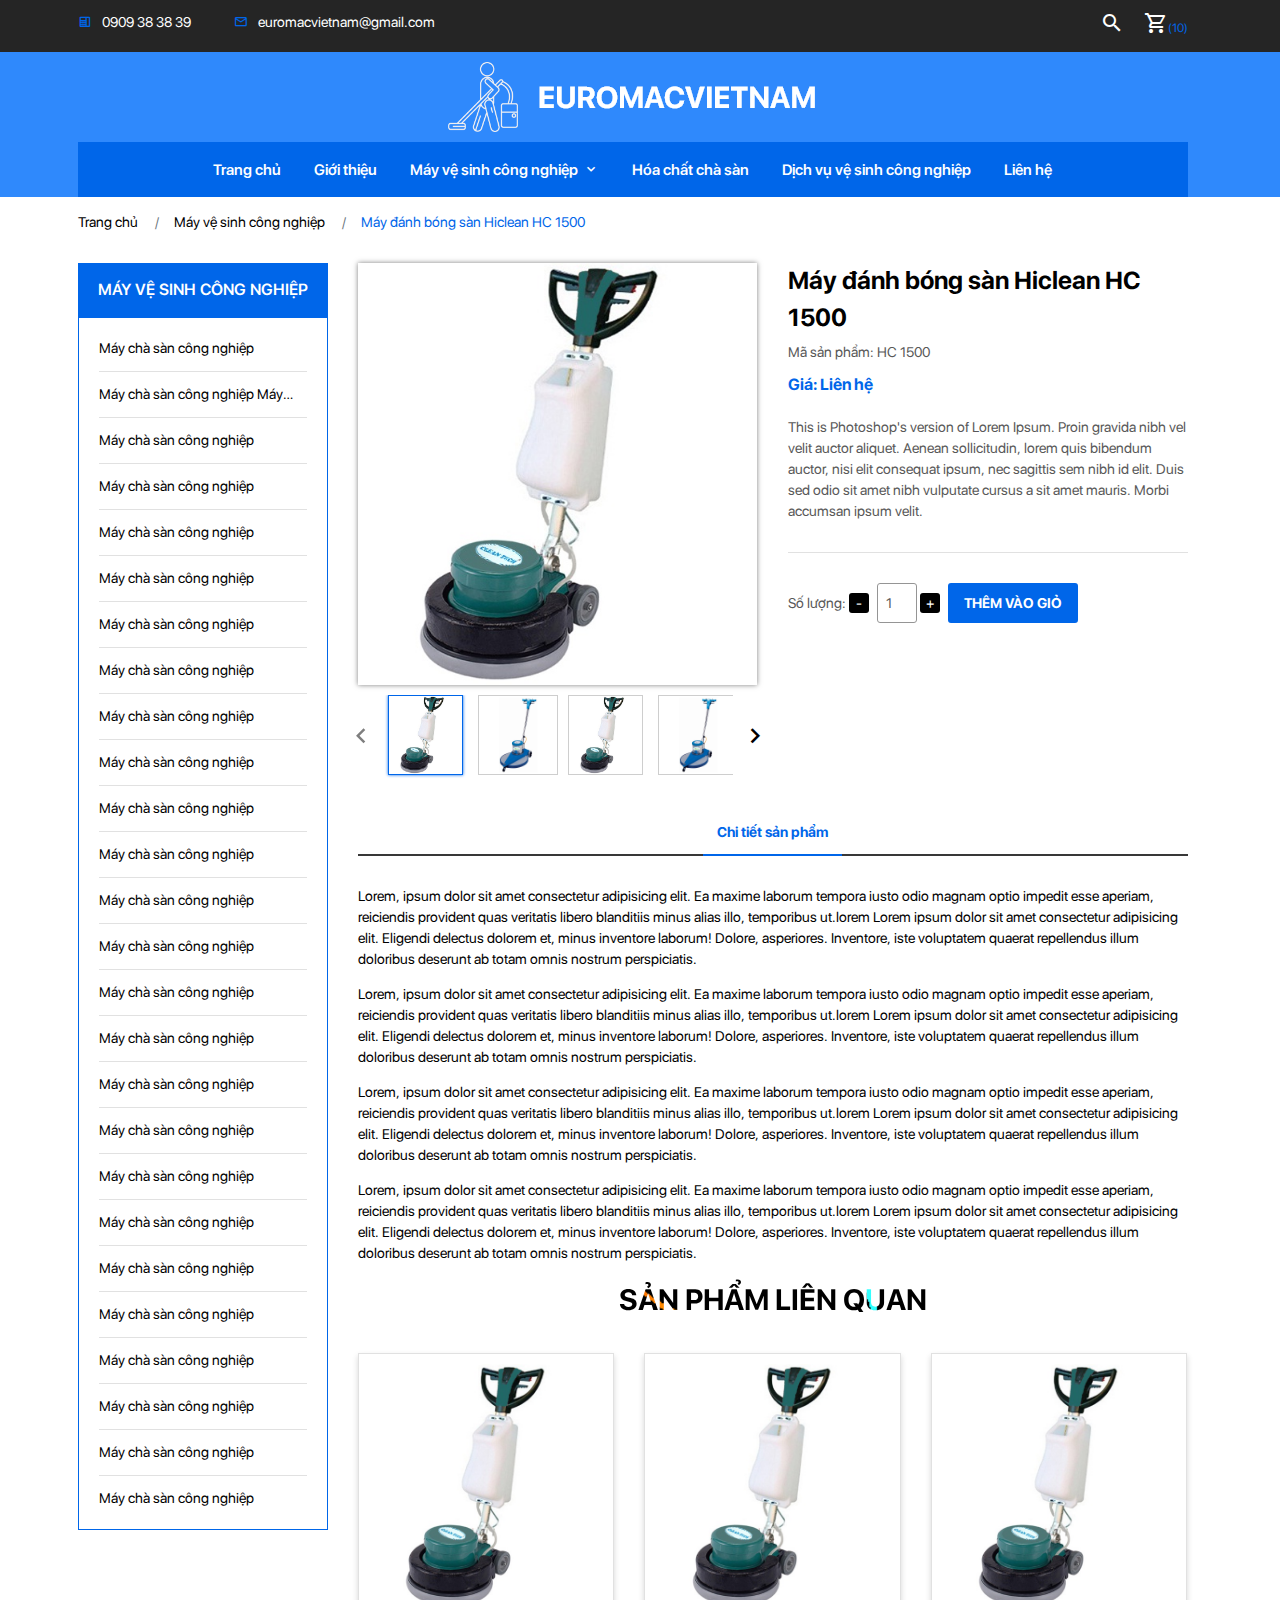
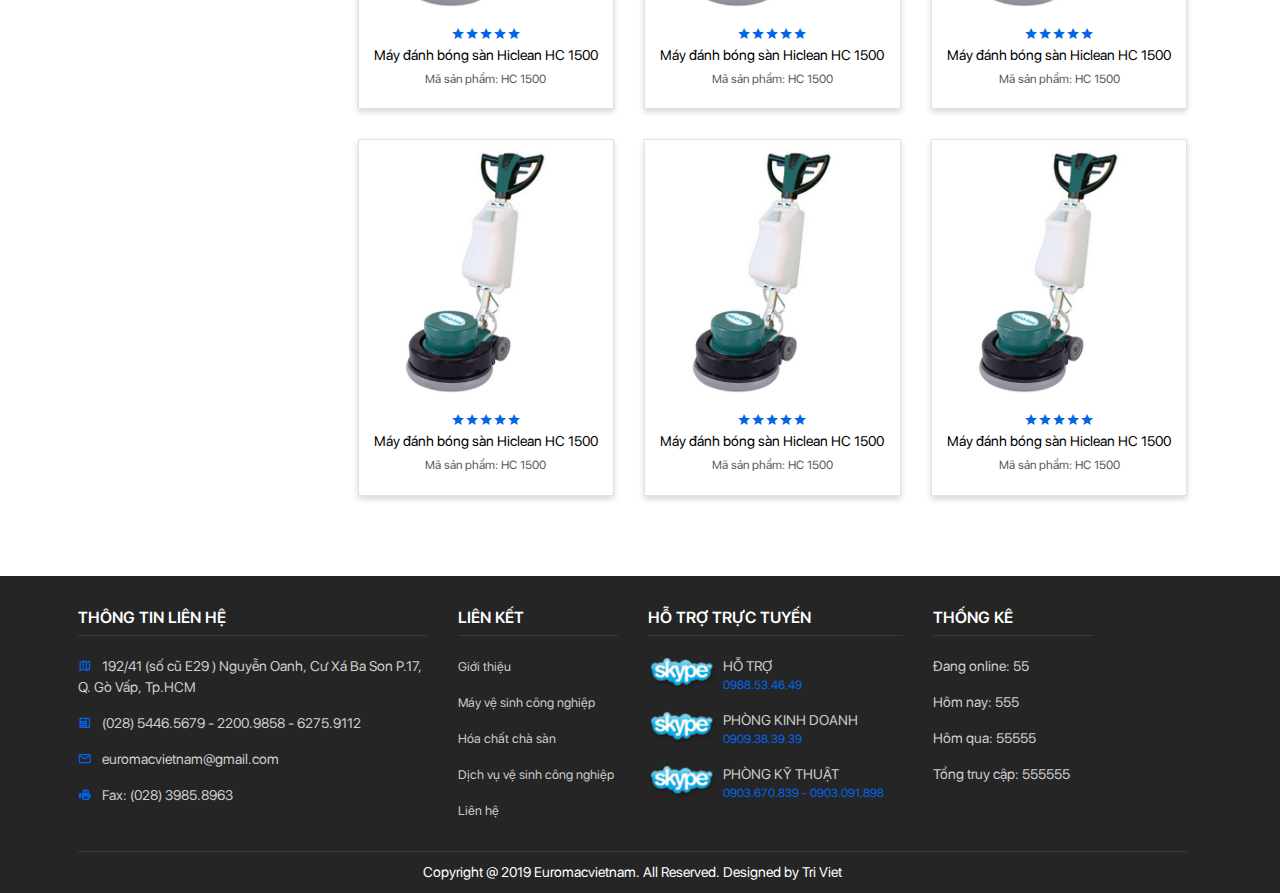
<file: view/chi-tiet-san-pham.html>
<!DOCTYPE html>
<html lang="en">
  <head>
    <meta charset="UTF-8"/>
    <meta name="viewport" content="width=device-width, initial-scale=1.0"/>
    <meta http-equiv="X-UA-Compatible" content="ie=edge"/>
    <title>Euromacvietnam</title>
    <link rel="stylesheet" href="../css/bootstrap.min.css"/>
    <link rel="stylesheet" href="../css/mdb.min.css"/>
    <link rel="stylesheet" href="../css/owl.carousel.min.css"/>
    <link rel="stylesheet" href="../css/owl.theme.default.min.css"/>
    <link rel="stylesheet" href="../css/xzoom.css"/>
    <link rel="stylesheet" href="../css/magnific-popup.css"/>
    <link rel="stylesheet" href="../css/materialdesignicons.min.css"/>
    <link rel="stylesheet" href="../css/sweetalert2.min.css"/>
    <link rel="stylesheet" href="../css/swiper.min.css"/>
    <link rel="stylesheet" href="../css/layout.css"/>
    <link rel="shortcut icon" href="../img/favicon.png"/>
  </head>
  <body>
    <div class="go-top" title="Lên đầu trang"><span></span><span></span></div>
    <header>
      <section class="header-top">
        <div class="container">
          <div class="row">
            <div class="col-md-8 col-lg-9 col-sm-7 col-12">
              <ul>
                <li><i class="mdi mdi-deskphone"></i>0909 38 38 39</li>
                <li class="d-none d-md-inline-block"><i class="mdi mdi-email-outline"></i>euromacvietnam@gmail.com</li>
              </ul>
            </div>
            <div class="col-lg-3 col-md-4 col-sm-5 col-12 text-right">
              <div class="custom-header"><a class="toggleMenu d-inline-block d-lg-none"><i class="mdi mdi-menu"></i></a><a class="search-btn"><i class="mdi mdi-magnify"></i></a><a class="cart-btn" href="gio-hang.html" title="Nhấn để xem giỏ hàng"><i class="mdi mdi-cart-outline"></i><span>(10)</span></a></div>
            </div>
          </div>
          <div class="search-form">
            <form>
              <input type="text" placeholder="Nhập từ khóa"/>
              <select>
                <option value="">Chọn danh mục</option>
                <option value="">Chọn danh mục</option>
                <option value="">Chọn danh mục</option>
                <option value="">Chọn danh mục</option>
              </select>
              <button><i class="mdi mdi-magnify"></i></button>
            </form>
          </div>
        </div>
      </section>
      <section class="header-bottom">
        <div class="container">
          <div class="logo"><a href="index.html"><img src="../img/logo.png"/></a></div>
        </div>
      </section>
      <section class="menu wow">
        <div class="container">
          <div class="main-menu">
            <ul class="nav">
              <div class="nav-close"><i class="mdi mdi-close d-block d-lg-none"></i></div>
              <li class="nav-item"><a class="nav-link" href="index.html">Trang chủ</a></li>
              <li class="nav-item"><a class="nav-link" href="gioi-thieu.html">Giới thiệu</a></li>
              <li class="nav-item"><a class="nav-link" href="san-pham.html">Máy vệ sinh công nghiệp<i class="mdi mdi-chevron-down"></i></a>
                <div class="menu-down"> 
                  <ul>
                    <li><a href="san-pham.html">Máy chà sàn công nghiệp</a></li>
                    <li><a href="san-pham.html">Máy chà sàn công nghiệp</a></li>
                    <li><a href="san-pham.html">Máy chà sàn công nghiệp</a></li>
                    <li><a href="san-pham.html">Đĩa mài bê tông & Đĩa mài đá</a></li>
                    <li><a href="san-pham.html">Đĩa mài bê tông & Đĩa mài đá</a></li>
                    <li><a href="san-pham.html">Đĩa mài bê tông & Đĩa mài đá</a></li>
                    <li><a href="san-pham.html">Đĩa mài bê tông & Đĩa mài đá</a></li>
                    <li><a href="san-pham.html">Đĩa mài bê tông & Đĩa mài đá</a></li>
                    <li><a href="san-pham.html">Đĩa mài bê tông & Đĩa mài đá</a></li>
                    <li><a href="san-pham.html">Đĩa mài bê tông & Đĩa mài đá</a></li>
                    <li><a href="san-pham.html">Đĩa mài bê tông & Đĩa mài đá</a></li>
                    <li><a href="san-pham.html">Đĩa mài bê tông & Đĩa mài đá</a></li>
                    <li><a href="san-pham.html">Đĩa mài bê tông & Đĩa mài đá</a></li>
                    <li><a href="san-pham.html">Đĩa mài bê tông & Đĩa mài đá</a></li>
                    <li><a href="san-pham.html">Đĩa mài bê tông & Đĩa mài đá</a></li>
                    <li><a href="san-pham.html">Đĩa mài bê tông & Đĩa mài đá</a></li>
                    <li><a href="san-pham.html">Đĩa mài bê tông & Đĩa mài đá</a></li>
                    <li><a href="san-pham.html">Đĩa mài bê tông & Đĩa mài đá</a></li>
                    <li><a href="san-pham.html">Đĩa mài bê tông & Đĩa mài đá</a></li>
                    <li><a href="san-pham.html">Đĩa mài bê tông & Đĩa mài đá</a></li>
                    <li><a href="san-pham.html">Đĩa mài bê tông & Đĩa mài đá</a></li>
                    <li><a href="san-pham.html">Đĩa mài bê tông & Đĩa mài đá</a></li>
                    <li><a href="san-pham.html">Đĩa mài bê tông & Đĩa mài đá</a></li>
                    <li><a href="san-pham.html">Đĩa mài bê tông & Đĩa mài đá</a></li>
                    <li><a href="san-pham.html">Đĩa mài bê tông & Đĩa mài đá</a></li>
                  </ul>
                </div>
              </li>
              <li class="nav-item"><a class="nav-link" href="hoa-chat-cha-san.html">Hóa chất chà sàn</a></li>
              <li class="nav-item"><a class="nav-link" href="dich-vu-ve-sinh-cong-nghiep.html">Dịch vụ vệ sinh công nghiệp</a></li>
              <li class="nav-item"><a class="nav-link" href="lien-he.html">Liên hệ</a></li>
            </ul>
          </div>
        </div>
      </section>
      <div class="overlay-menu"></div>
    </header>
    <div class="modal quickview fade product-modal-1 show" tabindex="-1" role="dialog" aria-labelledby="exampleModalCenterTitle">
      <div class="modal-dialog modal-lg modal-dialog-centered" role="document">
        <div class="modal-content">
          <div class="modal-header">
            <h5 class="modal-title" id="exampleModalCenterTitle">Xem nhanh sản phẩm</h5>
            <button class="close" type="button" data-dismiss="modal" aria-label="Close"><span aria-hidden="true">×</span></button>
          </div>
          <div class="modal-body">
            <div class="row">
              <div class="col-lg-6">
                <div class="modal-img"><img src="../img/product-1.png"/></div>
              </div>
              <div class="col-lg-6">
                <div class="quickview-detail">
                  <h3>Logitech G502 Proteus Spectrum</h3>
                  <h4 class="price-product">Giá: Liên hệ</h4>
                  <h5>This is Photoshop's version  of Lorem Ipsum. Proin gravida nibh vel velit auctor aliquet. Aenean sollicitudin, lorem quis bibendum auctor, nisi elit consequat ipsum, nec sagittis sem nibh id elit. Duis sed odio sit amet nibh vulputate cursus a sit amet mauris. Morbi accumsan ipsum velit.</h5>
                  <div class="quantity"><span>Số lượng: </span>
                    <button class="waves-effect waves-light">-</button>
                    <input type="number" value="1" min="1"/>
                    <button class="waves-effect waves-light">+</button>
                    <button class="custom-cart">thêm vào giỏ</button>
                  </div>
                </div>
                <div class="tags">Thẻ tag: <span> <a href="#">Đặc sản Hàn quốc</a></span>,<span> <a href="#">Thời trang Hàn Quốc</a></span></div>
              </div>
            </div>
          </div>
          <div class="modal-footer">
            <button class="btn btn-light" type="button" data-dismiss="modal">Đóng</button>
          </div>
        </div>
      </div>
    </div>
    <article>
      <section class="bread-crumb">
        <div class="container">
          <div class="bc-icons">
            <nav aria-label="breadcrumb">
              <ol class="breadcrumb">
                <li class="breadcrumb-item"><a href="index.html">Trang chủ</a></li>
                <li class="breadcrumb-item"><a href="san-pham.html">Máy vệ sinh công nghiệp</a></li>
                <li class="breadcrumb-item active">Máy đánh bóng sàn Hiclean HC 1500</li>
              </ol>
            </nav>
          </div>
        </div>
      </section>
      <section class="product-page">
        <div class="container">
          <div class="left">
            <h4>Máy vệ sinh công nghiệp</h4>
            <ul>
              <li><a href="san-pham.html" title="Máy chà sàn công nghiệp">Máy chà sàn công nghiệp</a></li>
              <li><a href="san-pham.html" title="Máy chà sàn công nghiệp">Máy chà sàn công nghiệp Máy chà sàn công nghiệp</a></li>
              <li><a href="san-pham.html" title="Máy chà sàn công nghiệp">Máy chà sàn công nghiệp</a></li>
              <li><a href="san-pham.html" title="Máy chà sàn công nghiệp">Máy chà sàn công nghiệp</a></li>
              <li><a href="san-pham.html" title="Máy chà sàn công nghiệp">Máy chà sàn công nghiệp</a></li>
              <li><a href="san-pham.html" title="Máy chà sàn công nghiệp">Máy chà sàn công nghiệp</a></li>
              <li><a href="san-pham.html" title="Máy chà sàn công nghiệp">Máy chà sàn công nghiệp</a></li>
              <li><a href="san-pham.html" title="Máy chà sàn công nghiệp">Máy chà sàn công nghiệp</a></li>
              <li><a href="san-pham.html" title="Máy chà sàn công nghiệp">Máy chà sàn công nghiệp</a></li>
              <li><a href="san-pham.html" title="Máy chà sàn công nghiệp">Máy chà sàn công nghiệp</a></li>
              <li><a href="san-pham.html" title="Máy chà sàn công nghiệp">Máy chà sàn công nghiệp</a></li>
              <li><a href="san-pham.html" title="Máy chà sàn công nghiệp">Máy chà sàn công nghiệp</a></li>
              <li><a href="san-pham.html" title="Máy chà sàn công nghiệp">Máy chà sàn công nghiệp</a></li>
              <li><a href="san-pham.html" title="Máy chà sàn công nghiệp">Máy chà sàn công nghiệp</a></li>
              <li><a href="san-pham.html" title="Máy chà sàn công nghiệp">Máy chà sàn công nghiệp</a></li>
              <li><a href="san-pham.html" title="Máy chà sàn công nghiệp">Máy chà sàn công nghiệp</a></li>
              <li><a href="san-pham.html" title="Máy chà sàn công nghiệp">Máy chà sàn công nghiệp</a></li>
              <li><a href="san-pham.html" title="Máy chà sàn công nghiệp">Máy chà sàn công nghiệp</a></li>
              <li><a href="san-pham.html" title="Máy chà sàn công nghiệp">Máy chà sàn công nghiệp</a></li>
              <li><a href="san-pham.html" title="Máy chà sàn công nghiệp">Máy chà sàn công nghiệp</a></li>
              <li><a href="san-pham.html" title="Máy chà sàn công nghiệp">Máy chà sàn công nghiệp</a></li>
              <li><a href="san-pham.html" title="Máy chà sàn công nghiệp">Máy chà sàn công nghiệp</a></li>
              <li><a href="san-pham.html" title="Máy chà sàn công nghiệp">Máy chà sàn công nghiệp</a></li>
              <li><a href="san-pham.html" title="Máy chà sàn công nghiệp">Máy chà sàn công nghiệp</a></li>
              <li><a href="san-pham.html" title="Máy chà sàn công nghiệp">Máy chà sàn công nghiệp</a></li>
              <li><a href="san-pham.html" title="Máy chà sàn công nghiệp">Máy chà sàn công nghiệp</a></li>
            </ul>
          </div>
          <div class="main">
            <div class="product-detail">
              <div class="product-detail-1">
                <div class="row">
                  <div class="col-md-6">
                    <div class="product-detail-1-img"><img class="main-image xzoom" src="../img/product-1.png" xoriginal="../img/product-1.png"/>
                      <div class="xzoom-thumbs">
                        <div class="owl-carousel xzoom-carousel owl-theme">
                          <div class="item"><a href="../img/product-1.png"><img class="xzoom-gallery" src="../img/product-1.png" xpreview="../img/product-1.png"/></a></div>
                          <div class="item"><a href="../img/product-2.png"><img class="xzoom-gallery" src="../img/product-2.png" xpreview="../img/product-2.png"/></a></div>
                          <div class="item"><a href="../img/product-1.png"><img class="xzoom-gallery" src="../img/product-1.png" xpreview="../img/product-1.png"/></a></div>
                          <div class="item"><a href="../img/product-2.png"><img class="xzoom-gallery" src="../img/product-2.png" xpreview="../img/product-2.png"/></a></div>
                          <div class="item"><a href="../img/product-1.png"><img class="xzoom-gallery" src="../img/product-1.png" xpreview="../img/product-1.png"/></a></div>
                          <div class="item"><a href="../img/product-2.png"><img class="xzoom-gallery" src="../img/product-2.png" xpreview="../img/product-2.png"/></a></div>
                        </div>
                      </div>
                    </div>
                  </div>
                  <div class="col-md-6">
                    <div class="product-detail-1-detail">
                      <h2>Máy đánh bóng sàn Hiclean HC 1500</h2>
                      <p>Mã sản phẩm: HC 1500</p>
                      <h4 class="price-product">Giá: Liên hệ</h4>
                      <h5>This is Photoshop's version  of Lorem Ipsum. Proin gravida nibh vel velit auctor aliquet. Aenean sollicitudin, lorem quis bibendum auctor, nisi elit consequat ipsum, nec sagittis sem nibh id elit. Duis sed odio sit amet nibh vulputate cursus a sit amet mauris. Morbi accumsan ipsum velit.</h5>
                      <div class="quantity"><span>Số lượng: </span>
                        <button class="waves-effect waves-light">-</button>
                        <input type="number" value="1" min="1"/>
                        <button class="waves-effect waves-light">+</button>
                        <button class="custom-cart">thêm vào giỏ</button>
                      </div>
                    </div>
                  </div>
                </div>
              </div>
              <div class="product-detail-2">
                <div class="product-detail-2-title">
                  <ul class="nav nav-tabs justify-content-center" role="tablist">
                    <li class="nav-item"><a class="nav-link active" id="desc-1-tab" data-toggle="tab" href="#desc-1" role="tab" aria-controls="desc-1" aria-selected="true">Chi tiết sản phẩm</a></li>
                  </ul>
                </div>
                <div class="tab-content">
                  <div class="tab-pane fade show active" id="desc-1" role="tabpanel" aria-labelledby="desc-1-tab">
                    <p>Lorem, ipsum dolor sit amet consectetur adipisicing elit. Ea maxime laborum tempora iusto odio magnam optio impedit esse aperiam, reiciendis provident quas veritatis libero blanditiis minus alias illo, temporibus ut.lorem Lorem ipsum dolor sit amet consectetur adipisicing elit. Eligendi delectus dolorem et, minus inventore laborum! Dolore, asperiores. Inventore, iste voluptatem quaerat repellendus illum doloribus deserunt ab totam omnis nostrum perspiciatis.</p>
                    <p>Lorem, ipsum dolor sit amet consectetur adipisicing elit. Ea maxime laborum tempora iusto odio magnam optio impedit esse aperiam, reiciendis provident quas veritatis libero blanditiis minus alias illo, temporibus ut.lorem Lorem ipsum dolor sit amet consectetur adipisicing elit. Eligendi delectus dolorem et, minus inventore laborum! Dolore, asperiores. Inventore, iste voluptatem quaerat repellendus illum doloribus deserunt ab totam omnis nostrum perspiciatis.</p>
                    <p>Lorem, ipsum dolor sit amet consectetur adipisicing elit. Ea maxime laborum tempora iusto odio magnam optio impedit esse aperiam, reiciendis provident quas veritatis libero blanditiis minus alias illo, temporibus ut.lorem Lorem ipsum dolor sit amet consectetur adipisicing elit. Eligendi delectus dolorem et, minus inventore laborum! Dolore, asperiores. Inventore, iste voluptatem quaerat repellendus illum doloribus deserunt ab totam omnis nostrum perspiciatis.</p>
                    <p>Lorem, ipsum dolor sit amet consectetur adipisicing elit. Ea maxime laborum tempora iusto odio magnam optio impedit esse aperiam, reiciendis provident quas veritatis libero blanditiis minus alias illo, temporibus ut.lorem Lorem ipsum dolor sit amet consectetur adipisicing elit. Eligendi delectus dolorem et, minus inventore laborum! Dolore, asperiores. Inventore, iste voluptatem quaerat repellendus illum doloribus deserunt ab totam omnis nostrum perspiciatis.</p>
                  </div>
                </div>
              </div>
            </div>
            <div class="similar">
              <div class="title-page">
                <h1>Sản phẩm liên quan</h1>
              </div>
              <div class="main-zone"> 
                <div class="box-product">
                  <div class="box-product-img"><a href="chi-tiet-san-pham.html"><img src="../img/product-1.png"/></a></div>
                  <div class="box-product-detail text-center">
                    <p><i class="mdi mdi-star"></i><i class="mdi mdi-star"></i><i class="mdi mdi-star"></i><i class="mdi mdi-star"></i><i class="mdi mdi-star"></i></p>
                    <h5><a href="chi-tiet-san-pham.html" title="Máy đánh bóng sàn Hiclean HC 1500">Máy đánh bóng sàn Hiclean HC 1500</a></h5>
                    <h6>Mã sản phẩm: HC 1500</h6>
                  </div>
                  <div class="box-product-custom text-center"><a class="custom-cart"><i class="mdi mdi-cart-outline"></i>Thêm vào giỏ</a><a class="custom-quickview" data-toggle="modal" data-target=".product-modal-1" href="#"><i class="mdi mdi-eye-plus-outline"></i></a></div>
                </div>
                <div class="box-product">
                  <div class="box-product-img"><a href="chi-tiet-san-pham.html"><img src="../img/product-1.png"/></a></div>
                  <div class="box-product-detail text-center">
                    <p><i class="mdi mdi-star"></i><i class="mdi mdi-star"></i><i class="mdi mdi-star"></i><i class="mdi mdi-star"></i><i class="mdi mdi-star"></i></p>
                    <h5><a href="chi-tiet-san-pham.html" title="Máy đánh bóng sàn Hiclean HC 1500">Máy đánh bóng sàn Hiclean HC 1500</a></h5>
                    <h6>Mã sản phẩm: HC 1500</h6>
                  </div>
                  <div class="box-product-custom text-center"><a class="custom-cart"><i class="mdi mdi-cart-outline"></i>Thêm vào giỏ</a><a class="custom-quickview" data-toggle="modal" data-target=".product-modal-1" href="#"><i class="mdi mdi-eye-plus-outline"></i></a></div>
                </div>
                <div class="box-product">
                  <div class="box-product-img"><a href="chi-tiet-san-pham.html"><img src="../img/product-1.png"/></a></div>
                  <div class="box-product-detail text-center">
                    <p><i class="mdi mdi-star"></i><i class="mdi mdi-star"></i><i class="mdi mdi-star"></i><i class="mdi mdi-star"></i><i class="mdi mdi-star"></i></p>
                    <h5><a href="chi-tiet-san-pham.html" title="Máy đánh bóng sàn Hiclean HC 1500">Máy đánh bóng sàn Hiclean HC 1500</a></h5>
                    <h6>Mã sản phẩm: HC 1500</h6>
                  </div>
                  <div class="box-product-custom text-center"><a class="custom-cart"><i class="mdi mdi-cart-outline"></i>Thêm vào giỏ</a><a class="custom-quickview" data-toggle="modal" data-target=".product-modal-1" href="#"><i class="mdi mdi-eye-plus-outline"></i></a></div>
                </div>
                <div class="box-product">
                  <div class="box-product-img"><a href="chi-tiet-san-pham.html"><img src="../img/product-1.png"/></a></div>
                  <div class="box-product-detail text-center">
                    <p><i class="mdi mdi-star"></i><i class="mdi mdi-star"></i><i class="mdi mdi-star"></i><i class="mdi mdi-star"></i><i class="mdi mdi-star"></i></p>
                    <h5><a href="chi-tiet-san-pham.html" title="Máy đánh bóng sàn Hiclean HC 1500">Máy đánh bóng sàn Hiclean HC 1500</a></h5>
                    <h6>Mã sản phẩm: HC 1500</h6>
                  </div>
                  <div class="box-product-custom text-center"><a class="custom-cart"><i class="mdi mdi-cart-outline"></i>Thêm vào giỏ</a><a class="custom-quickview" data-toggle="modal" data-target=".product-modal-1" href="#"><i class="mdi mdi-eye-plus-outline"></i></a></div>
                </div>
                <div class="box-product">
                  <div class="box-product-img"><a href="chi-tiet-san-pham.html"><img src="../img/product-1.png"/></a></div>
                  <div class="box-product-detail text-center">
                    <p><i class="mdi mdi-star"></i><i class="mdi mdi-star"></i><i class="mdi mdi-star"></i><i class="mdi mdi-star"></i><i class="mdi mdi-star"></i></p>
                    <h5><a href="chi-tiet-san-pham.html" title="Máy đánh bóng sàn Hiclean HC 1500">Máy đánh bóng sàn Hiclean HC 1500</a></h5>
                    <h6>Mã sản phẩm: HC 1500</h6>
                  </div>
                  <div class="box-product-custom text-center"><a class="custom-cart"><i class="mdi mdi-cart-outline"></i>Thêm vào giỏ</a><a class="custom-quickview" data-toggle="modal" data-target=".product-modal-1" href="#"><i class="mdi mdi-eye-plus-outline"></i></a></div>
                </div>
                <div class="box-product">
                  <div class="box-product-img"><a href="chi-tiet-san-pham.html"><img src="../img/product-1.png"/></a></div>
                  <div class="box-product-detail text-center">
                    <p><i class="mdi mdi-star"></i><i class="mdi mdi-star"></i><i class="mdi mdi-star"></i><i class="mdi mdi-star"></i><i class="mdi mdi-star"></i></p>
                    <h5><a href="chi-tiet-san-pham.html" title="Máy đánh bóng sàn Hiclean HC 1500">Máy đánh bóng sàn Hiclean HC 1500</a></h5>
                    <h6>Mã sản phẩm: HC 1500</h6>
                  </div>
                  <div class="box-product-custom text-center"><a class="custom-cart"><i class="mdi mdi-cart-outline"></i>Thêm vào giỏ</a><a class="custom-quickview" data-toggle="modal" data-target=".product-modal-1" href="#"><i class="mdi mdi-eye-plus-outline"></i></a></div>
                </div>
              </div>
            </div>
          </div>
        </div>
      </section>
    </article>
    <section class="footer">
      <div class="container">
        <div class="row">
          <div class="col-xl-4 col-lg-4 col-sm-6">
            <div class="contact">
              <h4>
                 thông tin liên hệ<i class="mdi mdi-chevron-down"></i></h4>
              <ul>
                <li><i class="mdi mdi-map-outline"></i>192/41 (số cũ E29 ) Nguyễn Oanh, Cư Xá Ba Son P.17, Q. Gò Vấp, Tp.HCM </li>
                <li><i class="mdi mdi-deskphone"></i>(028) 5446.5679 - 2200.9858 - 6275.9112</li>
                <li><i class="mdi mdi-email-outline"></i>euromacvietnam@gmail.com</li>
                <li><i class="mdi mdi-fax"></i>Fax: (028) 3985.8963</li>
              </ul>
            </div>
          </div>
          <div class="col-xl-2 col-lg-4 col-sm-6">
            <div class="link">
              <h4>
                 Liên kết<i class="mdi mdi-chevron-down"></i></h4>
              <ul>
                <li><a href="gioi-thieu.html">Giới thiệu</a></li>
                <li><a href="san-pham.html">Máy vệ sinh công nghiệp</a></li>
                <li><a href="hoa-chat-cha-san.html">Hóa chất chà sàn</a></li>
                <li><a href="dich-vu-ve-sinh-cong-nghiep.html">Dịch vụ vệ sinh công nghiệp</a></li>
                <li><a href="lien-he.html">Liên hệ</a></li>
              </ul>
            </div>
          </div>
          <div class="col-xl-3 col-lg-4 col-sm-6">
            <div class="support">
              <h4>
                 Hỗ trợ trực tuyến<i class="mdi mdi-chevron-down"></i></h4>
              <ul>
                <li><a href="#"><img src="../img/skype.png" title="Nhấn để liên hệ"/></a>
                  <h5>hỗ trợ</h5>
                  <h6>0988.53.46.49</h6>
                </li>
                <li><a href="#"><img src="../img/skype.png" title="Nhấn để liên hệ"/></a>
                  <h5>PHÒNG KINH DOANH </h5>
                  <h6>0909.38.39.39</h6>
                </li>
                <li><a href="#"><img src="../img/skype.png" title="Nhấn để liên hệ"/></a>
                  <h5>PHÒNG KỸ THUẬT </h5>
                  <h6>0903.670.839 - 0903.091.898</h6>
                </li>
              </ul>
            </div>
          </div>
          <div class="col-xl-2 d-lg-none col-sm-6 d-xl-block">
            <div class="statistical">
              <h4>
                 Thống kê<i class="mdi mdi-chevron-down"></i></h4>
              <ul>
                <li>
                   Đang online: <span>55</span></li>
                <li>
                   Hôm nay: <span>555</span></li>
                <li>
                   Hôm qua: <span>55555</span></li>
                <li>
                   Tổng truy cập: <span>555555</span></li>
              </ul>
            </div>
          </div>
        </div>
        <div class="copyright text-center">
          <h5>Copyright @ 2019 Euromacvietnam. All Reserved. Designed by Tri Viet</h5>
        </div>
      </div>
    </section>
    <script src="../js/jquery-3.3.1.min.js"></script>
    <script src="../js/bootstrap.min.js"></script>
    <script src="../js/mdb.min.js"></script>
    <script src="../js/owl.carousel.min.js"></script>
    <script src="../js/xzoom.min.js"></script>
    <script src="../js/magnific-popup.js"></script>
    <script src="../js/sweetalert2.min.js"></script>
    <script src="../js/swiper.min.js"></script>
    <script src="../js/layout.js"></script>
  </body>
</html>
</file>
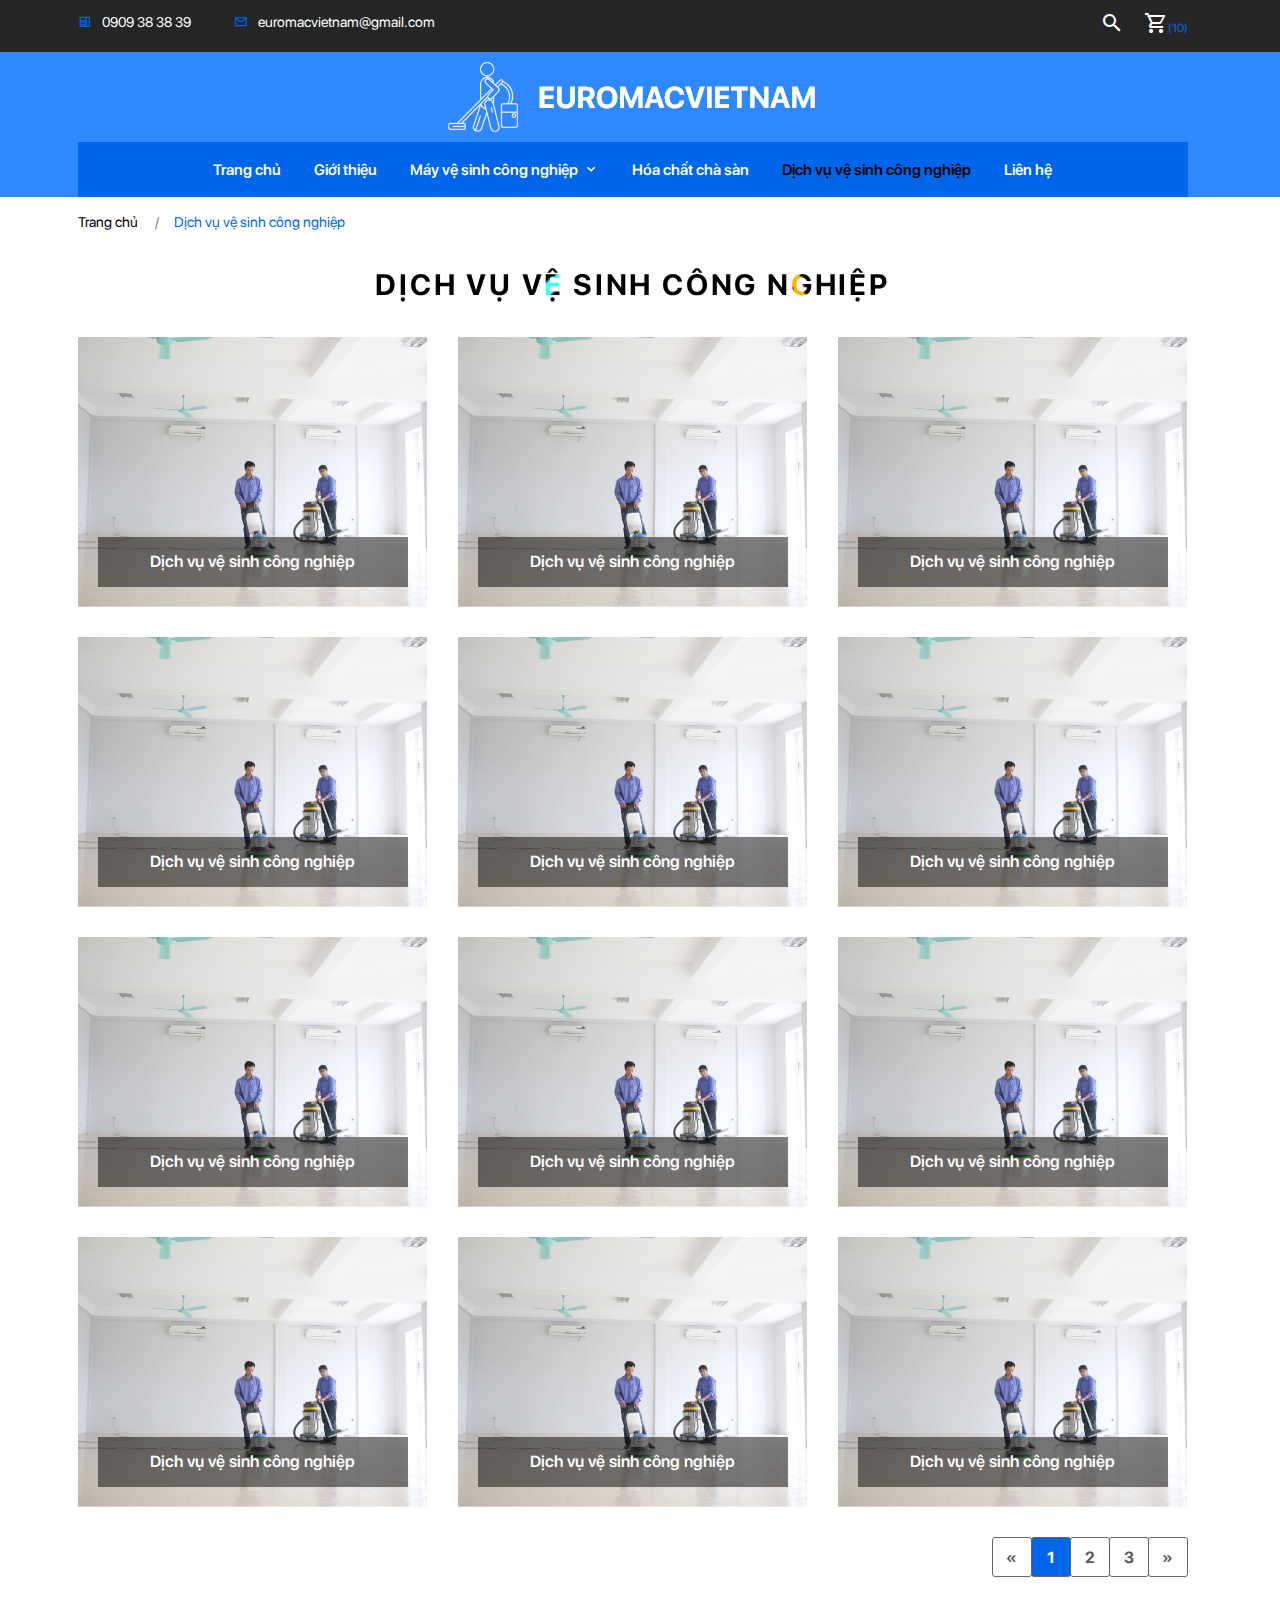
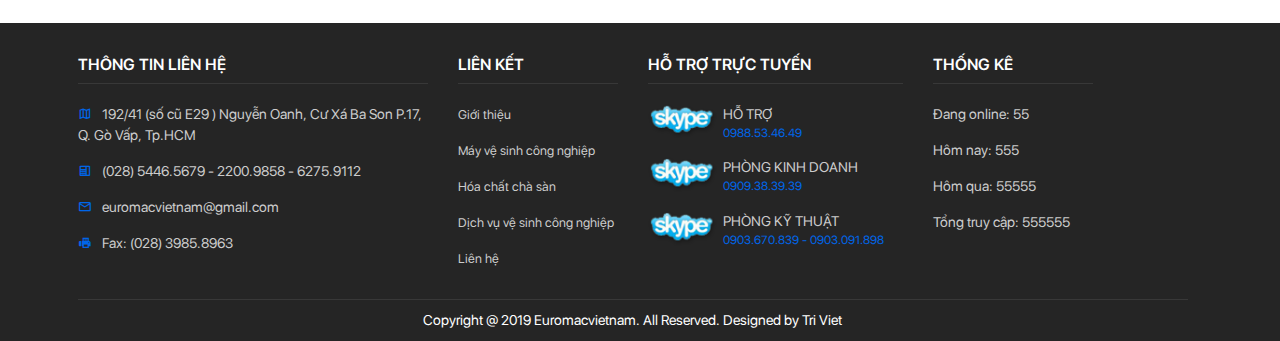
<file: view/dich-vu-ve-sinh-cong-nghiep.html>
<!DOCTYPE html>
<html lang="en">
  <head>
    <meta charset="UTF-8"/>
    <meta name="viewport" content="width=device-width, initial-scale=1.0"/>
    <meta http-equiv="X-UA-Compatible" content="ie=edge"/>
    <title>Euromacvietnam</title>
    <link rel="stylesheet" href="../css/bootstrap.min.css"/>
    <link rel="stylesheet" href="../css/mdb.min.css"/>
    <link rel="stylesheet" href="../css/owl.carousel.min.css"/>
    <link rel="stylesheet" href="../css/owl.theme.default.min.css"/>
    <link rel="stylesheet" href="../css/xzoom.css"/>
    <link rel="stylesheet" href="../css/magnific-popup.css"/>
    <link rel="stylesheet" href="../css/materialdesignicons.min.css"/>
    <link rel="stylesheet" href="../css/sweetalert2.min.css"/>
    <link rel="stylesheet" href="../css/swiper.min.css"/>
    <link rel="stylesheet" href="../css/layout.css"/>
    <link rel="shortcut icon" href="../img/favicon.png"/>
  </head>
  <body>
    <div class="go-top" title="Lên đầu trang"><span></span><span></span></div>
    <header>
      <section class="header-top">
        <div class="container">
          <div class="row">
            <div class="col-md-8 col-lg-9 col-sm-7 col-12">
              <ul>
                <li><i class="mdi mdi-deskphone"></i>0909 38 38 39</li>
                <li class="d-none d-md-inline-block"><i class="mdi mdi-email-outline"></i>euromacvietnam@gmail.com</li>
              </ul>
            </div>
            <div class="col-lg-3 col-md-4 col-sm-5 col-12 text-right">
              <div class="custom-header"><a class="toggleMenu d-inline-block d-lg-none"><i class="mdi mdi-menu"></i></a><a class="search-btn"><i class="mdi mdi-magnify"></i></a><a class="cart-btn" href="gio-hang.html" title="Nhấn để xem giỏ hàng"><i class="mdi mdi-cart-outline"></i><span>(10)</span></a></div>
            </div>
          </div>
          <div class="search-form">
            <form>
              <input type="text" placeholder="Nhập từ khóa"/>
              <select>
                <option value="">Chọn danh mục</option>
                <option value="">Chọn danh mục</option>
                <option value="">Chọn danh mục</option>
                <option value="">Chọn danh mục</option>
              </select>
              <button><i class="mdi mdi-magnify"></i></button>
            </form>
          </div>
        </div>
      </section>
      <section class="header-bottom">
        <div class="container">
          <div class="logo"><a href="index.html"><img src="../img/logo.png"/></a></div>
        </div>
      </section>
      <section class="menu wow">
        <div class="container">
          <div class="main-menu">
            <ul class="nav">
              <div class="nav-close"><i class="mdi mdi-close d-block d-lg-none"></i></div>
              <li class="nav-item"><a class="nav-link" href="index.html">Trang chủ</a></li>
              <li class="nav-item"><a class="nav-link" href="gioi-thieu.html">Giới thiệu</a></li>
              <li class="nav-item"><a class="nav-link" href="san-pham.html">Máy vệ sinh công nghiệp<i class="mdi mdi-chevron-down"></i></a>
                <div class="menu-down"> 
                  <ul>
                    <li><a href="san-pham.html">Máy chà sàn công nghiệp</a></li>
                    <li><a href="san-pham.html">Máy chà sàn công nghiệp</a></li>
                    <li><a href="san-pham.html">Máy chà sàn công nghiệp</a></li>
                    <li><a href="san-pham.html">Đĩa mài bê tông & Đĩa mài đá</a></li>
                    <li><a href="san-pham.html">Đĩa mài bê tông & Đĩa mài đá</a></li>
                    <li><a href="san-pham.html">Đĩa mài bê tông & Đĩa mài đá</a></li>
                    <li><a href="san-pham.html">Đĩa mài bê tông & Đĩa mài đá</a></li>
                    <li><a href="san-pham.html">Đĩa mài bê tông & Đĩa mài đá</a></li>
                    <li><a href="san-pham.html">Đĩa mài bê tông & Đĩa mài đá</a></li>
                    <li><a href="san-pham.html">Đĩa mài bê tông & Đĩa mài đá</a></li>
                    <li><a href="san-pham.html">Đĩa mài bê tông & Đĩa mài đá</a></li>
                    <li><a href="san-pham.html">Đĩa mài bê tông & Đĩa mài đá</a></li>
                    <li><a href="san-pham.html">Đĩa mài bê tông & Đĩa mài đá</a></li>
                    <li><a href="san-pham.html">Đĩa mài bê tông & Đĩa mài đá</a></li>
                    <li><a href="san-pham.html">Đĩa mài bê tông & Đĩa mài đá</a></li>
                    <li><a href="san-pham.html">Đĩa mài bê tông & Đĩa mài đá</a></li>
                    <li><a href="san-pham.html">Đĩa mài bê tông & Đĩa mài đá</a></li>
                    <li><a href="san-pham.html">Đĩa mài bê tông & Đĩa mài đá</a></li>
                    <li><a href="san-pham.html">Đĩa mài bê tông & Đĩa mài đá</a></li>
                    <li><a href="san-pham.html">Đĩa mài bê tông & Đĩa mài đá</a></li>
                    <li><a href="san-pham.html">Đĩa mài bê tông & Đĩa mài đá</a></li>
                    <li><a href="san-pham.html">Đĩa mài bê tông & Đĩa mài đá</a></li>
                    <li><a href="san-pham.html">Đĩa mài bê tông & Đĩa mài đá</a></li>
                    <li><a href="san-pham.html">Đĩa mài bê tông & Đĩa mài đá</a></li>
                    <li><a href="san-pham.html">Đĩa mài bê tông & Đĩa mài đá</a></li>
                  </ul>
                </div>
              </li>
              <li class="nav-item"><a class="nav-link" href="hoa-chat-cha-san.html">Hóa chất chà sàn</a></li>
              <li class="nav-item"><a class="nav-link" href="dich-vu-ve-sinh-cong-nghiep.html">Dịch vụ vệ sinh công nghiệp</a></li>
              <li class="nav-item"><a class="nav-link" href="lien-he.html">Liên hệ</a></li>
            </ul>
          </div>
        </div>
      </section>
      <div class="overlay-menu"></div>
    </header>
    <div class="modal quickview fade product-modal-1 show" tabindex="-1" role="dialog" aria-labelledby="exampleModalCenterTitle">
      <div class="modal-dialog modal-lg modal-dialog-centered" role="document">
        <div class="modal-content">
          <div class="modal-header">
            <h5 class="modal-title" id="exampleModalCenterTitle">Xem nhanh sản phẩm</h5>
            <button class="close" type="button" data-dismiss="modal" aria-label="Close"><span aria-hidden="true">×</span></button>
          </div>
          <div class="modal-body">
            <div class="row">
              <div class="col-lg-6">
                <div class="modal-img"><img src="../img/product-1.png"/></div>
              </div>
              <div class="col-lg-6">
                <div class="quickview-detail">
                  <h3>Logitech G502 Proteus Spectrum</h3>
                  <h4 class="price-product">Giá: Liên hệ</h4>
                  <h5>This is Photoshop's version  of Lorem Ipsum. Proin gravida nibh vel velit auctor aliquet. Aenean sollicitudin, lorem quis bibendum auctor, nisi elit consequat ipsum, nec sagittis sem nibh id elit. Duis sed odio sit amet nibh vulputate cursus a sit amet mauris. Morbi accumsan ipsum velit.</h5>
                  <div class="quantity"><span>Số lượng: </span>
                    <button class="waves-effect waves-light">-</button>
                    <input type="number" value="1" min="1"/>
                    <button class="waves-effect waves-light">+</button>
                    <button class="custom-cart">thêm vào giỏ</button>
                  </div>
                </div>
                <div class="tags">Thẻ tag: <span> <a href="#">Đặc sản Hàn quốc</a></span>,<span> <a href="#">Thời trang Hàn Quốc</a></span></div>
              </div>
            </div>
          </div>
          <div class="modal-footer">
            <button class="btn btn-light" type="button" data-dismiss="modal">Đóng</button>
          </div>
        </div>
      </div>
    </div>
    <article>
      <section class="bread-crumb">
        <div class="container">
          <div class="bc-icons">
            <nav aria-label="breadcrumb">
              <ol class="breadcrumb">
                <li class="breadcrumb-item"><a href="index.html">Trang chủ</a></li>
                <li class="breadcrumb-item active">Dịch vụ vệ sinh công nghiệp</li>
              </ol>
            </nav>
          </div>
        </div>
      </section>
      <section class="service-page">
        <div class="container">
          <div class="title-page">
            <h1>dịch vụ vệ sinh công nghiệp</h1>
          </div>
          <div class="row">
            <div class="col-lg-4 col-sm-6">
              <div class="box-service"><a href="chi-tiet-dich-vu-ve-sinh-cong-nghiep.html"><img src="../img/service-1.png"/>
                  <h4 title="Dịch vụ vệ sinh công nghiệp">Dịch vụ vệ sinh công nghiệp</h4></a></div>
            </div>
            <div class="col-lg-4 col-sm-6">
              <div class="box-service"><a href="chi-tiet-dich-vu-ve-sinh-cong-nghiep.html"><img src="../img/service-1.png"/>
                  <h4 title="Dịch vụ vệ sinh công nghiệp">Dịch vụ vệ sinh công nghiệp</h4></a></div>
            </div>
            <div class="col-lg-4 col-sm-6">
              <div class="box-service"><a href="chi-tiet-dich-vu-ve-sinh-cong-nghiep.html"><img src="../img/service-1.png"/>
                  <h4 title="Dịch vụ vệ sinh công nghiệp">Dịch vụ vệ sinh công nghiệp</h4></a></div>
            </div>
            <div class="col-lg-4 col-sm-6">
              <div class="box-service"><a href="chi-tiet-dich-vu-ve-sinh-cong-nghiep.html"><img src="../img/service-1.png"/>
                  <h4 title="Dịch vụ vệ sinh công nghiệp">Dịch vụ vệ sinh công nghiệp</h4></a></div>
            </div>
            <div class="col-lg-4 col-sm-6">
              <div class="box-service"><a href="chi-tiet-dich-vu-ve-sinh-cong-nghiep.html"><img src="../img/service-1.png"/>
                  <h4 title="Dịch vụ vệ sinh công nghiệp">Dịch vụ vệ sinh công nghiệp</h4></a></div>
            </div>
            <div class="col-lg-4 col-sm-6">
              <div class="box-service"><a href="chi-tiet-dich-vu-ve-sinh-cong-nghiep.html"><img src="../img/service-1.png"/>
                  <h4 title="Dịch vụ vệ sinh công nghiệp">Dịch vụ vệ sinh công nghiệp</h4></a></div>
            </div>
            <div class="col-lg-4 col-sm-6">
              <div class="box-service"><a href="chi-tiet-dich-vu-ve-sinh-cong-nghiep.html"><img src="../img/service-1.png"/>
                  <h4 title="Dịch vụ vệ sinh công nghiệp">Dịch vụ vệ sinh công nghiệp</h4></a></div>
            </div>
            <div class="col-lg-4 col-sm-6">
              <div class="box-service"><a href="chi-tiet-dich-vu-ve-sinh-cong-nghiep.html"><img src="../img/service-1.png"/>
                  <h4 title="Dịch vụ vệ sinh công nghiệp">Dịch vụ vệ sinh công nghiệp</h4></a></div>
            </div>
            <div class="col-lg-4 col-sm-6">
              <div class="box-service"><a href="chi-tiet-dich-vu-ve-sinh-cong-nghiep.html"><img src="../img/service-1.png"/>
                  <h4 title="Dịch vụ vệ sinh công nghiệp">Dịch vụ vệ sinh công nghiệp</h4></a></div>
            </div>
            <div class="col-lg-4 col-sm-6">
              <div class="box-service"><a href="chi-tiet-dich-vu-ve-sinh-cong-nghiep.html"><img src="../img/service-1.png"/>
                  <h4 title="Dịch vụ vệ sinh công nghiệp">Dịch vụ vệ sinh công nghiệp</h4></a></div>
            </div>
            <div class="col-lg-4 col-sm-6">
              <div class="box-service"><a href="chi-tiet-dich-vu-ve-sinh-cong-nghiep.html"><img src="../img/service-1.png"/>
                  <h4 title="Dịch vụ vệ sinh công nghiệp">Dịch vụ vệ sinh công nghiệp</h4></a></div>
            </div>
            <div class="col-lg-4 col-sm-6">
              <div class="box-service"><a href="chi-tiet-dich-vu-ve-sinh-cong-nghiep.html"><img src="../img/service-1.png"/>
                  <h4 title="Dịch vụ vệ sinh công nghiệp">Dịch vụ vệ sinh công nghiệp</h4></a></div>
            </div>
          </div>
          <nav>
            <ul class="pagination justify-content-end">
              <li class="page-item"><a class="page-link" href="#" aria-label="Previous"><span aria-hidden="true">«</span><span class="sr-only">Previous</span></a></li>
              <li class="page-item"><a class="page-link active" href="#">1</a></li>
              <li class="page-item"><a class="page-link" href="#">2</a></li>
              <li class="page-item"><a class="page-link" href="#">3</a></li>
              <li class="page-item"><a class="page-link" href="#" aria-label="Next"><span aria-hidden="true">»</span><span class="sr-only">Next </span></a></li>
            </ul>
          </nav>
        </div>
      </section>
    </article>
    <section class="footer">
      <div class="container">
        <div class="row">
          <div class="col-xl-4 col-lg-4 col-sm-6">
            <div class="contact">
              <h4>
                 thông tin liên hệ<i class="mdi mdi-chevron-down"></i></h4>
              <ul>
                <li><i class="mdi mdi-map-outline"></i>192/41 (số cũ E29 ) Nguyễn Oanh, Cư Xá Ba Son P.17, Q. Gò Vấp, Tp.HCM </li>
                <li><i class="mdi mdi-deskphone"></i>(028) 5446.5679 - 2200.9858 - 6275.9112</li>
                <li><i class="mdi mdi-email-outline"></i>euromacvietnam@gmail.com</li>
                <li><i class="mdi mdi-fax"></i>Fax: (028) 3985.8963</li>
              </ul>
            </div>
          </div>
          <div class="col-xl-2 col-lg-4 col-sm-6">
            <div class="link">
              <h4>
                 Liên kết<i class="mdi mdi-chevron-down"></i></h4>
              <ul>
                <li><a href="gioi-thieu.html">Giới thiệu</a></li>
                <li><a href="san-pham.html">Máy vệ sinh công nghiệp</a></li>
                <li><a href="hoa-chat-cha-san.html">Hóa chất chà sàn</a></li>
                <li><a href="dich-vu-ve-sinh-cong-nghiep.html">Dịch vụ vệ sinh công nghiệp</a></li>
                <li><a href="lien-he.html">Liên hệ</a></li>
              </ul>
            </div>
          </div>
          <div class="col-xl-3 col-lg-4 col-sm-6">
            <div class="support">
              <h4>
                 Hỗ trợ trực tuyến<i class="mdi mdi-chevron-down"></i></h4>
              <ul>
                <li><a href="#"><img src="../img/skype.png" title="Nhấn để liên hệ"/></a>
                  <h5>hỗ trợ</h5>
                  <h6>0988.53.46.49</h6>
                </li>
                <li><a href="#"><img src="../img/skype.png" title="Nhấn để liên hệ"/></a>
                  <h5>PHÒNG KINH DOANH </h5>
                  <h6>0909.38.39.39</h6>
                </li>
                <li><a href="#"><img src="../img/skype.png" title="Nhấn để liên hệ"/></a>
                  <h5>PHÒNG KỸ THUẬT </h5>
                  <h6>0903.670.839 - 0903.091.898</h6>
                </li>
              </ul>
            </div>
          </div>
          <div class="col-xl-2 d-lg-none col-sm-6 d-xl-block">
            <div class="statistical">
              <h4>
                 Thống kê<i class="mdi mdi-chevron-down"></i></h4>
              <ul>
                <li>
                   Đang online: <span>55</span></li>
                <li>
                   Hôm nay: <span>555</span></li>
                <li>
                   Hôm qua: <span>55555</span></li>
                <li>
                   Tổng truy cập: <span>555555</span></li>
              </ul>
            </div>
          </div>
        </div>
        <div class="copyright text-center">
          <h5>Copyright @ 2019 Euromacvietnam. All Reserved. Designed by Tri Viet</h5>
        </div>
      </div>
    </section>
    <script src="../js/jquery-3.3.1.min.js"></script>
    <script src="../js/bootstrap.min.js"></script>
    <script src="../js/mdb.min.js"></script>
    <script src="../js/owl.carousel.min.js"></script>
    <script src="../js/xzoom.min.js"></script>
    <script src="../js/magnific-popup.js"></script>
    <script src="../js/sweetalert2.min.js"></script>
    <script src="../js/swiper.min.js"></script>
    <script src="../js/layout.js"></script>
  </body>
</html>
</file>
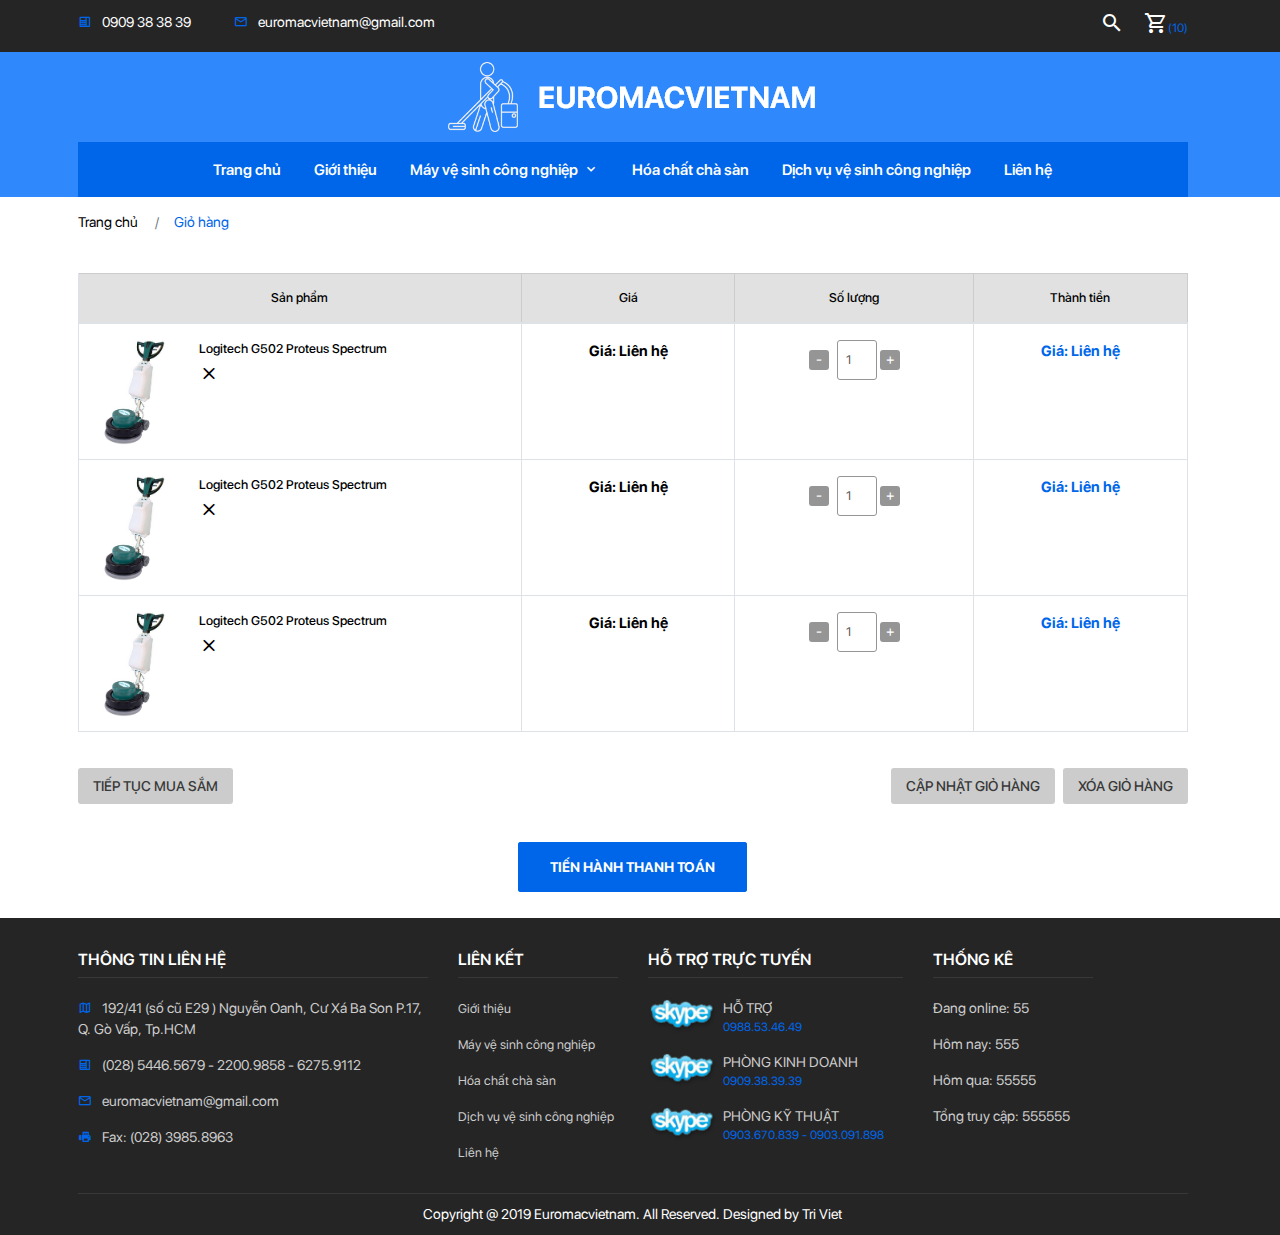
<file: view/gio-hang.html>
<!DOCTYPE html>
<html lang="en">
  <head>
    <meta charset="UTF-8"/>
    <meta name="viewport" content="width=device-width, initial-scale=1.0"/>
    <meta http-equiv="X-UA-Compatible" content="ie=edge"/>
    <title>Euromacvietnam</title>
    <link rel="stylesheet" href="../css/bootstrap.min.css"/>
    <link rel="stylesheet" href="../css/mdb.min.css"/>
    <link rel="stylesheet" href="../css/owl.carousel.min.css"/>
    <link rel="stylesheet" href="../css/owl.theme.default.min.css"/>
    <link rel="stylesheet" href="../css/xzoom.css"/>
    <link rel="stylesheet" href="../css/magnific-popup.css"/>
    <link rel="stylesheet" href="../css/materialdesignicons.min.css"/>
    <link rel="stylesheet" href="../css/sweetalert2.min.css"/>
    <link rel="stylesheet" href="../css/swiper.min.css"/>
    <link rel="stylesheet" href="../css/layout.css"/>
    <link rel="shortcut icon" href="../img/favicon.png"/>
  </head>
  <body>
    <div class="go-top" title="Lên đầu trang"><span></span><span></span></div>
    <header>
      <section class="header-top">
        <div class="container">
          <div class="row">
            <div class="col-md-8 col-lg-9 col-sm-7 col-12">
              <ul>
                <li><i class="mdi mdi-deskphone"></i>0909 38 38 39</li>
                <li class="d-none d-md-inline-block"><i class="mdi mdi-email-outline"></i>euromacvietnam@gmail.com</li>
              </ul>
            </div>
            <div class="col-lg-3 col-md-4 col-sm-5 col-12 text-right">
              <div class="custom-header"><a class="toggleMenu d-inline-block d-lg-none"><i class="mdi mdi-menu"></i></a><a class="search-btn"><i class="mdi mdi-magnify"></i></a><a class="cart-btn" href="gio-hang.html" title="Nhấn để xem giỏ hàng"><i class="mdi mdi-cart-outline"></i><span>(10)</span></a></div>
            </div>
          </div>
          <div class="search-form">
            <form>
              <input type="text" placeholder="Nhập từ khóa"/>
              <select>
                <option value="">Chọn danh mục</option>
                <option value="">Chọn danh mục</option>
                <option value="">Chọn danh mục</option>
                <option value="">Chọn danh mục</option>
              </select>
              <button><i class="mdi mdi-magnify"></i></button>
            </form>
          </div>
        </div>
      </section>
      <section class="header-bottom">
        <div class="container">
          <div class="logo"><a href="index.html"><img src="../img/logo.png"/></a></div>
        </div>
      </section>
      <section class="menu wow">
        <div class="container">
          <div class="main-menu">
            <ul class="nav">
              <div class="nav-close"><i class="mdi mdi-close d-block d-lg-none"></i></div>
              <li class="nav-item"><a class="nav-link" href="index.html">Trang chủ</a></li>
              <li class="nav-item"><a class="nav-link" href="gioi-thieu.html">Giới thiệu</a></li>
              <li class="nav-item"><a class="nav-link" href="san-pham.html">Máy vệ sinh công nghiệp<i class="mdi mdi-chevron-down"></i></a>
                <div class="menu-down"> 
                  <ul>
                    <li><a href="san-pham.html">Máy chà sàn công nghiệp</a></li>
                    <li><a href="san-pham.html">Máy chà sàn công nghiệp</a></li>
                    <li><a href="san-pham.html">Máy chà sàn công nghiệp</a></li>
                    <li><a href="san-pham.html">Đĩa mài bê tông & Đĩa mài đá</a></li>
                    <li><a href="san-pham.html">Đĩa mài bê tông & Đĩa mài đá</a></li>
                    <li><a href="san-pham.html">Đĩa mài bê tông & Đĩa mài đá</a></li>
                    <li><a href="san-pham.html">Đĩa mài bê tông & Đĩa mài đá</a></li>
                    <li><a href="san-pham.html">Đĩa mài bê tông & Đĩa mài đá</a></li>
                    <li><a href="san-pham.html">Đĩa mài bê tông & Đĩa mài đá</a></li>
                    <li><a href="san-pham.html">Đĩa mài bê tông & Đĩa mài đá</a></li>
                    <li><a href="san-pham.html">Đĩa mài bê tông & Đĩa mài đá</a></li>
                    <li><a href="san-pham.html">Đĩa mài bê tông & Đĩa mài đá</a></li>
                    <li><a href="san-pham.html">Đĩa mài bê tông & Đĩa mài đá</a></li>
                    <li><a href="san-pham.html">Đĩa mài bê tông & Đĩa mài đá</a></li>
                    <li><a href="san-pham.html">Đĩa mài bê tông & Đĩa mài đá</a></li>
                    <li><a href="san-pham.html">Đĩa mài bê tông & Đĩa mài đá</a></li>
                    <li><a href="san-pham.html">Đĩa mài bê tông & Đĩa mài đá</a></li>
                    <li><a href="san-pham.html">Đĩa mài bê tông & Đĩa mài đá</a></li>
                    <li><a href="san-pham.html">Đĩa mài bê tông & Đĩa mài đá</a></li>
                    <li><a href="san-pham.html">Đĩa mài bê tông & Đĩa mài đá</a></li>
                    <li><a href="san-pham.html">Đĩa mài bê tông & Đĩa mài đá</a></li>
                    <li><a href="san-pham.html">Đĩa mài bê tông & Đĩa mài đá</a></li>
                    <li><a href="san-pham.html">Đĩa mài bê tông & Đĩa mài đá</a></li>
                    <li><a href="san-pham.html">Đĩa mài bê tông & Đĩa mài đá</a></li>
                    <li><a href="san-pham.html">Đĩa mài bê tông & Đĩa mài đá</a></li>
                  </ul>
                </div>
              </li>
              <li class="nav-item"><a class="nav-link" href="hoa-chat-cha-san.html">Hóa chất chà sàn</a></li>
              <li class="nav-item"><a class="nav-link" href="dich-vu-ve-sinh-cong-nghiep.html">Dịch vụ vệ sinh công nghiệp</a></li>
              <li class="nav-item"><a class="nav-link" href="lien-he.html">Liên hệ</a></li>
            </ul>
          </div>
        </div>
      </section>
      <div class="overlay-menu"></div>
    </header>
    <div class="modal quickview fade product-modal-1 show" tabindex="-1" role="dialog" aria-labelledby="exampleModalCenterTitle">
      <div class="modal-dialog modal-lg modal-dialog-centered" role="document">
        <div class="modal-content">
          <div class="modal-header">
            <h5 class="modal-title" id="exampleModalCenterTitle">Xem nhanh sản phẩm</h5>
            <button class="close" type="button" data-dismiss="modal" aria-label="Close"><span aria-hidden="true">×</span></button>
          </div>
          <div class="modal-body">
            <div class="row">
              <div class="col-lg-6">
                <div class="modal-img"><img src="../img/product-1.png"/></div>
              </div>
              <div class="col-lg-6">
                <div class="quickview-detail">
                  <h3>Logitech G502 Proteus Spectrum</h3>
                  <h4 class="price-product">Giá: Liên hệ</h4>
                  <h5>This is Photoshop's version  of Lorem Ipsum. Proin gravida nibh vel velit auctor aliquet. Aenean sollicitudin, lorem quis bibendum auctor, nisi elit consequat ipsum, nec sagittis sem nibh id elit. Duis sed odio sit amet nibh vulputate cursus a sit amet mauris. Morbi accumsan ipsum velit.</h5>
                  <div class="quantity"><span>Số lượng: </span>
                    <button class="waves-effect waves-light">-</button>
                    <input type="number" value="1" min="1"/>
                    <button class="waves-effect waves-light">+</button>
                    <button class="custom-cart">thêm vào giỏ</button>
                  </div>
                </div>
                <div class="tags">Thẻ tag: <span> <a href="#">Đặc sản Hàn quốc</a></span>,<span> <a href="#">Thời trang Hàn Quốc</a></span></div>
              </div>
            </div>
          </div>
          <div class="modal-footer">
            <button class="btn btn-light" type="button" data-dismiss="modal">Đóng</button>
          </div>
        </div>
      </div>
    </div>
    <article>
      <section class="bread-crumb">
        <div class="container">
          <div class="bc-icons">
            <nav aria-label="breadcrumb">
              <ol class="breadcrumb">
                <li class="breadcrumb-item"><a href="index.html">Trang chủ</a></li>
                <li class="breadcrumb-item active">Giỏ hàng</li>
              </ol>
            </nav>
          </div>
        </div>
      </section>
      <section class="cart-page">
        <div class="container">
          <div class="cart-page-product">
            <div class="table-responsive">
              <table class="table table-bordered">
                <thead>
                  <tr>
                    <th scope="col">Sản phẩm</th>
                    <th scope="col">Giá</th>
                    <th scope="col">Số lượng</th>
                    <th scope="col">Thành tiền</th>
                  </tr>
                </thead>
                <tbody>
                  <tr>
                    <td class="cart-page-product-1"><img src="../img/product-1.png" alt=""/>
                      <h5><a href="chi-tiet-san-pham.html">Logitech G502 Proteus Spectrum</a></h5>
                      <div class="cart-remove"><a title="Xóa sản phẩm" href="#"><i class="mdi mdi-close"></i></a></div>
                    </td>
                    <td>
                      <h4>Giá: Liên hệ</h4>
                    </td>
                    <td class="quantity">
                      <button class="waves-effect waves-light">-</button>
                      <input type="number" value="1" min="1"/>
                      <button class="waves-effect waves-light">+</button>
                    </td>
                    <td class="cart-page-product-3">
                      <h4>Giá: Liên hệ</h4>
                    </td>
                  </tr>
                  <tr>
                    <td class="cart-page-product-1"><img src="../img/product-1.png" alt=""/>
                      <h5><a href="chi-tiet-san-pham.html">Logitech G502 Proteus Spectrum</a></h5>
                      <div class="cart-remove"><a title="Xóa sản phẩm" href="#"><i class="mdi mdi-close"></i></a></div>
                    </td>
                    <td>
                      <h4>Giá: Liên hệ</h4>
                    </td>
                    <td class="quantity">
                      <button class="waves-effect waves-light">-</button>
                      <input type="number" value="1" min="1"/>
                      <button class="waves-effect waves-light">+</button>
                    </td>
                    <td class="cart-page-product-3">
                      <h4>Giá: Liên hệ</h4>
                    </td>
                  </tr>
                  <tr>
                    <td class="cart-page-product-1"><img src="../img/product-1.png" alt=""/>
                      <h5><a href="chi-tiet-san-pham.html">Logitech G502 Proteus Spectrum</a></h5>
                      <div class="cart-remove"><a title="Xóa sản phẩm" href="#"><i class="mdi mdi-close"></i></a></div>
                    </td>
                    <td>
                      <h4>Giá: Liên hệ</h4>
                    </td>
                    <td class="quantity">
                      <button class="waves-effect waves-light">-</button>
                      <input type="number" value="1" min="1"/>
                      <button class="waves-effect waves-light">+</button>
                    </td>
                    <td class="cart-page-product-3">
                      <h4>Giá: Liên hệ</h4>
                    </td>
                  </tr>
                </tbody>
              </table>
            </div>
          </div>
          <div class="row">
            <div class="col-lg-5 col-md-4 text-center text-md-left order-md-0 order-12">
              <div class="cart-page-btn"><a href="san-pham.html"><i class="fa fa-undo" aria-hidden="true"></i>                                Tiếp tục mua sắm</a></div>
            </div>
            <div class="col-lg-7 order-lg-3 col-md-8">
              <div class="cart-page-btn text-lg-right text-md-right text-center">
                <button><a><i class="fa fa-refresh" aria-hidden="true"></i>                                    Cập nhật giỏ hàng</a></button>
                <button><a><i class="fa fa-times" aria-hidden="true"></i>                                    Xóa giỏ hàng</a></button>
              </div>
            </div>
          </div>
          <div class="cart-page-total-btn"><a href="thanh-toan.html">tiến hành thanh toán</a></div>
        </div>
      </section>
    </article>
    <section class="footer">
      <div class="container">
        <div class="row">
          <div class="col-xl-4 col-lg-4 col-sm-6">
            <div class="contact">
              <h4>
                 thông tin liên hệ<i class="mdi mdi-chevron-down"></i></h4>
              <ul>
                <li><i class="mdi mdi-map-outline"></i>192/41 (số cũ E29 ) Nguyễn Oanh, Cư Xá Ba Son P.17, Q. Gò Vấp, Tp.HCM </li>
                <li><i class="mdi mdi-deskphone"></i>(028) 5446.5679 - 2200.9858 - 6275.9112</li>
                <li><i class="mdi mdi-email-outline"></i>euromacvietnam@gmail.com</li>
                <li><i class="mdi mdi-fax"></i>Fax: (028) 3985.8963</li>
              </ul>
            </div>
          </div>
          <div class="col-xl-2 col-lg-4 col-sm-6">
            <div class="link">
              <h4>
                 Liên kết<i class="mdi mdi-chevron-down"></i></h4>
              <ul>
                <li><a href="gioi-thieu.html">Giới thiệu</a></li>
                <li><a href="san-pham.html">Máy vệ sinh công nghiệp</a></li>
                <li><a href="hoa-chat-cha-san.html">Hóa chất chà sàn</a></li>
                <li><a href="dich-vu-ve-sinh-cong-nghiep.html">Dịch vụ vệ sinh công nghiệp</a></li>
                <li><a href="lien-he.html">Liên hệ</a></li>
              </ul>
            </div>
          </div>
          <div class="col-xl-3 col-lg-4 col-sm-6">
            <div class="support">
              <h4>
                 Hỗ trợ trực tuyến<i class="mdi mdi-chevron-down"></i></h4>
              <ul>
                <li><a href="#"><img src="../img/skype.png" title="Nhấn để liên hệ"/></a>
                  <h5>hỗ trợ</h5>
                  <h6>0988.53.46.49</h6>
                </li>
                <li><a href="#"><img src="../img/skype.png" title="Nhấn để liên hệ"/></a>
                  <h5>PHÒNG KINH DOANH </h5>
                  <h6>0909.38.39.39</h6>
                </li>
                <li><a href="#"><img src="../img/skype.png" title="Nhấn để liên hệ"/></a>
                  <h5>PHÒNG KỸ THUẬT </h5>
                  <h6>0903.670.839 - 0903.091.898</h6>
                </li>
              </ul>
            </div>
          </div>
          <div class="col-xl-2 d-lg-none col-sm-6 d-xl-block">
            <div class="statistical">
              <h4>
                 Thống kê<i class="mdi mdi-chevron-down"></i></h4>
              <ul>
                <li>
                   Đang online: <span>55</span></li>
                <li>
                   Hôm nay: <span>555</span></li>
                <li>
                   Hôm qua: <span>55555</span></li>
                <li>
                   Tổng truy cập: <span>555555</span></li>
              </ul>
            </div>
          </div>
        </div>
        <div class="copyright text-center">
          <h5>Copyright @ 2019 Euromacvietnam. All Reserved. Designed by Tri Viet</h5>
        </div>
      </div>
    </section>
    <script src="../js/jquery-3.3.1.min.js"></script>
    <script src="../js/bootstrap.min.js"></script>
    <script src="../js/mdb.min.js"></script>
    <script src="../js/owl.carousel.min.js"></script>
    <script src="../js/xzoom.min.js"></script>
    <script src="../js/magnific-popup.js"></script>
    <script src="../js/sweetalert2.min.js"></script>
    <script src="../js/swiper.min.js"></script>
    <script src="../js/layout.js"></script>
  </body>
</html>
</file>
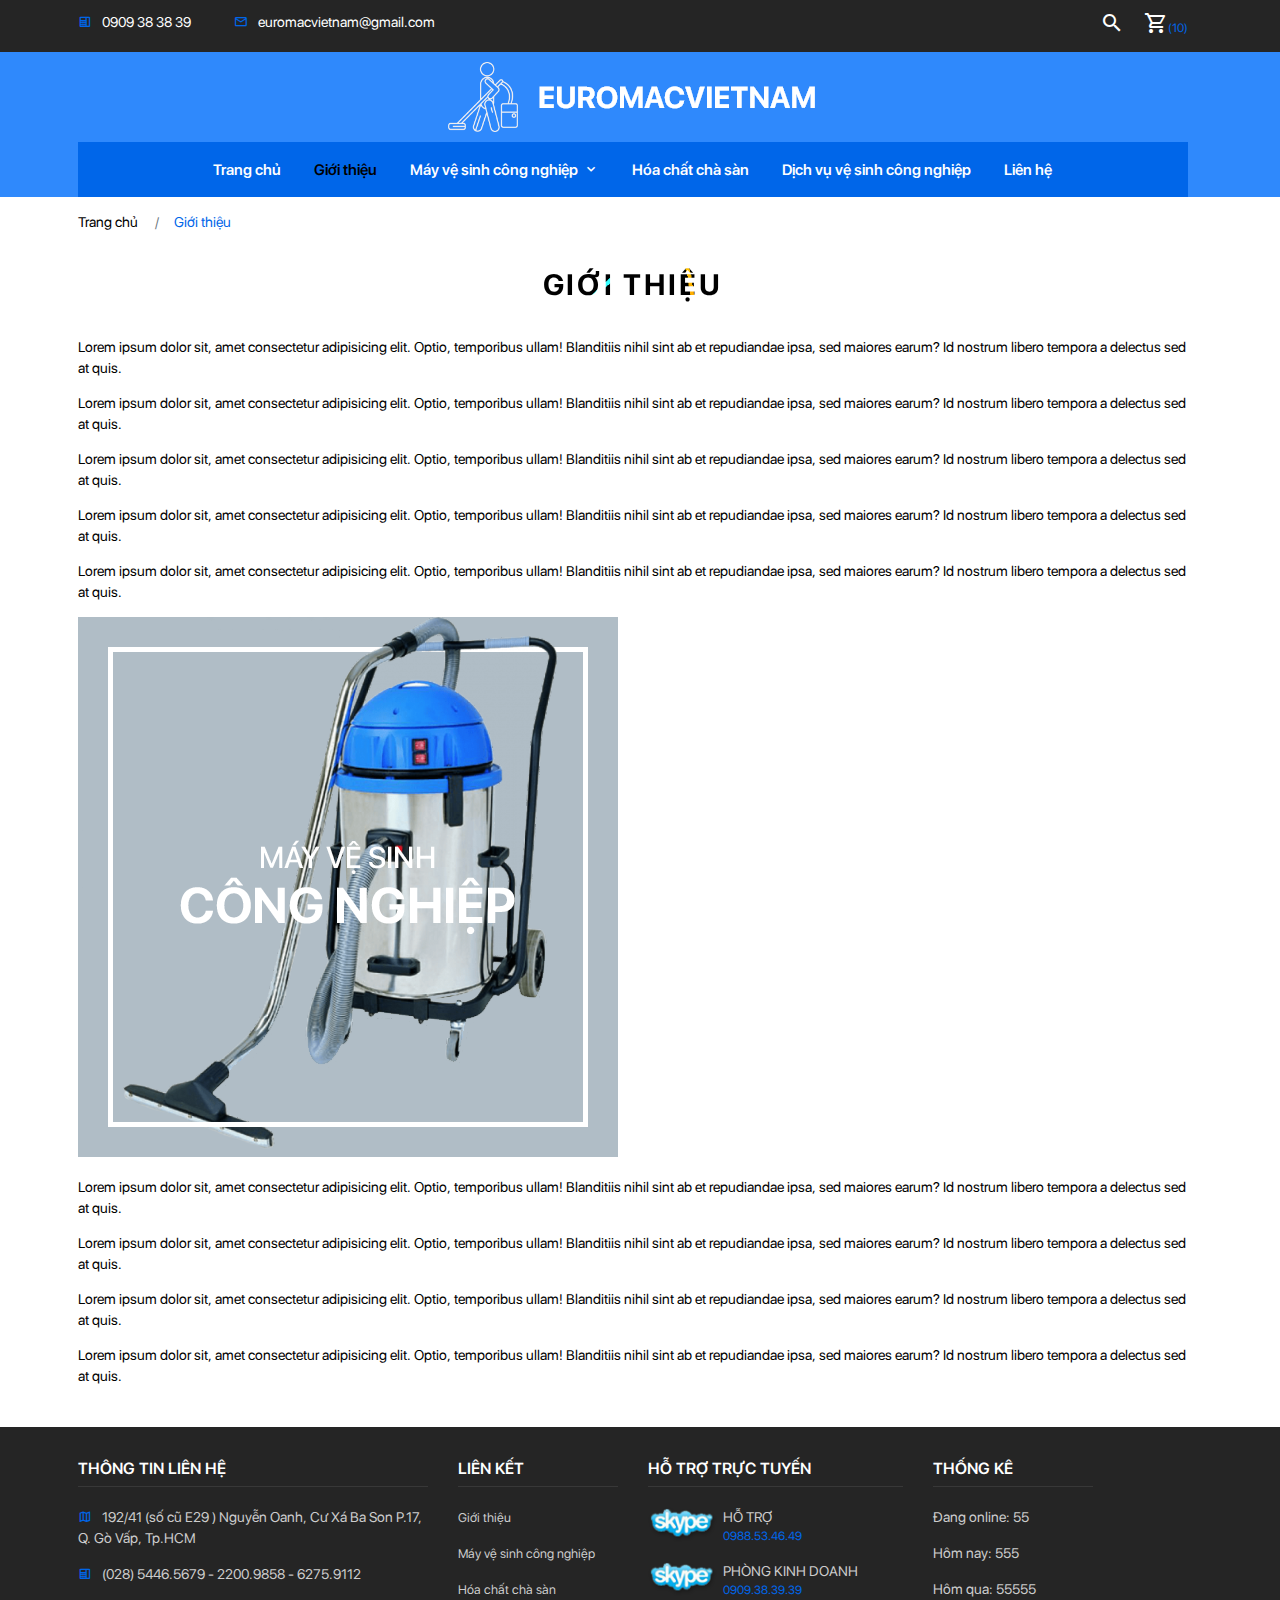
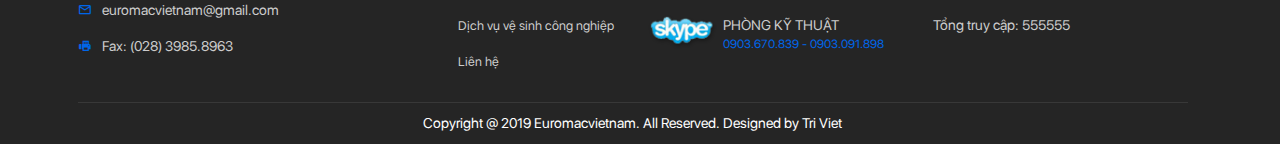
<file: view/gioi-thieu.html>
<!DOCTYPE html>
<html lang="en">
  <head>
    <meta charset="UTF-8"/>
    <meta name="viewport" content="width=device-width, initial-scale=1.0"/>
    <meta http-equiv="X-UA-Compatible" content="ie=edge"/>
    <title>Euromacvietnam</title>
    <link rel="stylesheet" href="../css/bootstrap.min.css"/>
    <link rel="stylesheet" href="../css/mdb.min.css"/>
    <link rel="stylesheet" href="../css/owl.carousel.min.css"/>
    <link rel="stylesheet" href="../css/owl.theme.default.min.css"/>
    <link rel="stylesheet" href="../css/xzoom.css"/>
    <link rel="stylesheet" href="../css/magnific-popup.css"/>
    <link rel="stylesheet" href="../css/materialdesignicons.min.css"/>
    <link rel="stylesheet" href="../css/sweetalert2.min.css"/>
    <link rel="stylesheet" href="../css/swiper.min.css"/>
    <link rel="stylesheet" href="../css/layout.css"/>
    <link rel="shortcut icon" href="../img/favicon.png"/>
  </head>
  <body>
    <div class="go-top" title="Lên đầu trang"><span></span><span></span></div>
    <header>
      <section class="header-top">
        <div class="container">
          <div class="row">
            <div class="col-md-8 col-lg-9 col-sm-7 col-12">
              <ul>
                <li><i class="mdi mdi-deskphone"></i>0909 38 38 39</li>
                <li class="d-none d-md-inline-block"><i class="mdi mdi-email-outline"></i>euromacvietnam@gmail.com</li>
              </ul>
            </div>
            <div class="col-lg-3 col-md-4 col-sm-5 col-12 text-right">
              <div class="custom-header"><a class="toggleMenu d-inline-block d-lg-none"><i class="mdi mdi-menu"></i></a><a class="search-btn"><i class="mdi mdi-magnify"></i></a><a class="cart-btn" href="gio-hang.html" title="Nhấn để xem giỏ hàng"><i class="mdi mdi-cart-outline"></i><span>(10)</span></a></div>
            </div>
          </div>
          <div class="search-form">
            <form>
              <input type="text" placeholder="Nhập từ khóa"/>
              <select>
                <option value="">Chọn danh mục</option>
                <option value="">Chọn danh mục</option>
                <option value="">Chọn danh mục</option>
                <option value="">Chọn danh mục</option>
              </select>
              <button><i class="mdi mdi-magnify"></i></button>
            </form>
          </div>
        </div>
      </section>
      <section class="header-bottom">
        <div class="container">
          <div class="logo"><a href="index.html"><img src="../img/logo.png"/></a></div>
        </div>
      </section>
      <section class="menu wow">
        <div class="container">
          <div class="main-menu">
            <ul class="nav">
              <div class="nav-close"><i class="mdi mdi-close d-block d-lg-none"></i></div>
              <li class="nav-item"><a class="nav-link" href="index.html">Trang chủ</a></li>
              <li class="nav-item"><a class="nav-link" href="gioi-thieu.html">Giới thiệu</a></li>
              <li class="nav-item"><a class="nav-link" href="san-pham.html">Máy vệ sinh công nghiệp<i class="mdi mdi-chevron-down"></i></a>
                <div class="menu-down"> 
                  <ul>
                    <li><a href="san-pham.html">Máy chà sàn công nghiệp</a></li>
                    <li><a href="san-pham.html">Máy chà sàn công nghiệp</a></li>
                    <li><a href="san-pham.html">Máy chà sàn công nghiệp</a></li>
                    <li><a href="san-pham.html">Đĩa mài bê tông & Đĩa mài đá</a></li>
                    <li><a href="san-pham.html">Đĩa mài bê tông & Đĩa mài đá</a></li>
                    <li><a href="san-pham.html">Đĩa mài bê tông & Đĩa mài đá</a></li>
                    <li><a href="san-pham.html">Đĩa mài bê tông & Đĩa mài đá</a></li>
                    <li><a href="san-pham.html">Đĩa mài bê tông & Đĩa mài đá</a></li>
                    <li><a href="san-pham.html">Đĩa mài bê tông & Đĩa mài đá</a></li>
                    <li><a href="san-pham.html">Đĩa mài bê tông & Đĩa mài đá</a></li>
                    <li><a href="san-pham.html">Đĩa mài bê tông & Đĩa mài đá</a></li>
                    <li><a href="san-pham.html">Đĩa mài bê tông & Đĩa mài đá</a></li>
                    <li><a href="san-pham.html">Đĩa mài bê tông & Đĩa mài đá</a></li>
                    <li><a href="san-pham.html">Đĩa mài bê tông & Đĩa mài đá</a></li>
                    <li><a href="san-pham.html">Đĩa mài bê tông & Đĩa mài đá</a></li>
                    <li><a href="san-pham.html">Đĩa mài bê tông & Đĩa mài đá</a></li>
                    <li><a href="san-pham.html">Đĩa mài bê tông & Đĩa mài đá</a></li>
                    <li><a href="san-pham.html">Đĩa mài bê tông & Đĩa mài đá</a></li>
                    <li><a href="san-pham.html">Đĩa mài bê tông & Đĩa mài đá</a></li>
                    <li><a href="san-pham.html">Đĩa mài bê tông & Đĩa mài đá</a></li>
                    <li><a href="san-pham.html">Đĩa mài bê tông & Đĩa mài đá</a></li>
                    <li><a href="san-pham.html">Đĩa mài bê tông & Đĩa mài đá</a></li>
                    <li><a href="san-pham.html">Đĩa mài bê tông & Đĩa mài đá</a></li>
                    <li><a href="san-pham.html">Đĩa mài bê tông & Đĩa mài đá</a></li>
                    <li><a href="san-pham.html">Đĩa mài bê tông & Đĩa mài đá</a></li>
                  </ul>
                </div>
              </li>
              <li class="nav-item"><a class="nav-link" href="hoa-chat-cha-san.html">Hóa chất chà sàn</a></li>
              <li class="nav-item"><a class="nav-link" href="dich-vu-ve-sinh-cong-nghiep.html">Dịch vụ vệ sinh công nghiệp</a></li>
              <li class="nav-item"><a class="nav-link" href="lien-he.html">Liên hệ</a></li>
            </ul>
          </div>
        </div>
      </section>
      <div class="overlay-menu"></div>
    </header>
    <div class="modal quickview fade product-modal-1 show" tabindex="-1" role="dialog" aria-labelledby="exampleModalCenterTitle">
      <div class="modal-dialog modal-lg modal-dialog-centered" role="document">
        <div class="modal-content">
          <div class="modal-header">
            <h5 class="modal-title" id="exampleModalCenterTitle">Xem nhanh sản phẩm</h5>
            <button class="close" type="button" data-dismiss="modal" aria-label="Close"><span aria-hidden="true">×</span></button>
          </div>
          <div class="modal-body">
            <div class="row">
              <div class="col-lg-6">
                <div class="modal-img"><img src="../img/product-1.png"/></div>
              </div>
              <div class="col-lg-6">
                <div class="quickview-detail">
                  <h3>Logitech G502 Proteus Spectrum</h3>
                  <h4 class="price-product">Giá: Liên hệ</h4>
                  <h5>This is Photoshop's version  of Lorem Ipsum. Proin gravida nibh vel velit auctor aliquet. Aenean sollicitudin, lorem quis bibendum auctor, nisi elit consequat ipsum, nec sagittis sem nibh id elit. Duis sed odio sit amet nibh vulputate cursus a sit amet mauris. Morbi accumsan ipsum velit.</h5>
                  <div class="quantity"><span>Số lượng: </span>
                    <button class="waves-effect waves-light">-</button>
                    <input type="number" value="1" min="1"/>
                    <button class="waves-effect waves-light">+</button>
                    <button class="custom-cart">thêm vào giỏ</button>
                  </div>
                </div>
                <div class="tags">Thẻ tag: <span> <a href="#">Đặc sản Hàn quốc</a></span>,<span> <a href="#">Thời trang Hàn Quốc</a></span></div>
              </div>
            </div>
          </div>
          <div class="modal-footer">
            <button class="btn btn-light" type="button" data-dismiss="modal">Đóng</button>
          </div>
        </div>
      </div>
    </div>
    <article>
      <section class="bread-crumb">
        <div class="container">
          <div class="bc-icons">
            <nav aria-label="breadcrumb">
              <ol class="breadcrumb">
                <li class="breadcrumb-item"><a href="index.html">Trang chủ</a></li>
                <li class="breadcrumb-item active">Giới thiệu</li>
              </ol>
            </nav>
          </div>
        </div>
      </section>
      <section class="page-detail">
        <div class="container">
          <div class="title-page">
            <h1>Giới thiệu</h1>
          </div>
          <p>Lorem ipsum dolor sit, amet consectetur adipisicing elit. Optio, temporibus ullam! Blanditiis nihil sint ab et repudiandae ipsa, sed maiores earum? Id nostrum libero tempora a delectus sed at quis.</p>
          <p>Lorem ipsum dolor sit, amet consectetur adipisicing elit. Optio, temporibus ullam! Blanditiis nihil sint ab et repudiandae ipsa, sed maiores earum? Id nostrum libero tempora a delectus sed at quis.</p>
          <p>Lorem ipsum dolor sit, amet consectetur adipisicing elit. Optio, temporibus ullam! Blanditiis nihil sint ab et repudiandae ipsa, sed maiores earum? Id nostrum libero tempora a delectus sed at quis.</p>
          <p>Lorem ipsum dolor sit, amet consectetur adipisicing elit. Optio, temporibus ullam! Blanditiis nihil sint ab et repudiandae ipsa, sed maiores earum? Id nostrum libero tempora a delectus sed at quis.</p>
          <p>Lorem ipsum dolor sit, amet consectetur adipisicing elit. Optio, temporibus ullam! Blanditiis nihil sint ab et repudiandae ipsa, sed maiores earum? Id nostrum libero tempora a delectus sed at quis.</p><img src="../img/cate-1.png"/>
          <p>Lorem ipsum dolor sit, amet consectetur adipisicing elit. Optio, temporibus ullam! Blanditiis nihil sint ab et repudiandae ipsa, sed maiores earum? Id nostrum libero tempora a delectus sed at quis.</p>
          <p>Lorem ipsum dolor sit, amet consectetur adipisicing elit. Optio, temporibus ullam! Blanditiis nihil sint ab et repudiandae ipsa, sed maiores earum? Id nostrum libero tempora a delectus sed at quis.</p>
          <p>Lorem ipsum dolor sit, amet consectetur adipisicing elit. Optio, temporibus ullam! Blanditiis nihil sint ab et repudiandae ipsa, sed maiores earum? Id nostrum libero tempora a delectus sed at quis.</p>
          <p>Lorem ipsum dolor sit, amet consectetur adipisicing elit. Optio, temporibus ullam! Blanditiis nihil sint ab et repudiandae ipsa, sed maiores earum? Id nostrum libero tempora a delectus sed at quis.</p>
        </div>
      </section>
    </article>
    <section class="footer">
      <div class="container">
        <div class="row">
          <div class="col-xl-4 col-lg-4 col-sm-6">
            <div class="contact">
              <h4>
                 thông tin liên hệ<i class="mdi mdi-chevron-down"></i></h4>
              <ul>
                <li><i class="mdi mdi-map-outline"></i>192/41 (số cũ E29 ) Nguyễn Oanh, Cư Xá Ba Son P.17, Q. Gò Vấp, Tp.HCM </li>
                <li><i class="mdi mdi-deskphone"></i>(028) 5446.5679 - 2200.9858 - 6275.9112</li>
                <li><i class="mdi mdi-email-outline"></i>euromacvietnam@gmail.com</li>
                <li><i class="mdi mdi-fax"></i>Fax: (028) 3985.8963</li>
              </ul>
            </div>
          </div>
          <div class="col-xl-2 col-lg-4 col-sm-6">
            <div class="link">
              <h4>
                 Liên kết<i class="mdi mdi-chevron-down"></i></h4>
              <ul>
                <li><a href="gioi-thieu.html">Giới thiệu</a></li>
                <li><a href="san-pham.html">Máy vệ sinh công nghiệp</a></li>
                <li><a href="hoa-chat-cha-san.html">Hóa chất chà sàn</a></li>
                <li><a href="dich-vu-ve-sinh-cong-nghiep.html">Dịch vụ vệ sinh công nghiệp</a></li>
                <li><a href="lien-he.html">Liên hệ</a></li>
              </ul>
            </div>
          </div>
          <div class="col-xl-3 col-lg-4 col-sm-6">
            <div class="support">
              <h4>
                 Hỗ trợ trực tuyến<i class="mdi mdi-chevron-down"></i></h4>
              <ul>
                <li><a href="#"><img src="../img/skype.png" title="Nhấn để liên hệ"/></a>
                  <h5>hỗ trợ</h5>
                  <h6>0988.53.46.49</h6>
                </li>
                <li><a href="#"><img src="../img/skype.png" title="Nhấn để liên hệ"/></a>
                  <h5>PHÒNG KINH DOANH </h5>
                  <h6>0909.38.39.39</h6>
                </li>
                <li><a href="#"><img src="../img/skype.png" title="Nhấn để liên hệ"/></a>
                  <h5>PHÒNG KỸ THUẬT </h5>
                  <h6>0903.670.839 - 0903.091.898</h6>
                </li>
              </ul>
            </div>
          </div>
          <div class="col-xl-2 d-lg-none col-sm-6 d-xl-block">
            <div class="statistical">
              <h4>
                 Thống kê<i class="mdi mdi-chevron-down"></i></h4>
              <ul>
                <li>
                   Đang online: <span>55</span></li>
                <li>
                   Hôm nay: <span>555</span></li>
                <li>
                   Hôm qua: <span>55555</span></li>
                <li>
                   Tổng truy cập: <span>555555</span></li>
              </ul>
            </div>
          </div>
        </div>
        <div class="copyright text-center">
          <h5>Copyright @ 2019 Euromacvietnam. All Reserved. Designed by Tri Viet</h5>
        </div>
      </div>
    </section>
    <script src="../js/jquery-3.3.1.min.js"></script>
    <script src="../js/bootstrap.min.js"></script>
    <script src="../js/mdb.min.js"></script>
    <script src="../js/owl.carousel.min.js"></script>
    <script src="../js/xzoom.min.js"></script>
    <script src="../js/magnific-popup.js"></script>
    <script src="../js/sweetalert2.min.js"></script>
    <script src="../js/swiper.min.js"></script>
    <script src="../js/layout.js"></script>
  </body>
</html>
</file>
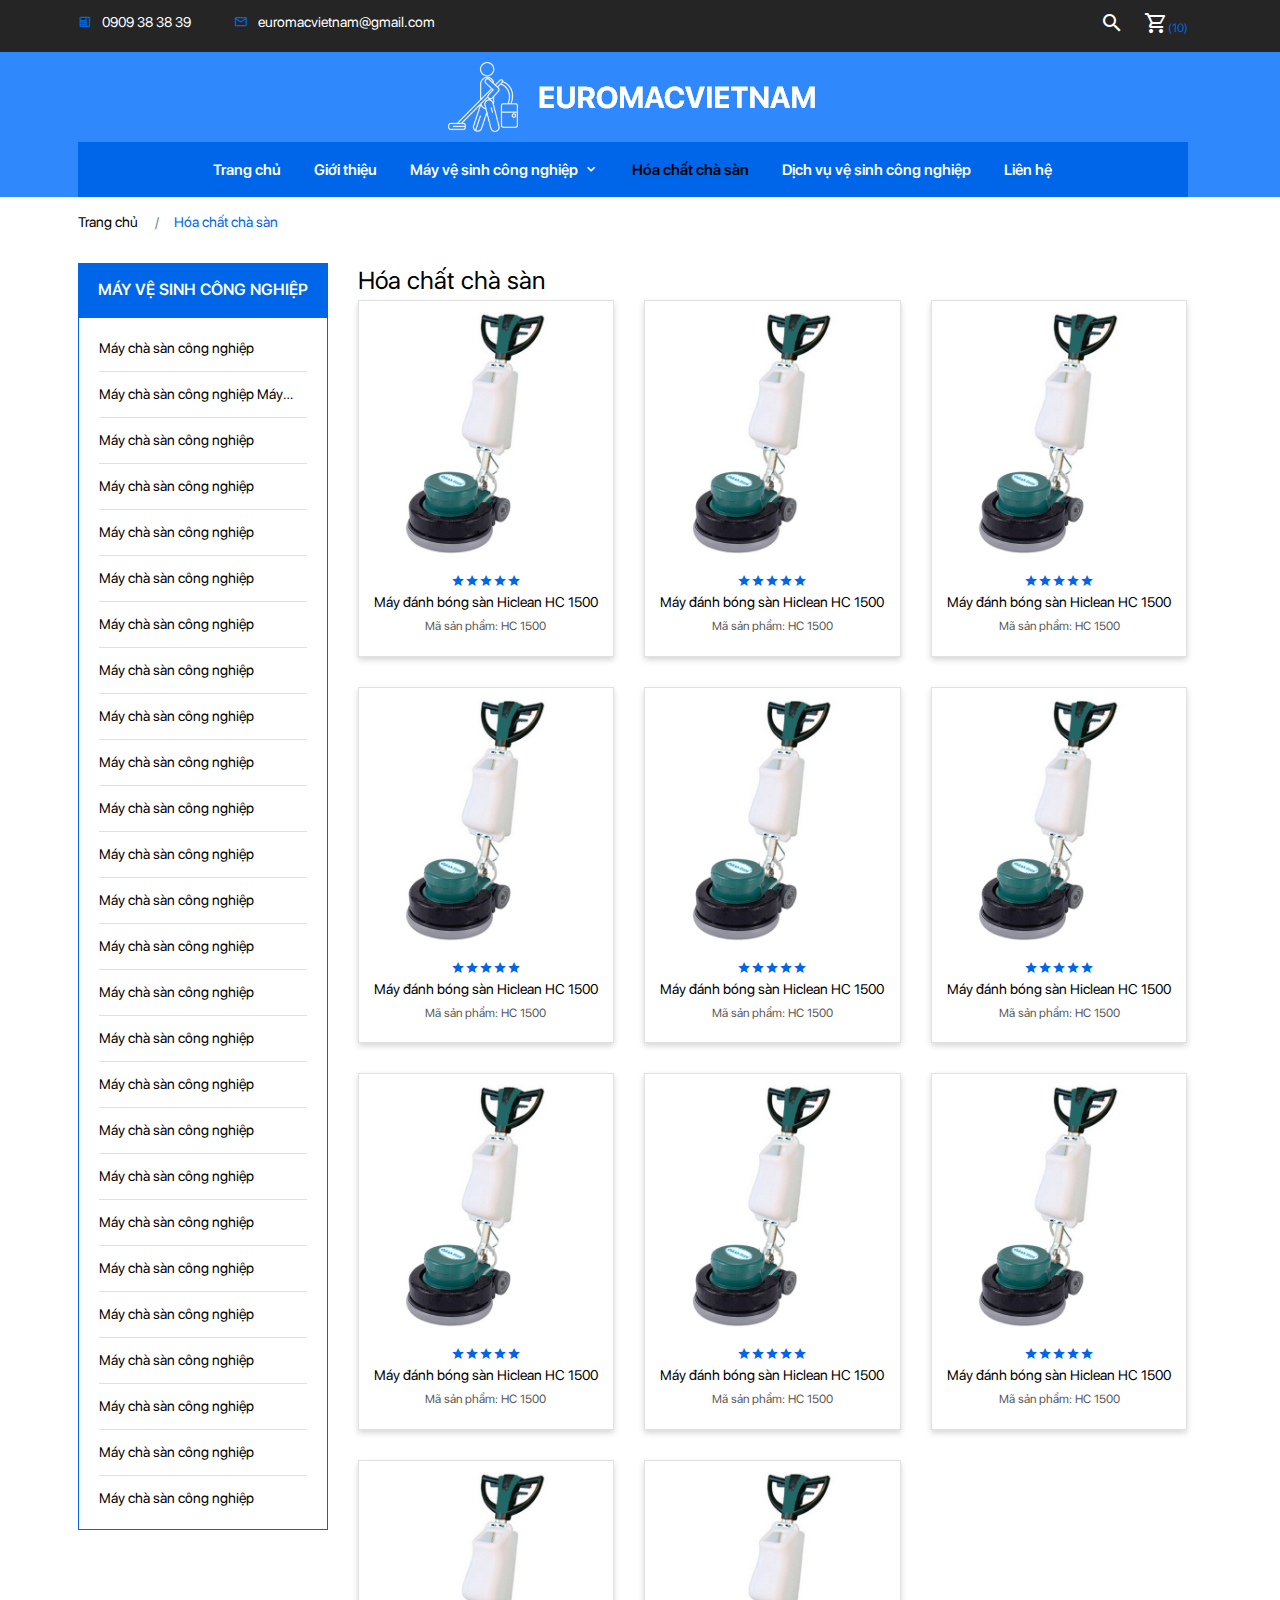
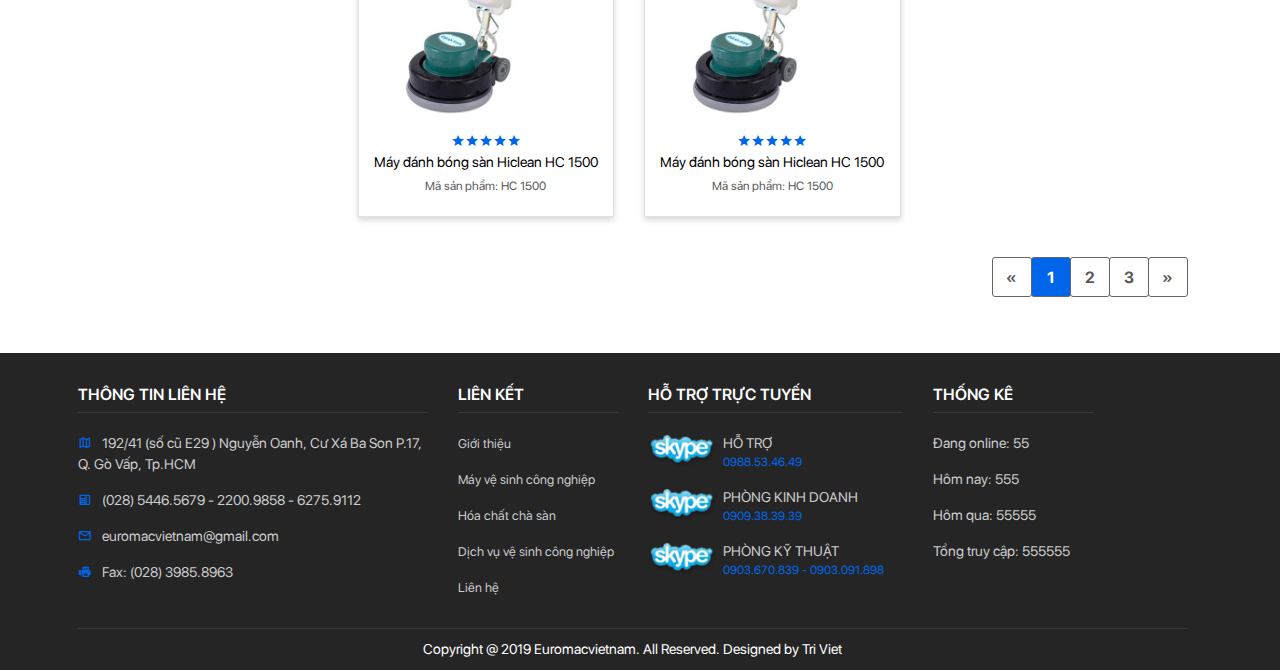
<file: view/hoa-chat-cha-san.html>
<!DOCTYPE html>
<html lang="en">
  <head>
    <meta charset="UTF-8"/>
    <meta name="viewport" content="width=device-width, initial-scale=1.0"/>
    <meta http-equiv="X-UA-Compatible" content="ie=edge"/>
    <title>Euromacvietnam</title>
    <link rel="stylesheet" href="../css/bootstrap.min.css"/>
    <link rel="stylesheet" href="../css/mdb.min.css"/>
    <link rel="stylesheet" href="../css/owl.carousel.min.css"/>
    <link rel="stylesheet" href="../css/owl.theme.default.min.css"/>
    <link rel="stylesheet" href="../css/xzoom.css"/>
    <link rel="stylesheet" href="../css/magnific-popup.css"/>
    <link rel="stylesheet" href="../css/materialdesignicons.min.css"/>
    <link rel="stylesheet" href="../css/sweetalert2.min.css"/>
    <link rel="stylesheet" href="../css/swiper.min.css"/>
    <link rel="stylesheet" href="../css/layout.css"/>
    <link rel="shortcut icon" href="../img/favicon.png"/>
  </head>
  <body>
    <div class="go-top" title="Lên đầu trang"><span></span><span></span></div>
    <header>
      <section class="header-top">
        <div class="container">
          <div class="row">
            <div class="col-md-8 col-lg-9 col-sm-7 col-12">
              <ul>
                <li><i class="mdi mdi-deskphone"></i>0909 38 38 39</li>
                <li class="d-none d-md-inline-block"><i class="mdi mdi-email-outline"></i>euromacvietnam@gmail.com</li>
              </ul>
            </div>
            <div class="col-lg-3 col-md-4 col-sm-5 col-12 text-right">
              <div class="custom-header"><a class="toggleMenu d-inline-block d-lg-none"><i class="mdi mdi-menu"></i></a><a class="search-btn"><i class="mdi mdi-magnify"></i></a><a class="cart-btn" href="gio-hang.html" title="Nhấn để xem giỏ hàng"><i class="mdi mdi-cart-outline"></i><span>(10)</span></a></div>
            </div>
          </div>
          <div class="search-form">
            <form>
              <input type="text" placeholder="Nhập từ khóa"/>
              <select>
                <option value="">Chọn danh mục</option>
                <option value="">Chọn danh mục</option>
                <option value="">Chọn danh mục</option>
                <option value="">Chọn danh mục</option>
              </select>
              <button><i class="mdi mdi-magnify"></i></button>
            </form>
          </div>
        </div>
      </section>
      <section class="header-bottom">
        <div class="container">
          <div class="logo"><a href="index.html"><img src="../img/logo.png"/></a></div>
        </div>
      </section>
      <section class="menu wow">
        <div class="container">
          <div class="main-menu">
            <ul class="nav">
              <div class="nav-close"><i class="mdi mdi-close d-block d-lg-none"></i></div>
              <li class="nav-item"><a class="nav-link" href="index.html">Trang chủ</a></li>
              <li class="nav-item"><a class="nav-link" href="gioi-thieu.html">Giới thiệu</a></li>
              <li class="nav-item"><a class="nav-link" href="san-pham.html">Máy vệ sinh công nghiệp<i class="mdi mdi-chevron-down"></i></a>
                <div class="menu-down"> 
                  <ul>
                    <li><a href="san-pham.html">Máy chà sàn công nghiệp</a></li>
                    <li><a href="san-pham.html">Máy chà sàn công nghiệp</a></li>
                    <li><a href="san-pham.html">Máy chà sàn công nghiệp</a></li>
                    <li><a href="san-pham.html">Đĩa mài bê tông & Đĩa mài đá</a></li>
                    <li><a href="san-pham.html">Đĩa mài bê tông & Đĩa mài đá</a></li>
                    <li><a href="san-pham.html">Đĩa mài bê tông & Đĩa mài đá</a></li>
                    <li><a href="san-pham.html">Đĩa mài bê tông & Đĩa mài đá</a></li>
                    <li><a href="san-pham.html">Đĩa mài bê tông & Đĩa mài đá</a></li>
                    <li><a href="san-pham.html">Đĩa mài bê tông & Đĩa mài đá</a></li>
                    <li><a href="san-pham.html">Đĩa mài bê tông & Đĩa mài đá</a></li>
                    <li><a href="san-pham.html">Đĩa mài bê tông & Đĩa mài đá</a></li>
                    <li><a href="san-pham.html">Đĩa mài bê tông & Đĩa mài đá</a></li>
                    <li><a href="san-pham.html">Đĩa mài bê tông & Đĩa mài đá</a></li>
                    <li><a href="san-pham.html">Đĩa mài bê tông & Đĩa mài đá</a></li>
                    <li><a href="san-pham.html">Đĩa mài bê tông & Đĩa mài đá</a></li>
                    <li><a href="san-pham.html">Đĩa mài bê tông & Đĩa mài đá</a></li>
                    <li><a href="san-pham.html">Đĩa mài bê tông & Đĩa mài đá</a></li>
                    <li><a href="san-pham.html">Đĩa mài bê tông & Đĩa mài đá</a></li>
                    <li><a href="san-pham.html">Đĩa mài bê tông & Đĩa mài đá</a></li>
                    <li><a href="san-pham.html">Đĩa mài bê tông & Đĩa mài đá</a></li>
                    <li><a href="san-pham.html">Đĩa mài bê tông & Đĩa mài đá</a></li>
                    <li><a href="san-pham.html">Đĩa mài bê tông & Đĩa mài đá</a></li>
                    <li><a href="san-pham.html">Đĩa mài bê tông & Đĩa mài đá</a></li>
                    <li><a href="san-pham.html">Đĩa mài bê tông & Đĩa mài đá</a></li>
                    <li><a href="san-pham.html">Đĩa mài bê tông & Đĩa mài đá</a></li>
                  </ul>
                </div>
              </li>
              <li class="nav-item"><a class="nav-link" href="hoa-chat-cha-san.html">Hóa chất chà sàn</a></li>
              <li class="nav-item"><a class="nav-link" href="dich-vu-ve-sinh-cong-nghiep.html">Dịch vụ vệ sinh công nghiệp</a></li>
              <li class="nav-item"><a class="nav-link" href="lien-he.html">Liên hệ</a></li>
            </ul>
          </div>
        </div>
      </section>
      <div class="overlay-menu"></div>
    </header>
    <div class="modal quickview fade product-modal-1 show" tabindex="-1" role="dialog" aria-labelledby="exampleModalCenterTitle">
      <div class="modal-dialog modal-lg modal-dialog-centered" role="document">
        <div class="modal-content">
          <div class="modal-header">
            <h5 class="modal-title" id="exampleModalCenterTitle">Xem nhanh sản phẩm</h5>
            <button class="close" type="button" data-dismiss="modal" aria-label="Close"><span aria-hidden="true">×</span></button>
          </div>
          <div class="modal-body">
            <div class="row">
              <div class="col-lg-6">
                <div class="modal-img"><img src="../img/product-1.png"/></div>
              </div>
              <div class="col-lg-6">
                <div class="quickview-detail">
                  <h3>Logitech G502 Proteus Spectrum</h3>
                  <h4 class="price-product">Giá: Liên hệ</h4>
                  <h5>This is Photoshop's version  of Lorem Ipsum. Proin gravida nibh vel velit auctor aliquet. Aenean sollicitudin, lorem quis bibendum auctor, nisi elit consequat ipsum, nec sagittis sem nibh id elit. Duis sed odio sit amet nibh vulputate cursus a sit amet mauris. Morbi accumsan ipsum velit.</h5>
                  <div class="quantity"><span>Số lượng: </span>
                    <button class="waves-effect waves-light">-</button>
                    <input type="number" value="1" min="1"/>
                    <button class="waves-effect waves-light">+</button>
                    <button class="custom-cart">thêm vào giỏ</button>
                  </div>
                </div>
                <div class="tags">Thẻ tag: <span> <a href="#">Đặc sản Hàn quốc</a></span>,<span> <a href="#">Thời trang Hàn Quốc</a></span></div>
              </div>
            </div>
          </div>
          <div class="modal-footer">
            <button class="btn btn-light" type="button" data-dismiss="modal">Đóng</button>
          </div>
        </div>
      </div>
    </div>
    <article>
      <section class="bread-crumb">
        <div class="container">
          <div class="bc-icons">
            <nav aria-label="breadcrumb">
              <ol class="breadcrumb">
                <li class="breadcrumb-item"><a href="index.html">Trang chủ</a></li>
                <li class="breadcrumb-item active">Hóa chất chà sàn</li>
              </ol>
            </nav>
          </div>
        </div>
      </section>
      <section class="product-page">
        <div class="container">
          <div class="left">
            <h4>Máy vệ sinh công nghiệp</h4>
            <ul>
              <li><a href="san-pham.html" title="Máy chà sàn công nghiệp">Máy chà sàn công nghiệp</a></li>
              <li><a href="san-pham.html" title="Máy chà sàn công nghiệp">Máy chà sàn công nghiệp Máy chà sàn công nghiệp</a></li>
              <li><a href="san-pham.html" title="Máy chà sàn công nghiệp">Máy chà sàn công nghiệp</a></li>
              <li><a href="san-pham.html" title="Máy chà sàn công nghiệp">Máy chà sàn công nghiệp</a></li>
              <li><a href="san-pham.html" title="Máy chà sàn công nghiệp">Máy chà sàn công nghiệp</a></li>
              <li><a href="san-pham.html" title="Máy chà sàn công nghiệp">Máy chà sàn công nghiệp</a></li>
              <li><a href="san-pham.html" title="Máy chà sàn công nghiệp">Máy chà sàn công nghiệp</a></li>
              <li><a href="san-pham.html" title="Máy chà sàn công nghiệp">Máy chà sàn công nghiệp</a></li>
              <li><a href="san-pham.html" title="Máy chà sàn công nghiệp">Máy chà sàn công nghiệp</a></li>
              <li><a href="san-pham.html" title="Máy chà sàn công nghiệp">Máy chà sàn công nghiệp</a></li>
              <li><a href="san-pham.html" title="Máy chà sàn công nghiệp">Máy chà sàn công nghiệp</a></li>
              <li><a href="san-pham.html" title="Máy chà sàn công nghiệp">Máy chà sàn công nghiệp</a></li>
              <li><a href="san-pham.html" title="Máy chà sàn công nghiệp">Máy chà sàn công nghiệp</a></li>
              <li><a href="san-pham.html" title="Máy chà sàn công nghiệp">Máy chà sàn công nghiệp</a></li>
              <li><a href="san-pham.html" title="Máy chà sàn công nghiệp">Máy chà sàn công nghiệp</a></li>
              <li><a href="san-pham.html" title="Máy chà sàn công nghiệp">Máy chà sàn công nghiệp</a></li>
              <li><a href="san-pham.html" title="Máy chà sàn công nghiệp">Máy chà sàn công nghiệp</a></li>
              <li><a href="san-pham.html" title="Máy chà sàn công nghiệp">Máy chà sàn công nghiệp</a></li>
              <li><a href="san-pham.html" title="Máy chà sàn công nghiệp">Máy chà sàn công nghiệp</a></li>
              <li><a href="san-pham.html" title="Máy chà sàn công nghiệp">Máy chà sàn công nghiệp</a></li>
              <li><a href="san-pham.html" title="Máy chà sàn công nghiệp">Máy chà sàn công nghiệp</a></li>
              <li><a href="san-pham.html" title="Máy chà sàn công nghiệp">Máy chà sàn công nghiệp</a></li>
              <li><a href="san-pham.html" title="Máy chà sàn công nghiệp">Máy chà sàn công nghiệp</a></li>
              <li><a href="san-pham.html" title="Máy chà sàn công nghiệp">Máy chà sàn công nghiệp</a></li>
              <li><a href="san-pham.html" title="Máy chà sàn công nghiệp">Máy chà sàn công nghiệp</a></li>
              <li><a href="san-pham.html" title="Máy chà sàn công nghiệp">Máy chà sàn công nghiệp</a></li>
            </ul>
          </div>
          <div class="main">
            <h2>Hóa chất chà sàn</h2>
            <div class="main-zone">
              <div class="box-product">
                <div class="box-product-img"><a href="chi-tiet-hoa-chat.html"><img src="../img/product-1.png"/></a></div>
                <div class="box-product-detail text-center">
                  <p><i class="mdi mdi-star"></i><i class="mdi mdi-star"></i><i class="mdi mdi-star"></i><i class="mdi mdi-star"></i><i class="mdi mdi-star"></i></p>
                  <h5><a href="chi-tiet-hoa-chat.html" title="Máy đánh bóng sàn Hiclean HC 1500">Máy đánh bóng sàn Hiclean HC 1500</a></h5>
                  <h6>Mã sản phẩm: HC 1500</h6>
                </div>
                <div class="box-product-custom text-center"><a class="custom-cart"><i class="mdi mdi-cart-outline"></i>Thêm vào giỏ</a><a class="custom-quickview" data-toggle="modal" data-target=".product-modal-1" href="#"><i class="mdi mdi-eye-plus-outline"></i></a></div>
              </div>
              <div class="box-product">
                <div class="box-product-img"><a href="chi-tiet-hoa-chat.html"><img src="../img/product-1.png"/></a></div>
                <div class="box-product-detail text-center">
                  <p><i class="mdi mdi-star"></i><i class="mdi mdi-star"></i><i class="mdi mdi-star"></i><i class="mdi mdi-star"></i><i class="mdi mdi-star"></i></p>
                  <h5><a href="chi-tiet-hoa-chat.html" title="Máy đánh bóng sàn Hiclean HC 1500">Máy đánh bóng sàn Hiclean HC 1500</a></h5>
                  <h6>Mã sản phẩm: HC 1500</h6>
                </div>
                <div class="box-product-custom text-center"><a class="custom-cart"><i class="mdi mdi-cart-outline"></i>Thêm vào giỏ</a><a class="custom-quickview" data-toggle="modal" data-target=".product-modal-1" href="#"><i class="mdi mdi-eye-plus-outline"></i></a></div>
              </div>
              <div class="box-product">
                <div class="box-product-img"><a href="chi-tiet-hoa-chat.html"><img src="../img/product-1.png"/></a></div>
                <div class="box-product-detail text-center">
                  <p><i class="mdi mdi-star"></i><i class="mdi mdi-star"></i><i class="mdi mdi-star"></i><i class="mdi mdi-star"></i><i class="mdi mdi-star"></i></p>
                  <h5><a href="chi-tiet-hoa-chat.html" title="Máy đánh bóng sàn Hiclean HC 1500">Máy đánh bóng sàn Hiclean HC 1500</a></h5>
                  <h6>Mã sản phẩm: HC 1500</h6>
                </div>
                <div class="box-product-custom text-center"><a class="custom-cart"><i class="mdi mdi-cart-outline"></i>Thêm vào giỏ</a><a class="custom-quickview" data-toggle="modal" data-target=".product-modal-1" href="#"><i class="mdi mdi-eye-plus-outline"></i></a></div>
              </div>
              <div class="box-product">
                <div class="box-product-img"><a href="chi-tiet-hoa-chat.html"><img src="../img/product-1.png"/></a></div>
                <div class="box-product-detail text-center">
                  <p><i class="mdi mdi-star"></i><i class="mdi mdi-star"></i><i class="mdi mdi-star"></i><i class="mdi mdi-star"></i><i class="mdi mdi-star"></i></p>
                  <h5><a href="chi-tiet-hoa-chat.html" title="Máy đánh bóng sàn Hiclean HC 1500">Máy đánh bóng sàn Hiclean HC 1500</a></h5>
                  <h6>Mã sản phẩm: HC 1500</h6>
                </div>
                <div class="box-product-custom text-center"><a class="custom-cart"><i class="mdi mdi-cart-outline"></i>Thêm vào giỏ</a><a class="custom-quickview" data-toggle="modal" data-target=".product-modal-1" href="#"><i class="mdi mdi-eye-plus-outline"></i></a></div>
              </div>
              <div class="box-product">
                <div class="box-product-img"><a href="chi-tiet-hoa-chat.html"><img src="../img/product-1.png"/></a></div>
                <div class="box-product-detail text-center">
                  <p><i class="mdi mdi-star"></i><i class="mdi mdi-star"></i><i class="mdi mdi-star"></i><i class="mdi mdi-star"></i><i class="mdi mdi-star"></i></p>
                  <h5><a href="chi-tiet-hoa-chat.html" title="Máy đánh bóng sàn Hiclean HC 1500">Máy đánh bóng sàn Hiclean HC 1500</a></h5>
                  <h6>Mã sản phẩm: HC 1500</h6>
                </div>
                <div class="box-product-custom text-center"><a class="custom-cart"><i class="mdi mdi-cart-outline"></i>Thêm vào giỏ</a><a class="custom-quickview" data-toggle="modal" data-target=".product-modal-1" href="#"><i class="mdi mdi-eye-plus-outline"></i></a></div>
              </div>
              <div class="box-product">
                <div class="box-product-img"><a href="chi-tiet-hoa-chat.html"><img src="../img/product-1.png"/></a></div>
                <div class="box-product-detail text-center">
                  <p><i class="mdi mdi-star"></i><i class="mdi mdi-star"></i><i class="mdi mdi-star"></i><i class="mdi mdi-star"></i><i class="mdi mdi-star"></i></p>
                  <h5><a href="chi-tiet-hoa-chat.html" title="Máy đánh bóng sàn Hiclean HC 1500">Máy đánh bóng sàn Hiclean HC 1500</a></h5>
                  <h6>Mã sản phẩm: HC 1500</h6>
                </div>
                <div class="box-product-custom text-center"><a class="custom-cart"><i class="mdi mdi-cart-outline"></i>Thêm vào giỏ</a><a class="custom-quickview" data-toggle="modal" data-target=".product-modal-1" href="#"><i class="mdi mdi-eye-plus-outline"></i></a></div>
              </div>
              <div class="box-product">
                <div class="box-product-img"><a href="chi-tiet-hoa-chat.html"><img src="../img/product-1.png"/></a></div>
                <div class="box-product-detail text-center">
                  <p><i class="mdi mdi-star"></i><i class="mdi mdi-star"></i><i class="mdi mdi-star"></i><i class="mdi mdi-star"></i><i class="mdi mdi-star"></i></p>
                  <h5><a href="chi-tiet-hoa-chat.html" title="Máy đánh bóng sàn Hiclean HC 1500">Máy đánh bóng sàn Hiclean HC 1500</a></h5>
                  <h6>Mã sản phẩm: HC 1500</h6>
                </div>
                <div class="box-product-custom text-center"><a class="custom-cart"><i class="mdi mdi-cart-outline"></i>Thêm vào giỏ</a><a class="custom-quickview" data-toggle="modal" data-target=".product-modal-1" href="#"><i class="mdi mdi-eye-plus-outline"></i></a></div>
              </div>
              <div class="box-product">
                <div class="box-product-img"><a href="chi-tiet-hoa-chat.html"><img src="../img/product-1.png"/></a></div>
                <div class="box-product-detail text-center">
                  <p><i class="mdi mdi-star"></i><i class="mdi mdi-star"></i><i class="mdi mdi-star"></i><i class="mdi mdi-star"></i><i class="mdi mdi-star"></i></p>
                  <h5><a href="chi-tiet-hoa-chat.html" title="Máy đánh bóng sàn Hiclean HC 1500">Máy đánh bóng sàn Hiclean HC 1500</a></h5>
                  <h6>Mã sản phẩm: HC 1500</h6>
                </div>
                <div class="box-product-custom text-center"><a class="custom-cart"><i class="mdi mdi-cart-outline"></i>Thêm vào giỏ</a><a class="custom-quickview" data-toggle="modal" data-target=".product-modal-1" href="#"><i class="mdi mdi-eye-plus-outline"></i></a></div>
              </div>
              <div class="box-product">
                <div class="box-product-img"><a href="chi-tiet-hoa-chat.html"><img src="../img/product-1.png"/></a></div>
                <div class="box-product-detail text-center">
                  <p><i class="mdi mdi-star"></i><i class="mdi mdi-star"></i><i class="mdi mdi-star"></i><i class="mdi mdi-star"></i><i class="mdi mdi-star"></i></p>
                  <h5><a href="chi-tiet-hoa-chat.html" title="Máy đánh bóng sàn Hiclean HC 1500">Máy đánh bóng sàn Hiclean HC 1500</a></h5>
                  <h6>Mã sản phẩm: HC 1500</h6>
                </div>
                <div class="box-product-custom text-center"><a class="custom-cart"><i class="mdi mdi-cart-outline"></i>Thêm vào giỏ</a><a class="custom-quickview" data-toggle="modal" data-target=".product-modal-1" href="#"><i class="mdi mdi-eye-plus-outline"></i></a></div>
              </div>
              <div class="box-product">
                <div class="box-product-img"><a href="chi-tiet-hoa-chat.html"><img src="../img/product-1.png"/></a></div>
                <div class="box-product-detail text-center">
                  <p><i class="mdi mdi-star"></i><i class="mdi mdi-star"></i><i class="mdi mdi-star"></i><i class="mdi mdi-star"></i><i class="mdi mdi-star"></i></p>
                  <h5><a href="chi-tiet-hoa-chat.html" title="Máy đánh bóng sàn Hiclean HC 1500">Máy đánh bóng sàn Hiclean HC 1500</a></h5>
                  <h6>Mã sản phẩm: HC 1500</h6>
                </div>
                <div class="box-product-custom text-center"><a class="custom-cart"><i class="mdi mdi-cart-outline"></i>Thêm vào giỏ</a><a class="custom-quickview" data-toggle="modal" data-target=".product-modal-1" href="#"><i class="mdi mdi-eye-plus-outline"></i></a></div>
              </div>
              <div class="box-product">
                <div class="box-product-img"><a href="chi-tiet-hoa-chat.html"><img src="../img/product-1.png"/></a></div>
                <div class="box-product-detail text-center">
                  <p><i class="mdi mdi-star"></i><i class="mdi mdi-star"></i><i class="mdi mdi-star"></i><i class="mdi mdi-star"></i><i class="mdi mdi-star"></i></p>
                  <h5><a href="chi-tiet-hoa-chat.html" title="Máy đánh bóng sàn Hiclean HC 1500">Máy đánh bóng sàn Hiclean HC 1500</a></h5>
                  <h6>Mã sản phẩm: HC 1500</h6>
                </div>
                <div class="box-product-custom text-center"><a class="custom-cart"><i class="mdi mdi-cart-outline"></i>Thêm vào giỏ</a><a class="custom-quickview" data-toggle="modal" data-target=".product-modal-1" href="#"><i class="mdi mdi-eye-plus-outline"></i></a></div>
              </div>
            </div>
            <div class="main-paging">
              <nav>
                <ul class="pagination justify-content-end">
                  <li class="page-item"><a class="page-link" href="#" aria-label="Previous"><span aria-hidden="true">«</span><span class="sr-only">Previous</span></a></li>
                  <li class="page-item"><a class="page-link active" href="#">1</a></li>
                  <li class="page-item"><a class="page-link" href="#">2</a></li>
                  <li class="page-item"><a class="page-link" href="#">3</a></li>
                  <li class="page-item"><a class="page-link" href="#" aria-label="Next"><span aria-hidden="true">»</span><span class="sr-only">Next </span></a></li>
                </ul>
              </nav>
            </div>
          </div>
        </div>
      </section>
    </article>
    <section class="footer">
      <div class="container">
        <div class="row">
          <div class="col-xl-4 col-lg-4 col-sm-6">
            <div class="contact">
              <h4>
                 thông tin liên hệ<i class="mdi mdi-chevron-down"></i></h4>
              <ul>
                <li><i class="mdi mdi-map-outline"></i>192/41 (số cũ E29 ) Nguyễn Oanh, Cư Xá Ba Son P.17, Q. Gò Vấp, Tp.HCM </li>
                <li><i class="mdi mdi-deskphone"></i>(028) 5446.5679 - 2200.9858 - 6275.9112</li>
                <li><i class="mdi mdi-email-outline"></i>euromacvietnam@gmail.com</li>
                <li><i class="mdi mdi-fax"></i>Fax: (028) 3985.8963</li>
              </ul>
            </div>
          </div>
          <div class="col-xl-2 col-lg-4 col-sm-6">
            <div class="link">
              <h4>
                 Liên kết<i class="mdi mdi-chevron-down"></i></h4>
              <ul>
                <li><a href="gioi-thieu.html">Giới thiệu</a></li>
                <li><a href="san-pham.html">Máy vệ sinh công nghiệp</a></li>
                <li><a href="hoa-chat-cha-san.html">Hóa chất chà sàn</a></li>
                <li><a href="dich-vu-ve-sinh-cong-nghiep.html">Dịch vụ vệ sinh công nghiệp</a></li>
                <li><a href="lien-he.html">Liên hệ</a></li>
              </ul>
            </div>
          </div>
          <div class="col-xl-3 col-lg-4 col-sm-6">
            <div class="support">
              <h4>
                 Hỗ trợ trực tuyến<i class="mdi mdi-chevron-down"></i></h4>
              <ul>
                <li><a href="#"><img src="../img/skype.png" title="Nhấn để liên hệ"/></a>
                  <h5>hỗ trợ</h5>
                  <h6>0988.53.46.49</h6>
                </li>
                <li><a href="#"><img src="../img/skype.png" title="Nhấn để liên hệ"/></a>
                  <h5>PHÒNG KINH DOANH </h5>
                  <h6>0909.38.39.39</h6>
                </li>
                <li><a href="#"><img src="../img/skype.png" title="Nhấn để liên hệ"/></a>
                  <h5>PHÒNG KỸ THUẬT </h5>
                  <h6>0903.670.839 - 0903.091.898</h6>
                </li>
              </ul>
            </div>
          </div>
          <div class="col-xl-2 d-lg-none col-sm-6 d-xl-block">
            <div class="statistical">
              <h4>
                 Thống kê<i class="mdi mdi-chevron-down"></i></h4>
              <ul>
                <li>
                   Đang online: <span>55</span></li>
                <li>
                   Hôm nay: <span>555</span></li>
                <li>
                   Hôm qua: <span>55555</span></li>
                <li>
                   Tổng truy cập: <span>555555</span></li>
              </ul>
            </div>
          </div>
        </div>
        <div class="copyright text-center">
          <h5>Copyright @ 2019 Euromacvietnam. All Reserved. Designed by Tri Viet</h5>
        </div>
      </div>
    </section>
    <script src="../js/jquery-3.3.1.min.js"></script>
    <script src="../js/bootstrap.min.js"></script>
    <script src="../js/mdb.min.js"></script>
    <script src="../js/owl.carousel.min.js"></script>
    <script src="../js/xzoom.min.js"></script>
    <script src="../js/magnific-popup.js"></script>
    <script src="../js/sweetalert2.min.js"></script>
    <script src="../js/swiper.min.js"></script>
    <script src="../js/layout.js"></script>
  </body>
</html>
</file>
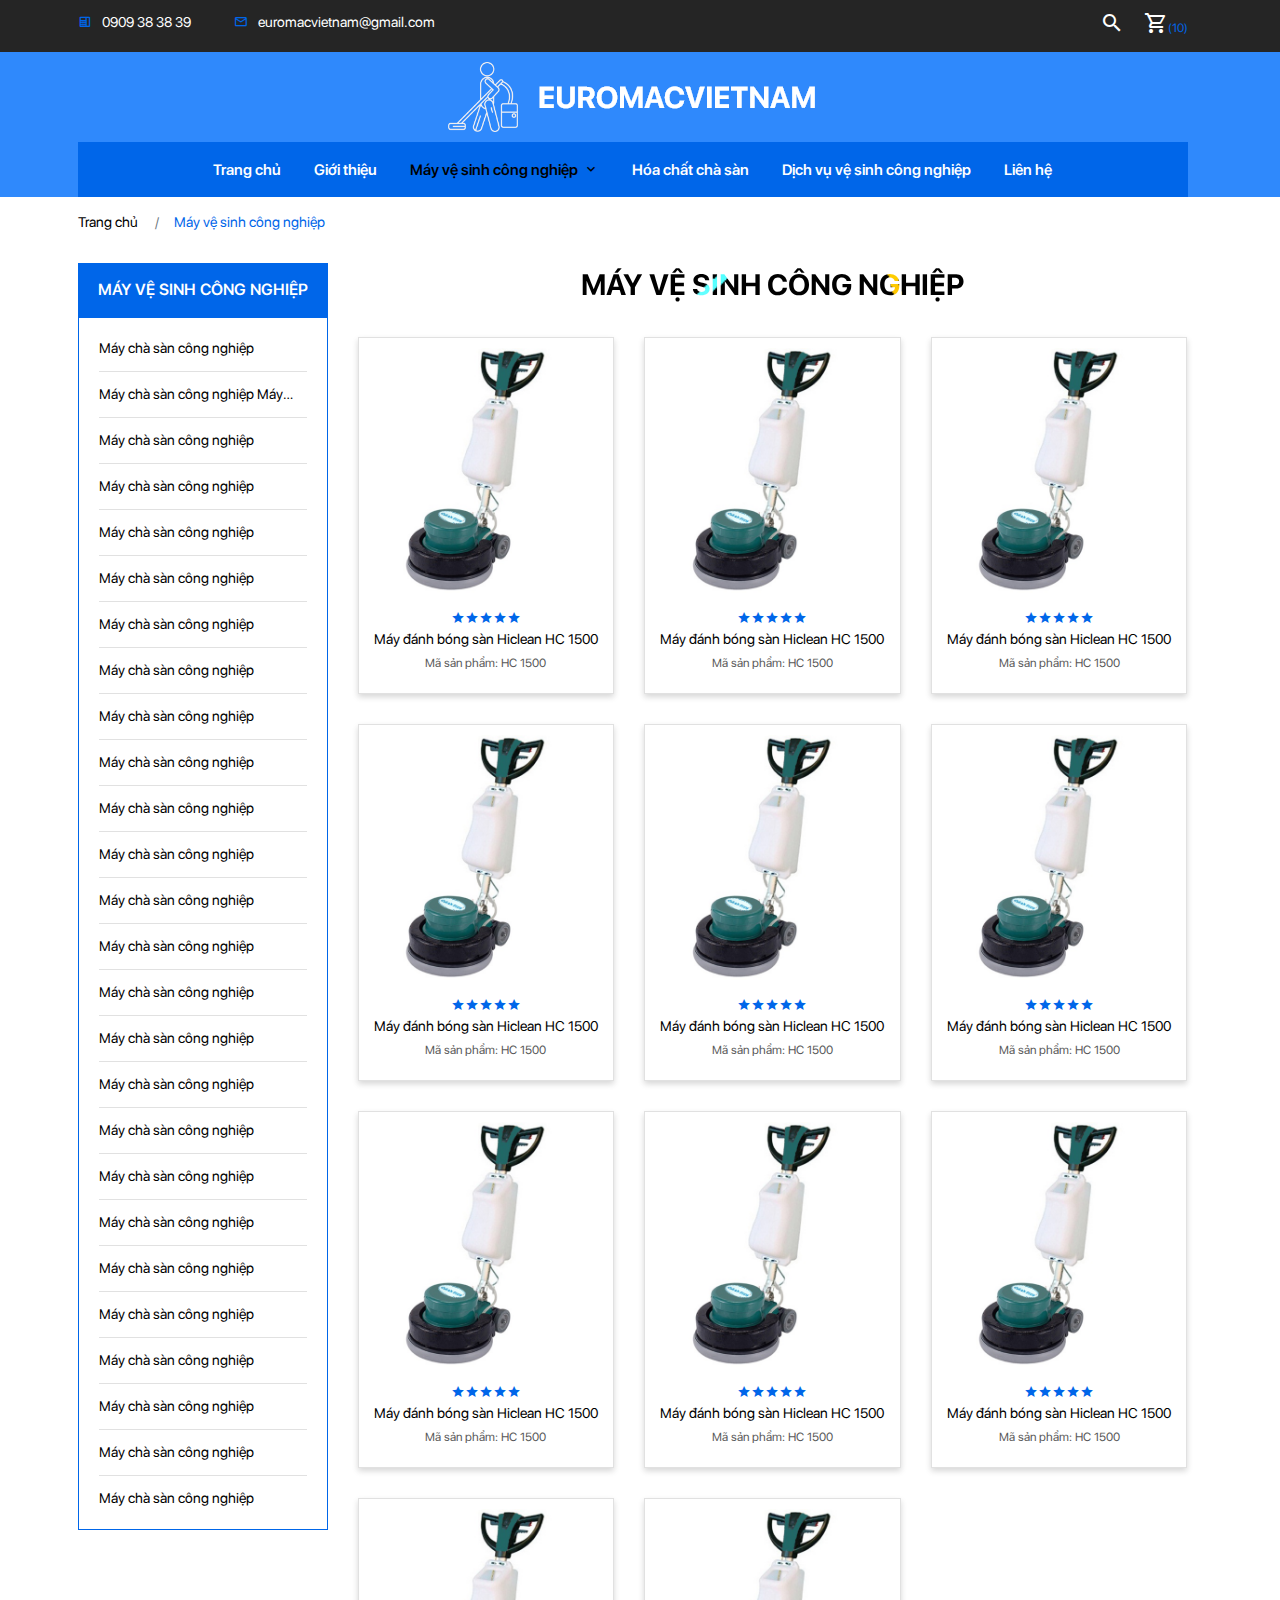
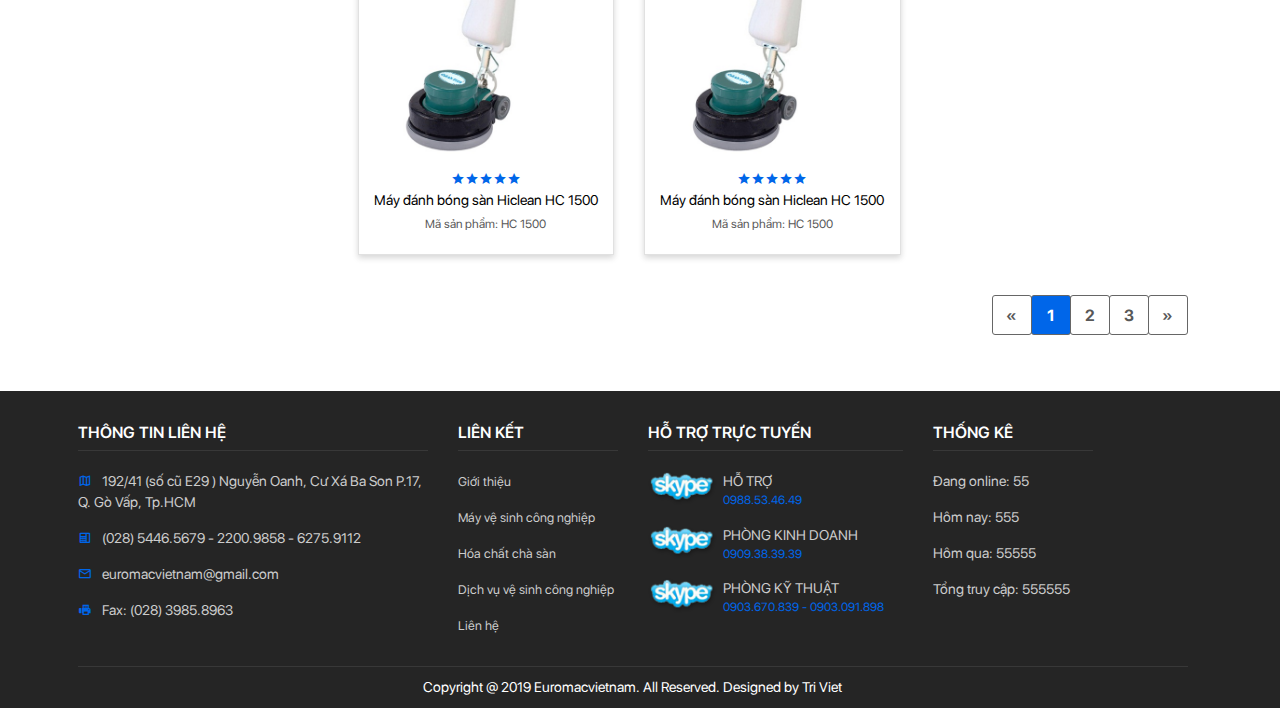
<file: view/san-pham.html>
<!DOCTYPE html>
<html lang="en">
  <head>
    <meta charset="UTF-8"/>
    <meta name="viewport" content="width=device-width, initial-scale=1.0"/>
    <meta http-equiv="X-UA-Compatible" content="ie=edge"/>
    <title>Euromacvietnam</title>
    <link rel="stylesheet" href="../css/bootstrap.min.css"/>
    <link rel="stylesheet" href="../css/mdb.min.css"/>
    <link rel="stylesheet" href="../css/owl.carousel.min.css"/>
    <link rel="stylesheet" href="../css/owl.theme.default.min.css"/>
    <link rel="stylesheet" href="../css/xzoom.css"/>
    <link rel="stylesheet" href="../css/magnific-popup.css"/>
    <link rel="stylesheet" href="../css/materialdesignicons.min.css"/>
    <link rel="stylesheet" href="../css/sweetalert2.min.css"/>
    <link rel="stylesheet" href="../css/swiper.min.css"/>
    <link rel="stylesheet" href="../css/layout.css"/>
    <link rel="shortcut icon" href="../img/favicon.png"/>
  </head>
  <body>
    <div class="go-top" title="Lên đầu trang"><span></span><span></span></div>
    <header>
      <section class="header-top">
        <div class="container">
          <div class="row">
            <div class="col-md-8 col-lg-9 col-sm-7 col-12">
              <ul>
                <li><i class="mdi mdi-deskphone"></i>0909 38 38 39</li>
                <li class="d-none d-md-inline-block"><i class="mdi mdi-email-outline"></i>euromacvietnam@gmail.com</li>
              </ul>
            </div>
            <div class="col-lg-3 col-md-4 col-sm-5 col-12 text-right">
              <div class="custom-header"><a class="toggleMenu d-inline-block d-lg-none"><i class="mdi mdi-menu"></i></a><a class="search-btn"><i class="mdi mdi-magnify"></i></a><a class="cart-btn" href="gio-hang.html" title="Nhấn để xem giỏ hàng"><i class="mdi mdi-cart-outline"></i><span>(10)</span></a></div>
            </div>
          </div>
          <div class="search-form">
            <form>
              <input type="text" placeholder="Nhập từ khóa"/>
              <select>
                <option value="">Chọn danh mục</option>
                <option value="">Chọn danh mục</option>
                <option value="">Chọn danh mục</option>
                <option value="">Chọn danh mục</option>
              </select>
              <button><i class="mdi mdi-magnify"></i></button>
            </form>
          </div>
        </div>
      </section>
      <section class="header-bottom">
        <div class="container">
          <div class="logo"><a href="index.html"><img src="../img/logo.png"/></a></div>
        </div>
      </section>
      <section class="menu wow">
        <div class="container">
          <div class="main-menu">
            <ul class="nav">
              <div class="nav-close"><i class="mdi mdi-close d-block d-lg-none"></i></div>
              <li class="nav-item"><a class="nav-link" href="index.html">Trang chủ</a></li>
              <li class="nav-item"><a class="nav-link" href="gioi-thieu.html">Giới thiệu</a></li>
              <li class="nav-item"><a class="nav-link" href="san-pham.html">Máy vệ sinh công nghiệp<i class="mdi mdi-chevron-down"></i></a>
                <div class="menu-down"> 
                  <ul>
                    <li><a href="san-pham.html">Máy chà sàn công nghiệp</a></li>
                    <li><a href="san-pham.html">Máy chà sàn công nghiệp</a></li>
                    <li><a href="san-pham.html">Máy chà sàn công nghiệp</a></li>
                    <li><a href="san-pham.html">Đĩa mài bê tông & Đĩa mài đá</a></li>
                    <li><a href="san-pham.html">Đĩa mài bê tông & Đĩa mài đá</a></li>
                    <li><a href="san-pham.html">Đĩa mài bê tông & Đĩa mài đá</a></li>
                    <li><a href="san-pham.html">Đĩa mài bê tông & Đĩa mài đá</a></li>
                    <li><a href="san-pham.html">Đĩa mài bê tông & Đĩa mài đá</a></li>
                    <li><a href="san-pham.html">Đĩa mài bê tông & Đĩa mài đá</a></li>
                    <li><a href="san-pham.html">Đĩa mài bê tông & Đĩa mài đá</a></li>
                    <li><a href="san-pham.html">Đĩa mài bê tông & Đĩa mài đá</a></li>
                    <li><a href="san-pham.html">Đĩa mài bê tông & Đĩa mài đá</a></li>
                    <li><a href="san-pham.html">Đĩa mài bê tông & Đĩa mài đá</a></li>
                    <li><a href="san-pham.html">Đĩa mài bê tông & Đĩa mài đá</a></li>
                    <li><a href="san-pham.html">Đĩa mài bê tông & Đĩa mài đá</a></li>
                    <li><a href="san-pham.html">Đĩa mài bê tông & Đĩa mài đá</a></li>
                    <li><a href="san-pham.html">Đĩa mài bê tông & Đĩa mài đá</a></li>
                    <li><a href="san-pham.html">Đĩa mài bê tông & Đĩa mài đá</a></li>
                    <li><a href="san-pham.html">Đĩa mài bê tông & Đĩa mài đá</a></li>
                    <li><a href="san-pham.html">Đĩa mài bê tông & Đĩa mài đá</a></li>
                    <li><a href="san-pham.html">Đĩa mài bê tông & Đĩa mài đá</a></li>
                    <li><a href="san-pham.html">Đĩa mài bê tông & Đĩa mài đá</a></li>
                    <li><a href="san-pham.html">Đĩa mài bê tông & Đĩa mài đá</a></li>
                    <li><a href="san-pham.html">Đĩa mài bê tông & Đĩa mài đá</a></li>
                    <li><a href="san-pham.html">Đĩa mài bê tông & Đĩa mài đá</a></li>
                  </ul>
                </div>
              </li>
              <li class="nav-item"><a class="nav-link" href="hoa-chat-cha-san.html">Hóa chất chà sàn</a></li>
              <li class="nav-item"><a class="nav-link" href="dich-vu-ve-sinh-cong-nghiep.html">Dịch vụ vệ sinh công nghiệp</a></li>
              <li class="nav-item"><a class="nav-link" href="lien-he.html">Liên hệ</a></li>
            </ul>
          </div>
        </div>
      </section>
      <div class="overlay-menu"></div>
    </header>
    <div class="modal quickview fade product-modal-1 show" tabindex="-1" role="dialog" aria-labelledby="exampleModalCenterTitle">
      <div class="modal-dialog modal-lg modal-dialog-centered" role="document">
        <div class="modal-content">
          <div class="modal-header">
            <h5 class="modal-title" id="exampleModalCenterTitle">Xem nhanh sản phẩm</h5>
            <button class="close" type="button" data-dismiss="modal" aria-label="Close"><span aria-hidden="true">×</span></button>
          </div>
          <div class="modal-body">
            <div class="row">
              <div class="col-lg-6">
                <div class="modal-img"><img src="../img/product-1.png"/></div>
              </div>
              <div class="col-lg-6">
                <div class="quickview-detail">
                  <h3>Logitech G502 Proteus Spectrum</h3>
                  <h4 class="price-product">Giá: Liên hệ</h4>
                  <h5>This is Photoshop's version  of Lorem Ipsum. Proin gravida nibh vel velit auctor aliquet. Aenean sollicitudin, lorem quis bibendum auctor, nisi elit consequat ipsum, nec sagittis sem nibh id elit. Duis sed odio sit amet nibh vulputate cursus a sit amet mauris. Morbi accumsan ipsum velit.</h5>
                  <div class="quantity"><span>Số lượng: </span>
                    <button class="waves-effect waves-light">-</button>
                    <input type="number" value="1" min="1"/>
                    <button class="waves-effect waves-light">+</button>
                    <button class="custom-cart">thêm vào giỏ</button>
                  </div>
                </div>
                <div class="tags">Thẻ tag: <span> <a href="#">Đặc sản Hàn quốc</a></span>,<span> <a href="#">Thời trang Hàn Quốc</a></span></div>
              </div>
            </div>
          </div>
          <div class="modal-footer">
            <button class="btn btn-light" type="button" data-dismiss="modal">Đóng</button>
          </div>
        </div>
      </div>
    </div>
    <article>
      <section class="bread-crumb">
        <div class="container">
          <div class="bc-icons">
            <nav aria-label="breadcrumb">
              <ol class="breadcrumb">
                <li class="breadcrumb-item"><a href="index.html">Trang chủ</a></li>
                <li class="breadcrumb-item active">Máy vệ sinh công nghiệp</li>
              </ol>
            </nav>
          </div>
        </div>
      </section>
      <section class="product-page">
        <div class="container">
          <div class="left">
            <h4>Máy vệ sinh công nghiệp</h4>
            <ul>
              <li><a href="san-pham.html" title="Máy chà sàn công nghiệp">Máy chà sàn công nghiệp</a></li>
              <li><a href="san-pham.html" title="Máy chà sàn công nghiệp">Máy chà sàn công nghiệp Máy chà sàn công nghiệp</a></li>
              <li><a href="san-pham.html" title="Máy chà sàn công nghiệp">Máy chà sàn công nghiệp</a></li>
              <li><a href="san-pham.html" title="Máy chà sàn công nghiệp">Máy chà sàn công nghiệp</a></li>
              <li><a href="san-pham.html" title="Máy chà sàn công nghiệp">Máy chà sàn công nghiệp</a></li>
              <li><a href="san-pham.html" title="Máy chà sàn công nghiệp">Máy chà sàn công nghiệp</a></li>
              <li><a href="san-pham.html" title="Máy chà sàn công nghiệp">Máy chà sàn công nghiệp</a></li>
              <li><a href="san-pham.html" title="Máy chà sàn công nghiệp">Máy chà sàn công nghiệp</a></li>
              <li><a href="san-pham.html" title="Máy chà sàn công nghiệp">Máy chà sàn công nghiệp</a></li>
              <li><a href="san-pham.html" title="Máy chà sàn công nghiệp">Máy chà sàn công nghiệp</a></li>
              <li><a href="san-pham.html" title="Máy chà sàn công nghiệp">Máy chà sàn công nghiệp</a></li>
              <li><a href="san-pham.html" title="Máy chà sàn công nghiệp">Máy chà sàn công nghiệp</a></li>
              <li><a href="san-pham.html" title="Máy chà sàn công nghiệp">Máy chà sàn công nghiệp</a></li>
              <li><a href="san-pham.html" title="Máy chà sàn công nghiệp">Máy chà sàn công nghiệp</a></li>
              <li><a href="san-pham.html" title="Máy chà sàn công nghiệp">Máy chà sàn công nghiệp</a></li>
              <li><a href="san-pham.html" title="Máy chà sàn công nghiệp">Máy chà sàn công nghiệp</a></li>
              <li><a href="san-pham.html" title="Máy chà sàn công nghiệp">Máy chà sàn công nghiệp</a></li>
              <li><a href="san-pham.html" title="Máy chà sàn công nghiệp">Máy chà sàn công nghiệp</a></li>
              <li><a href="san-pham.html" title="Máy chà sàn công nghiệp">Máy chà sàn công nghiệp</a></li>
              <li><a href="san-pham.html" title="Máy chà sàn công nghiệp">Máy chà sàn công nghiệp</a></li>
              <li><a href="san-pham.html" title="Máy chà sàn công nghiệp">Máy chà sàn công nghiệp</a></li>
              <li><a href="san-pham.html" title="Máy chà sàn công nghiệp">Máy chà sàn công nghiệp</a></li>
              <li><a href="san-pham.html" title="Máy chà sàn công nghiệp">Máy chà sàn công nghiệp</a></li>
              <li><a href="san-pham.html" title="Máy chà sàn công nghiệp">Máy chà sàn công nghiệp</a></li>
              <li><a href="san-pham.html" title="Máy chà sàn công nghiệp">Máy chà sàn công nghiệp</a></li>
              <li><a href="san-pham.html" title="Máy chà sàn công nghiệp">Máy chà sàn công nghiệp</a></li>
            </ul>
          </div>
          <div class="main">
            <div class="title-page">
              <h1>Máy vệ sinh công nghiệp</h1>
            </div>
            <div class="main-zone">
              <div class="box-product">
                <div class="box-product-img"><a href="chi-tiet-san-pham.html"><img src="../img/product-1.png"/></a></div>
                <div class="box-product-detail text-center">
                  <p><i class="mdi mdi-star"></i><i class="mdi mdi-star"></i><i class="mdi mdi-star"></i><i class="mdi mdi-star"></i><i class="mdi mdi-star"></i></p>
                  <h5><a href="chi-tiet-san-pham.html" title="Máy đánh bóng sàn Hiclean HC 1500">Máy đánh bóng sàn Hiclean HC 1500</a></h5>
                  <h6>Mã sản phẩm: HC 1500</h6>
                </div>
                <div class="box-product-custom text-center"><a class="custom-cart"><i class="mdi mdi-cart-outline"></i>Thêm vào giỏ</a><a class="custom-quickview" data-toggle="modal" data-target=".product-modal-1" href="#"><i class="mdi mdi-eye-plus-outline"></i></a></div>
              </div>
              <div class="box-product">
                <div class="box-product-img"><a href="chi-tiet-san-pham.html"><img src="../img/product-1.png"/></a></div>
                <div class="box-product-detail text-center">
                  <p><i class="mdi mdi-star"></i><i class="mdi mdi-star"></i><i class="mdi mdi-star"></i><i class="mdi mdi-star"></i><i class="mdi mdi-star"></i></p>
                  <h5><a href="chi-tiet-san-pham.html" title="Máy đánh bóng sàn Hiclean HC 1500">Máy đánh bóng sàn Hiclean HC 1500</a></h5>
                  <h6>Mã sản phẩm: HC 1500</h6>
                </div>
                <div class="box-product-custom text-center"><a class="custom-cart"><i class="mdi mdi-cart-outline"></i>Thêm vào giỏ</a><a class="custom-quickview" data-toggle="modal" data-target=".product-modal-1" href="#"><i class="mdi mdi-eye-plus-outline"></i></a></div>
              </div>
              <div class="box-product">
                <div class="box-product-img"><a href="chi-tiet-san-pham.html"><img src="../img/product-1.png"/></a></div>
                <div class="box-product-detail text-center">
                  <p><i class="mdi mdi-star"></i><i class="mdi mdi-star"></i><i class="mdi mdi-star"></i><i class="mdi mdi-star"></i><i class="mdi mdi-star"></i></p>
                  <h5><a href="chi-tiet-san-pham.html" title="Máy đánh bóng sàn Hiclean HC 1500">Máy đánh bóng sàn Hiclean HC 1500</a></h5>
                  <h6>Mã sản phẩm: HC 1500</h6>
                </div>
                <div class="box-product-custom text-center"><a class="custom-cart"><i class="mdi mdi-cart-outline"></i>Thêm vào giỏ</a><a class="custom-quickview" data-toggle="modal" data-target=".product-modal-1" href="#"><i class="mdi mdi-eye-plus-outline"></i></a></div>
              </div>
              <div class="box-product">
                <div class="box-product-img"><a href="chi-tiet-san-pham.html"><img src="../img/product-1.png"/></a></div>
                <div class="box-product-detail text-center">
                  <p><i class="mdi mdi-star"></i><i class="mdi mdi-star"></i><i class="mdi mdi-star"></i><i class="mdi mdi-star"></i><i class="mdi mdi-star"></i></p>
                  <h5><a href="chi-tiet-san-pham.html" title="Máy đánh bóng sàn Hiclean HC 1500">Máy đánh bóng sàn Hiclean HC 1500</a></h5>
                  <h6>Mã sản phẩm: HC 1500</h6>
                </div>
                <div class="box-product-custom text-center"><a class="custom-cart"><i class="mdi mdi-cart-outline"></i>Thêm vào giỏ</a><a class="custom-quickview" data-toggle="modal" data-target=".product-modal-1" href="#"><i class="mdi mdi-eye-plus-outline"></i></a></div>
              </div>
              <div class="box-product">
                <div class="box-product-img"><a href="chi-tiet-san-pham.html"><img src="../img/product-1.png"/></a></div>
                <div class="box-product-detail text-center">
                  <p><i class="mdi mdi-star"></i><i class="mdi mdi-star"></i><i class="mdi mdi-star"></i><i class="mdi mdi-star"></i><i class="mdi mdi-star"></i></p>
                  <h5><a href="chi-tiet-san-pham.html" title="Máy đánh bóng sàn Hiclean HC 1500">Máy đánh bóng sàn Hiclean HC 1500</a></h5>
                  <h6>Mã sản phẩm: HC 1500</h6>
                </div>
                <div class="box-product-custom text-center"><a class="custom-cart"><i class="mdi mdi-cart-outline"></i>Thêm vào giỏ</a><a class="custom-quickview" data-toggle="modal" data-target=".product-modal-1" href="#"><i class="mdi mdi-eye-plus-outline"></i></a></div>
              </div>
              <div class="box-product">
                <div class="box-product-img"><a href="chi-tiet-san-pham.html"><img src="../img/product-1.png"/></a></div>
                <div class="box-product-detail text-center">
                  <p><i class="mdi mdi-star"></i><i class="mdi mdi-star"></i><i class="mdi mdi-star"></i><i class="mdi mdi-star"></i><i class="mdi mdi-star"></i></p>
                  <h5><a href="chi-tiet-san-pham.html" title="Máy đánh bóng sàn Hiclean HC 1500">Máy đánh bóng sàn Hiclean HC 1500</a></h5>
                  <h6>Mã sản phẩm: HC 1500</h6>
                </div>
                <div class="box-product-custom text-center"><a class="custom-cart"><i class="mdi mdi-cart-outline"></i>Thêm vào giỏ</a><a class="custom-quickview" data-toggle="modal" data-target=".product-modal-1" href="#"><i class="mdi mdi-eye-plus-outline"></i></a></div>
              </div>
              <div class="box-product">
                <div class="box-product-img"><a href="chi-tiet-san-pham.html"><img src="../img/product-1.png"/></a></div>
                <div class="box-product-detail text-center">
                  <p><i class="mdi mdi-star"></i><i class="mdi mdi-star"></i><i class="mdi mdi-star"></i><i class="mdi mdi-star"></i><i class="mdi mdi-star"></i></p>
                  <h5><a href="chi-tiet-san-pham.html" title="Máy đánh bóng sàn Hiclean HC 1500">Máy đánh bóng sàn Hiclean HC 1500</a></h5>
                  <h6>Mã sản phẩm: HC 1500</h6>
                </div>
                <div class="box-product-custom text-center"><a class="custom-cart"><i class="mdi mdi-cart-outline"></i>Thêm vào giỏ</a><a class="custom-quickview" data-toggle="modal" data-target=".product-modal-1" href="#"><i class="mdi mdi-eye-plus-outline"></i></a></div>
              </div>
              <div class="box-product">
                <div class="box-product-img"><a href="chi-tiet-san-pham.html"><img src="../img/product-1.png"/></a></div>
                <div class="box-product-detail text-center">
                  <p><i class="mdi mdi-star"></i><i class="mdi mdi-star"></i><i class="mdi mdi-star"></i><i class="mdi mdi-star"></i><i class="mdi mdi-star"></i></p>
                  <h5><a href="chi-tiet-san-pham.html" title="Máy đánh bóng sàn Hiclean HC 1500">Máy đánh bóng sàn Hiclean HC 1500</a></h5>
                  <h6>Mã sản phẩm: HC 1500</h6>
                </div>
                <div class="box-product-custom text-center"><a class="custom-cart"><i class="mdi mdi-cart-outline"></i>Thêm vào giỏ</a><a class="custom-quickview" data-toggle="modal" data-target=".product-modal-1" href="#"><i class="mdi mdi-eye-plus-outline"></i></a></div>
              </div>
              <div class="box-product">
                <div class="box-product-img"><a href="chi-tiet-san-pham.html"><img src="../img/product-1.png"/></a></div>
                <div class="box-product-detail text-center">
                  <p><i class="mdi mdi-star"></i><i class="mdi mdi-star"></i><i class="mdi mdi-star"></i><i class="mdi mdi-star"></i><i class="mdi mdi-star"></i></p>
                  <h5><a href="chi-tiet-san-pham.html" title="Máy đánh bóng sàn Hiclean HC 1500">Máy đánh bóng sàn Hiclean HC 1500</a></h5>
                  <h6>Mã sản phẩm: HC 1500</h6>
                </div>
                <div class="box-product-custom text-center"><a class="custom-cart"><i class="mdi mdi-cart-outline"></i>Thêm vào giỏ</a><a class="custom-quickview" data-toggle="modal" data-target=".product-modal-1" href="#"><i class="mdi mdi-eye-plus-outline"></i></a></div>
              </div>
              <div class="box-product">
                <div class="box-product-img"><a href="chi-tiet-san-pham.html"><img src="../img/product-1.png"/></a></div>
                <div class="box-product-detail text-center">
                  <p><i class="mdi mdi-star"></i><i class="mdi mdi-star"></i><i class="mdi mdi-star"></i><i class="mdi mdi-star"></i><i class="mdi mdi-star"></i></p>
                  <h5><a href="chi-tiet-san-pham.html" title="Máy đánh bóng sàn Hiclean HC 1500">Máy đánh bóng sàn Hiclean HC 1500</a></h5>
                  <h6>Mã sản phẩm: HC 1500</h6>
                </div>
                <div class="box-product-custom text-center"><a class="custom-cart"><i class="mdi mdi-cart-outline"></i>Thêm vào giỏ</a><a class="custom-quickview" data-toggle="modal" data-target=".product-modal-1" href="#"><i class="mdi mdi-eye-plus-outline"></i></a></div>
              </div>
              <div class="box-product">
                <div class="box-product-img"><a href="chi-tiet-san-pham.html"><img src="../img/product-1.png"/></a></div>
                <div class="box-product-detail text-center">
                  <p><i class="mdi mdi-star"></i><i class="mdi mdi-star"></i><i class="mdi mdi-star"></i><i class="mdi mdi-star"></i><i class="mdi mdi-star"></i></p>
                  <h5><a href="chi-tiet-san-pham.html" title="Máy đánh bóng sàn Hiclean HC 1500">Máy đánh bóng sàn Hiclean HC 1500</a></h5>
                  <h6>Mã sản phẩm: HC 1500</h6>
                </div>
                <div class="box-product-custom text-center"><a class="custom-cart"><i class="mdi mdi-cart-outline"></i>Thêm vào giỏ</a><a class="custom-quickview" data-toggle="modal" data-target=".product-modal-1" href="#"><i class="mdi mdi-eye-plus-outline"></i></a></div>
              </div>
            </div>
            <div class="main-paging">
              <nav>
                <ul class="pagination justify-content-end">
                  <li class="page-item"><a class="page-link" href="#" aria-label="Previous"><span aria-hidden="true">«</span><span class="sr-only">Previous</span></a></li>
                  <li class="page-item"><a class="page-link active" href="#">1</a></li>
                  <li class="page-item"><a class="page-link" href="#">2</a></li>
                  <li class="page-item"><a class="page-link" href="#">3</a></li>
                  <li class="page-item"><a class="page-link" href="#" aria-label="Next"><span aria-hidden="true">»</span><span class="sr-only">Next </span></a></li>
                </ul>
              </nav>
            </div>
          </div>
        </div>
      </section>
    </article>
    <section class="footer">
      <div class="container">
        <div class="row">
          <div class="col-xl-4 col-lg-4 col-sm-6">
            <div class="contact">
              <h4>
                 thông tin liên hệ<i class="mdi mdi-chevron-down"></i></h4>
              <ul>
                <li><i class="mdi mdi-map-outline"></i>192/41 (số cũ E29 ) Nguyễn Oanh, Cư Xá Ba Son P.17, Q. Gò Vấp, Tp.HCM </li>
                <li><i class="mdi mdi-deskphone"></i>(028) 5446.5679 - 2200.9858 - 6275.9112</li>
                <li><i class="mdi mdi-email-outline"></i>euromacvietnam@gmail.com</li>
                <li><i class="mdi mdi-fax"></i>Fax: (028) 3985.8963</li>
              </ul>
            </div>
          </div>
          <div class="col-xl-2 col-lg-4 col-sm-6">
            <div class="link">
              <h4>
                 Liên kết<i class="mdi mdi-chevron-down"></i></h4>
              <ul>
                <li><a href="gioi-thieu.html">Giới thiệu</a></li>
                <li><a href="san-pham.html">Máy vệ sinh công nghiệp</a></li>
                <li><a href="hoa-chat-cha-san.html">Hóa chất chà sàn</a></li>
                <li><a href="dich-vu-ve-sinh-cong-nghiep.html">Dịch vụ vệ sinh công nghiệp</a></li>
                <li><a href="lien-he.html">Liên hệ</a></li>
              </ul>
            </div>
          </div>
          <div class="col-xl-3 col-lg-4 col-sm-6">
            <div class="support">
              <h4>
                 Hỗ trợ trực tuyến<i class="mdi mdi-chevron-down"></i></h4>
              <ul>
                <li><a href="#"><img src="../img/skype.png" title="Nhấn để liên hệ"/></a>
                  <h5>hỗ trợ</h5>
                  <h6>0988.53.46.49</h6>
                </li>
                <li><a href="#"><img src="../img/skype.png" title="Nhấn để liên hệ"/></a>
                  <h5>PHÒNG KINH DOANH </h5>
                  <h6>0909.38.39.39</h6>
                </li>
                <li><a href="#"><img src="../img/skype.png" title="Nhấn để liên hệ"/></a>
                  <h5>PHÒNG KỸ THUẬT </h5>
                  <h6>0903.670.839 - 0903.091.898</h6>
                </li>
              </ul>
            </div>
          </div>
          <div class="col-xl-2 d-lg-none col-sm-6 d-xl-block">
            <div class="statistical">
              <h4>
                 Thống kê<i class="mdi mdi-chevron-down"></i></h4>
              <ul>
                <li>
                   Đang online: <span>55</span></li>
                <li>
                   Hôm nay: <span>555</span></li>
                <li>
                   Hôm qua: <span>55555</span></li>
                <li>
                   Tổng truy cập: <span>555555</span></li>
              </ul>
            </div>
          </div>
        </div>
        <div class="copyright text-center">
          <h5>Copyright @ 2019 Euromacvietnam. All Reserved. Designed by Tri Viet</h5>
        </div>
      </div>
    </section>
    <script src="../js/jquery-3.3.1.min.js"></script>
    <script src="../js/bootstrap.min.js"></script>
    <script src="../js/mdb.min.js"></script>
    <script src="../js/owl.carousel.min.js"></script>
    <script src="../js/xzoom.min.js"></script>
    <script src="../js/magnific-popup.js"></script>
    <script src="../js/sweetalert2.min.js"></script>
    <script src="../js/swiper.min.js"></script>
    <script src="../js/layout.js"></script>
  </body>
</html>
</file>
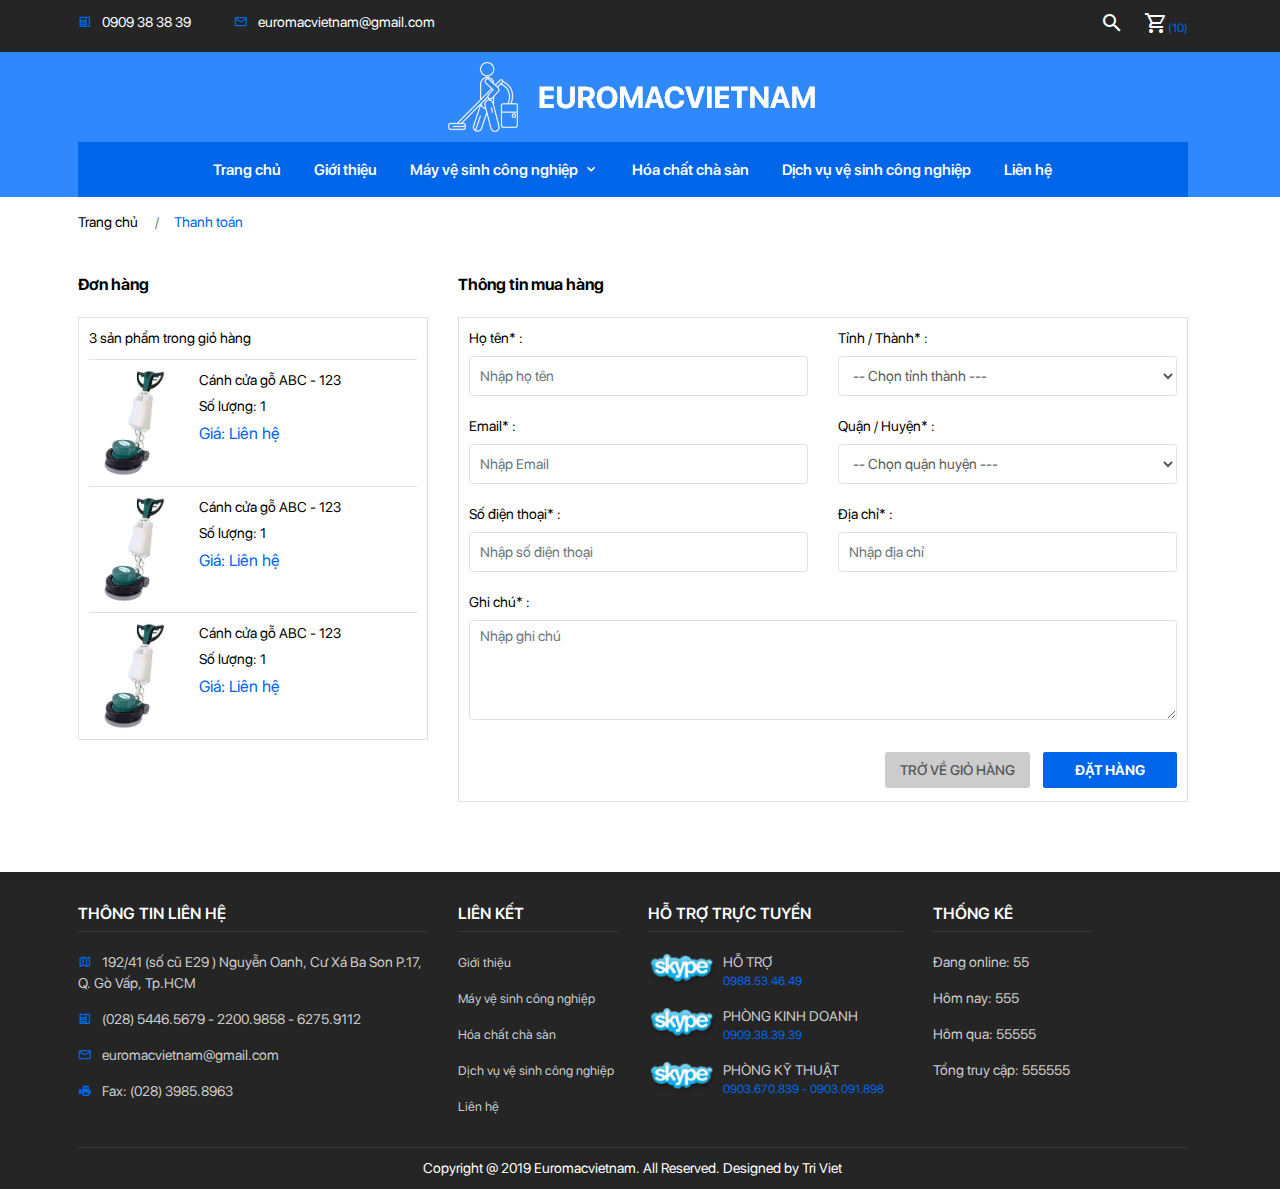
<file: view/thanh-toan.html>
<!DOCTYPE html>
<html lang="en">
  <head>
    <meta charset="UTF-8"/>
    <meta name="viewport" content="width=device-width, initial-scale=1.0"/>
    <meta http-equiv="X-UA-Compatible" content="ie=edge"/>
    <title>Euromacvietnam</title>
    <link rel="stylesheet" href="../css/bootstrap.min.css"/>
    <link rel="stylesheet" href="../css/mdb.min.css"/>
    <link rel="stylesheet" href="../css/owl.carousel.min.css"/>
    <link rel="stylesheet" href="../css/owl.theme.default.min.css"/>
    <link rel="stylesheet" href="../css/xzoom.css"/>
    <link rel="stylesheet" href="../css/magnific-popup.css"/>
    <link rel="stylesheet" href="../css/materialdesignicons.min.css"/>
    <link rel="stylesheet" href="../css/sweetalert2.min.css"/>
    <link rel="stylesheet" href="../css/swiper.min.css"/>
    <link rel="stylesheet" href="../css/layout.css"/>
    <link rel="shortcut icon" href="../img/favicon.png"/>
  </head>
  <body>
    <div class="go-top" title="Lên đầu trang"><span></span><span></span></div>
    <header>
      <section class="header-top">
        <div class="container">
          <div class="row">
            <div class="col-md-8 col-lg-9 col-sm-7 col-12">
              <ul>
                <li><i class="mdi mdi-deskphone"></i>0909 38 38 39</li>
                <li class="d-none d-md-inline-block"><i class="mdi mdi-email-outline"></i>euromacvietnam@gmail.com</li>
              </ul>
            </div>
            <div class="col-lg-3 col-md-4 col-sm-5 col-12 text-right">
              <div class="custom-header"><a class="toggleMenu d-inline-block d-lg-none"><i class="mdi mdi-menu"></i></a><a class="search-btn"><i class="mdi mdi-magnify"></i></a><a class="cart-btn" href="gio-hang.html" title="Nhấn để xem giỏ hàng"><i class="mdi mdi-cart-outline"></i><span>(10)</span></a></div>
            </div>
          </div>
          <div class="search-form">
            <form>
              <input type="text" placeholder="Nhập từ khóa"/>
              <select>
                <option value="">Chọn danh mục</option>
                <option value="">Chọn danh mục</option>
                <option value="">Chọn danh mục</option>
                <option value="">Chọn danh mục</option>
              </select>
              <button><i class="mdi mdi-magnify"></i></button>
            </form>
          </div>
        </div>
      </section>
      <section class="header-bottom">
        <div class="container">
          <div class="logo"><a href="index.html"><img src="../img/logo.png"/></a></div>
        </div>
      </section>
      <section class="menu wow">
        <div class="container">
          <div class="main-menu">
            <ul class="nav">
              <div class="nav-close"><i class="mdi mdi-close d-block d-lg-none"></i></div>
              <li class="nav-item"><a class="nav-link" href="index.html">Trang chủ</a></li>
              <li class="nav-item"><a class="nav-link" href="gioi-thieu.html">Giới thiệu</a></li>
              <li class="nav-item"><a class="nav-link" href="san-pham.html">Máy vệ sinh công nghiệp<i class="mdi mdi-chevron-down"></i></a>
                <div class="menu-down"> 
                  <ul>
                    <li><a href="san-pham.html">Máy chà sàn công nghiệp</a></li>
                    <li><a href="san-pham.html">Máy chà sàn công nghiệp</a></li>
                    <li><a href="san-pham.html">Máy chà sàn công nghiệp</a></li>
                    <li><a href="san-pham.html">Đĩa mài bê tông & Đĩa mài đá</a></li>
                    <li><a href="san-pham.html">Đĩa mài bê tông & Đĩa mài đá</a></li>
                    <li><a href="san-pham.html">Đĩa mài bê tông & Đĩa mài đá</a></li>
                    <li><a href="san-pham.html">Đĩa mài bê tông & Đĩa mài đá</a></li>
                    <li><a href="san-pham.html">Đĩa mài bê tông & Đĩa mài đá</a></li>
                    <li><a href="san-pham.html">Đĩa mài bê tông & Đĩa mài đá</a></li>
                    <li><a href="san-pham.html">Đĩa mài bê tông & Đĩa mài đá</a></li>
                    <li><a href="san-pham.html">Đĩa mài bê tông & Đĩa mài đá</a></li>
                    <li><a href="san-pham.html">Đĩa mài bê tông & Đĩa mài đá</a></li>
                    <li><a href="san-pham.html">Đĩa mài bê tông & Đĩa mài đá</a></li>
                    <li><a href="san-pham.html">Đĩa mài bê tông & Đĩa mài đá</a></li>
                    <li><a href="san-pham.html">Đĩa mài bê tông & Đĩa mài đá</a></li>
                    <li><a href="san-pham.html">Đĩa mài bê tông & Đĩa mài đá</a></li>
                    <li><a href="san-pham.html">Đĩa mài bê tông & Đĩa mài đá</a></li>
                    <li><a href="san-pham.html">Đĩa mài bê tông & Đĩa mài đá</a></li>
                    <li><a href="san-pham.html">Đĩa mài bê tông & Đĩa mài đá</a></li>
                    <li><a href="san-pham.html">Đĩa mài bê tông & Đĩa mài đá</a></li>
                    <li><a href="san-pham.html">Đĩa mài bê tông & Đĩa mài đá</a></li>
                    <li><a href="san-pham.html">Đĩa mài bê tông & Đĩa mài đá</a></li>
                    <li><a href="san-pham.html">Đĩa mài bê tông & Đĩa mài đá</a></li>
                    <li><a href="san-pham.html">Đĩa mài bê tông & Đĩa mài đá</a></li>
                    <li><a href="san-pham.html">Đĩa mài bê tông & Đĩa mài đá</a></li>
                  </ul>
                </div>
              </li>
              <li class="nav-item"><a class="nav-link" href="hoa-chat-cha-san.html">Hóa chất chà sàn</a></li>
              <li class="nav-item"><a class="nav-link" href="dich-vu-ve-sinh-cong-nghiep.html">Dịch vụ vệ sinh công nghiệp</a></li>
              <li class="nav-item"><a class="nav-link" href="lien-he.html">Liên hệ</a></li>
            </ul>
          </div>
        </div>
      </section>
      <div class="overlay-menu"></div>
    </header>
    <div class="modal quickview fade product-modal-1 show" tabindex="-1" role="dialog" aria-labelledby="exampleModalCenterTitle">
      <div class="modal-dialog modal-lg modal-dialog-centered" role="document">
        <div class="modal-content">
          <div class="modal-header">
            <h5 class="modal-title" id="exampleModalCenterTitle">Xem nhanh sản phẩm</h5>
            <button class="close" type="button" data-dismiss="modal" aria-label="Close"><span aria-hidden="true">×</span></button>
          </div>
          <div class="modal-body">
            <div class="row">
              <div class="col-lg-6">
                <div class="modal-img"><img src="../img/product-1.png"/></div>
              </div>
              <div class="col-lg-6">
                <div class="quickview-detail">
                  <h3>Logitech G502 Proteus Spectrum</h3>
                  <h4 class="price-product">Giá: Liên hệ</h4>
                  <h5>This is Photoshop's version  of Lorem Ipsum. Proin gravida nibh vel velit auctor aliquet. Aenean sollicitudin, lorem quis bibendum auctor, nisi elit consequat ipsum, nec sagittis sem nibh id elit. Duis sed odio sit amet nibh vulputate cursus a sit amet mauris. Morbi accumsan ipsum velit.</h5>
                  <div class="quantity"><span>Số lượng: </span>
                    <button class="waves-effect waves-light">-</button>
                    <input type="number" value="1" min="1"/>
                    <button class="waves-effect waves-light">+</button>
                    <button class="custom-cart">thêm vào giỏ</button>
                  </div>
                </div>
                <div class="tags">Thẻ tag: <span> <a href="#">Đặc sản Hàn quốc</a></span>,<span> <a href="#">Thời trang Hàn Quốc</a></span></div>
              </div>
            </div>
          </div>
          <div class="modal-footer">
            <button class="btn btn-light" type="button" data-dismiss="modal">Đóng</button>
          </div>
        </div>
      </div>
    </div>
    <article>
      <section class="bread-crumb">
        <div class="container">
          <div class="bc-icons">
            <nav aria-label="breadcrumb">
              <ol class="breadcrumb">
                <li class="breadcrumb-item"><a href="index.html">Trang chủ</a></li>
                <li class="breadcrumb-item active">Thanh toán</li>
              </ol>
            </nav>
          </div>
        </div>
      </section>
      <section class="pay-page">
        <div class="container">
          <form>
            <div class="row">
              <div class="col-lg-4">
                <div class="pay-page-title">
                  <h4>Đơn hàng</h4>
                </div>
                <div class="pay-order">
                  <p>3 sản phẩm trong giỏ hàng</p>
                  <div class="row">
                    <div class="col-lg-12">
                      <div class="box-pay-order"><img src="../img/product-1.png" alt=""/>
                        <h5><a href="chi-tiet-san-pham.html">Cánh cửa gỗ ABC - 123</a></h5>
                        <h5>Số lượng: 1</h5>
                        <h4>Giá: Liên hệ</h4>
                      </div>
                    </div>
                  </div>
                  <div class="row">
                    <div class="col-lg-12">
                      <div class="box-pay-order"><img src="../img/product-1.png" alt=""/>
                        <h5><a href="chi-tiet-san-pham.html">Cánh cửa gỗ ABC - 123</a></h5>
                        <h5>Số lượng: 1</h5>
                        <h4>Giá: Liên hệ</h4>
                      </div>
                    </div>
                  </div>
                  <div class="row">
                    <div class="col-lg-12">
                      <div class="box-pay-order"><img src="../img/product-1.png" alt=""/>
                        <h5><a href="chi-tiet-san-pham.html">Cánh cửa gỗ ABC - 123</a></h5>
                        <h5>Số lượng: 1</h5>
                        <h4>Giá: Liên hệ</h4>
                      </div>
                    </div>
                  </div>
                </div>
              </div>
              <div class="col-lg-8 order-lg-4">
                <div class="pay-info">
                  <div class="pay-page-title">
                    <h4>Thông tin mua hàng</h4>
                  </div>
                  <div class="pay-info-1">
                    <div class="row">
                      <div class="col-md-6">
                        <div class="form-group">
                          <label for="name">Họ tên* :</label>
                          <input class="form-control" id="name" type="text" placeholder="Nhập họ tên"/>
                        </div>
                      </div>
                      <div class="col-md-6">
                        <div class="form-group">
                          <label for="city">Tỉnh / Thành* :</label>
                          <select class="form-control" id="city">
                            <option value="">-- Chọn tỉnh thành ---</option>
                            <option value="">Thanh Hóa</option>
                            <option value="">Tiểu Vương Quốc</option>
                            <option value="">Hoa Thanh Quế</option>
                          </select>
                        </div>
                      </div>
                      <div class="col-md-6 order-6 order-md-0">
                        <div class="form-group">
                          <label for="email">Email* :</label>
                          <input class="form-control" id="email" type="email" placeholder="Nhập Email"/>
                        </div>
                      </div>
                      <div class="col-md-6">
                        <div class="form-group">
                          <label for="district">Quận / Huyện* :</label>
                          <select class="form-control" id="district">
                            <option value="">-- Chọn quận huyện ---</option>
                            <option value="">Thị xã Bỉm Sơn</option>
                            <option value="">Thị xã Sầm Sơn</option>
                            <option value="">Huyện Đông Sơn</option>
                            <option value="">Huyện Tĩnh Gia</option>
                            <option value="">Huyện Hà Trung</option>
                            <option value="">Huyện Yên Định</option>
                            <option value="">Huyện Mường Lát</option>
                            <option value="">Huyện Nga Sơn</option>
                          </select>
                        </div>
                      </div>
                      <div class="col-md-6">
                        <div class="form-group">
                          <label for="phone">Số điện thoại* :</label>
                          <input class="form-control" id="phone" type="tel" placeholder="Nhập số điện thoại"/>
                        </div>
                      </div>
                      <div class="col-md-6">
                        <div class="form-group">
                          <label for="address">Địa chỉ* :</label>
                          <input class="form-control" id="address" type="text" placeholder="Nhập địa chỉ"/>
                        </div>
                      </div>
                      <div class="col-md-12">
                        <div class="form-group">
                          <label for="content">Ghi chú* :</label>
                          <textarea class="form-control" id="content" placeholder="Nhập ghi chú"></textarea>
                        </div>
                      </div>
                    </div>
                    <div class="pay-info-2-btn text-right"><a href="gio-hang.html"><i class="fa fa-undo" aria-hidden="true"></i>Trở về giỏ hàng</a>
                      <button type="submit"><a class="order-btn">Đặt hàng</a></button>
                    </div>
                  </div>
                </div>
              </div>
            </div>
          </form>
        </div>
      </section>
    </article>
    <section class="footer">
      <div class="container">
        <div class="row">
          <div class="col-xl-4 col-lg-4 col-sm-6">
            <div class="contact">
              <h4>
                 thông tin liên hệ<i class="mdi mdi-chevron-down"></i></h4>
              <ul>
                <li><i class="mdi mdi-map-outline"></i>192/41 (số cũ E29 ) Nguyễn Oanh, Cư Xá Ba Son P.17, Q. Gò Vấp, Tp.HCM </li>
                <li><i class="mdi mdi-deskphone"></i>(028) 5446.5679 - 2200.9858 - 6275.9112</li>
                <li><i class="mdi mdi-email-outline"></i>euromacvietnam@gmail.com</li>
                <li><i class="mdi mdi-fax"></i>Fax: (028) 3985.8963</li>
              </ul>
            </div>
          </div>
          <div class="col-xl-2 col-lg-4 col-sm-6">
            <div class="link">
              <h4>
                 Liên kết<i class="mdi mdi-chevron-down"></i></h4>
              <ul>
                <li><a href="gioi-thieu.html">Giới thiệu</a></li>
                <li><a href="san-pham.html">Máy vệ sinh công nghiệp</a></li>
                <li><a href="hoa-chat-cha-san.html">Hóa chất chà sàn</a></li>
                <li><a href="dich-vu-ve-sinh-cong-nghiep.html">Dịch vụ vệ sinh công nghiệp</a></li>
                <li><a href="lien-he.html">Liên hệ</a></li>
              </ul>
            </div>
          </div>
          <div class="col-xl-3 col-lg-4 col-sm-6">
            <div class="support">
              <h4>
                 Hỗ trợ trực tuyến<i class="mdi mdi-chevron-down"></i></h4>
              <ul>
                <li><a href="#"><img src="../img/skype.png" title="Nhấn để liên hệ"/></a>
                  <h5>hỗ trợ</h5>
                  <h6>0988.53.46.49</h6>
                </li>
                <li><a href="#"><img src="../img/skype.png" title="Nhấn để liên hệ"/></a>
                  <h5>PHÒNG KINH DOANH </h5>
                  <h6>0909.38.39.39</h6>
                </li>
                <li><a href="#"><img src="../img/skype.png" title="Nhấn để liên hệ"/></a>
                  <h5>PHÒNG KỸ THUẬT </h5>
                  <h6>0903.670.839 - 0903.091.898</h6>
                </li>
              </ul>
            </div>
          </div>
          <div class="col-xl-2 d-lg-none col-sm-6 d-xl-block">
            <div class="statistical">
              <h4>
                 Thống kê<i class="mdi mdi-chevron-down"></i></h4>
              <ul>
                <li>
                   Đang online: <span>55</span></li>
                <li>
                   Hôm nay: <span>555</span></li>
                <li>
                   Hôm qua: <span>55555</span></li>
                <li>
                   Tổng truy cập: <span>555555</span></li>
              </ul>
            </div>
          </div>
        </div>
        <div class="copyright text-center">
          <h5>Copyright @ 2019 Euromacvietnam. All Reserved. Designed by Tri Viet</h5>
        </div>
      </div>
    </section>
    <script src="../js/jquery-3.3.1.min.js"></script>
    <script src="../js/bootstrap.min.js"></script>
    <script src="../js/mdb.min.js"></script>
    <script src="../js/owl.carousel.min.js"></script>
    <script src="../js/xzoom.min.js"></script>
    <script src="../js/magnific-popup.js"></script>
    <script src="../js/sweetalert2.min.js"></script>
    <script src="../js/swiper.min.js"></script>
    <script src="../js/layout.js"></script>
  </body>
</html>
</file>
<file: css/layout.css>
@charset "UTF-8";
@font-face {
  font-family: "SF Display";
  font-weight: 400;
  src: url("../fonts/SF-UI-Display-Regular.otf");
}
@font-face {
  font-family: "SF Display";
  font-weight: 500;
  src: url("../fonts/SF-UI-Display-Medium.otf");
}
@font-face {
  font-family: "SF Display";
  font-weight: 600;
  src: url("../fonts/SF-UI-Display-Semibold.otf");
}
@font-face {
  font-family: "SF Display";
  font-weight: bold;
  src: url("../fonts/SF-UI-Display-Bold.otf");
}
* {
  padding: 0;
  margin: 0;
  -webkit-box-sizing: border-box;
  -moz-box-sizing: border-box;
  box-sizing: border-box;
}

html {
  font-size: 14px;
}

body {
  font-family: "SF Display";
  color: black;
  margin: 0;
  margin-right: 15px;
  overflow-x: hidden;
  font-weight: 400;
  font-size: 14px;
  background: white;
}
body h1, body h2, body h3, body h4, body h5, body h6 {
  font-family: inherit;
  margin: 0;
  line-height: 1.5;
  font-weight: 400;
}
body h1 {
  font-size: 2.1em;
}
body h2 {
  font-size: 1.75em;
}
body h3 {
  font-size: 1.4em;
}
body h4 {
  font-size: 1.15em;
}
body h5 {
  font-size: 1em;
}
body h6 {
  font-size: 0.85em;
}
body a {
  outline: none;
  text-decoration: none;
  font-weight: 400;
  color: inherit;
}
body a:hover,
body a:focus {
  text-decoration: none;
  color: inherit;
}
body ul {
  margin: 0;
  padding: 0;
}
body li {
  list-style: none;
}
body img {
  border: none;
  max-height: 100%;
  max-width: 100%;
  width: auto;
  height: auto;
}
body section {
  margin-left: -15px !important;
  margin-right: -15px !important;
}
body .go-top {
  display: none;
  position: fixed;
  bottom: 15px;
  right: 15px;
  background: #0066E9;
  transition: 500ms;
  z-index: 1000;
  cursor: pointer;
  width: 40px;
  height: 40px;
  border-radius: 40px;
  transform: translateY(100px);
}
body .go-top:hover {
  background: #0066E9;
}
body .go-top:hover span:nth-child(1) {
  transform: rotate(-35deg);
  left: 7px;
  top: 18px;
}
body .go-top:hover span:nth-child(2) {
  transform: rotate(35deg);
  left: 19px;
  top: 18px;
}
body .go-top span {
  position: absolute;
  top: 20px;
  width: 15px;
  height: 2px;
  background: white;
  transition: 0.2s;
}
body .go-top span:nth-child(1) {
  left: 5px;
}
body .go-top span:nth-child(2) {
  left: 20px;
}
body button:focus {
  outline: none;
}
body input:focus,
body select:focus {
  box-shadow: 0 0 0 0.2rem rgba(0, 102, 233, 0.5);
}

body .xzoom-source img,
body .xzoom-preview img,
body .xzoom-lens img {
  z-index: 1051;
}
body .overlay-menu {
  width: 100%;
  height: 100%;
  position: fixed;
  left: 0;
  top: 0;
  z-index: 999;
  display: none;
  background: rgba(0, 0, 0, 0.2);
}
body .overlay-menu.overlay-in {
  display: block;
}
body .modal {
  cursor: url("../img/cursor.png"), auto;
  z-index: 1050;
}
body .mfp-bg {
  z-index: 1052;
}
body .mfp-wrap {
  z-index: 1053;
}
body .swal2-popup .swal2-styled.swal2-confirm {
  background: #0066E9;
}
body .swal2-popup .swal2-styled.swal2-confirm a {
  font-weight: 500;
}
body .ui-widget.ui-widget-content {
  z-index: 1050;
}

.pagination {
  margin-bottom: 10px;
}
.pagination .page-item .page-link {
  background: none;
  border: 1px solid #666;
  color: #585858;
  border-radius: 3px;
  transition: 0.3s;
  width: 40px;
  height: 40px;
  font-size: 16px;
  text-align: center;
  line-height: 25px;
  font-weight: bold;
  background: none;
}
.pagination .page-item .page-link:hover, .pagination .page-item .page-link:focus, .pagination .page-item .page-link.active {
  background: #0066E9;
  color: white;
}

.bread-crumb {
  color: black;
  margin-top: 15px;
  margin-bottom: 30px;
  text-align: left;
}
.bread-crumb .breadcrumb {
  background: none;
  padding: 0;
  margin-bottom: 0;
  justify-content: left;
}
.bread-crumb .breadcrumb .breadcrumb-item:first-child::before {
  content: none;
}
.bread-crumb .breadcrumb .breadcrumb-item:before {
  content: "/";
  padding-left: 10px;
  padding-right: 15px;
}
.bread-crumb .breadcrumb .breadcrumb-item:hover {
  color: #0066E9;
}
.bread-crumb .breadcrumb .breadcrumb-item.active {
  color: #0066E9;
}

.quickview {
  cursor: url("../img/cursor.png"), auto;
}
.quickview .modal-content {
  cursor: default;
}
.quickview .modal-content .modal-body img {
  margin-bottom: -5px;
}
.quickview .modal-content .modal-body h3 {
  font-weight: bold;
  margin-bottom: 15px;
}
.quickview .modal-content .modal-body h5 {
  margin-bottom: 15px;
}
.quickview .modal-content .modal-body h4 {
  color: #0066E9;
  font-weight: bold;
  margin-bottom: 15px;
}
.quickview .modal-content .modal-body h4 span {
  font-weight: 400;
  color: #585858;
  text-decoration: line-through;
  margin-left: 20px;
}
.quickview .modal-content .modal-body p {
  margin-bottom: 20px;
  color: #656565;
}
.quickview .modal-content .modal-body input {
  width: 40px;
  height: 40px;
  padding-left: 5px;
  margin: 0 5px;
  border: 1px solid #e1e1e1;
  border-radius: 3px;
  margin-bottom: 20px;
  padding-top: 3px;
}
.quickview .modal-content .modal-body .cart-btn {
  border: 2px solid #0066E9;
}
.quickview .modal-content .modal-body .cart-btn:hover {
  background: none;
  border-color: black;
}
.quickview .modal-content .modal-body .xzoom-thumbs a {
  background: none;
  margin: 1px;
}
.quickview .modal-content .modal-body .xzoom-thumbs .xactive {
  border: 1px solid #0066E9;
}
.quickview .modal-content .modal-body .tags {
  padding-top: 10px;
  margin-top: 10px;
  border-top: 1px solid #e1e1e1;
}
.quickview .quantity span {
  margin-right: 5px;
}
.quickview .quantity input {
  background: none;
  border: 0;
  width: 35px;
  margin-left: 20px;
  font-size: 16px;
  margin-bottom: 5px;
}
.quickview .quantity button {
  font-size: 14px;
  cursor: pointer;
  transition: 0.2s;
  background: black;
  border: 0;
  width: 20px;
  height: 20px;
  border-radius: 3px;
  color: white;
  line-height: 19px;
}
.quickview .quantity button:hover {
  background: #0066E9;
}
.quickview .quantity button.custom-cart {
  background: #0066E9;
  border: 0;
  padding: 0 14px;
  height: 40px;
  width: auto;
  text-transform: uppercase;
  line-height: 40px;
  font-weight: 500;
  cursor: pointer;
  border-radius: 3px;
  transition: 0.5s;
  border: 1px solid #0066E9;
  margin-left: 10px;
}
.quickview .quantity button.custom-cart:hover {
  color: #0066E9;
  background: none;
}
.quickview .quantity .custom-wishlist {
  background: white;
  margin-left: 5px;
  border: 1px solid white;
}
.quickview .quantity .custom-wishlist:hover {
  border-color: #0066E9;
}
.quickview .tags span a {
  color: #0066E9;
}
.quickview .tags span a:hover {
  text-decoration: underline;
}

.modal-img {
  position: relative;
}
.modal-img .owl-theme .owl-nav button.owl-prev,
.modal-img .owl-theme .owl-nav button.owl-next {
  position: absolute;
  top: 30% !important;
  font-size: 30px !important;
  transition: 0.5s;
  color: #666;
  border: 0 !important;
  width: 0 !important;
  height: 0 !important;
}
.modal-img .owl-theme .owl-nav button.owl-prev:hover,
.modal-img .owl-theme .owl-nav button.owl-next:hover {
  color: #0066E9 !important;
}
.modal-img .owl-theme .owl-nav button.owl-prev:focus,
.modal-img .owl-theme .owl-nav button.owl-next:focus {
  outline: none;
}
.modal-img .owl-theme .owl-nav button.owl-prev {
  left: 0;
}
.modal-img .owl-theme .owl-nav button.owl-next {
  right: 0;
}

.cart-page {
  margin-top: 40px;
  margin-bottom: 40px;
}
.cart-page-product {
  margin-bottom: 30px;
}
.cart-page-product table {
  border: 1px solid #cccccc;
}
.cart-page-product table thead {
  background: #e1e1e1;
  border: none;
}
.cart-page-product table thead th {
  border-right: 1px solid #cccccc;
  text-align: center;
  font-weight: 500;
}
.cart-page-product table tbody td {
  text-align: center;
}
.cart-page-product table tbody h4 {
  font-weight: bold;
}
.cart-page-product .table-dark {
  background: transparent;
}
.cart-page-product .table-responsive > .table-bordered {
  border-top: 1px solid #cccccc;
  background: white;
}
.cart-page-product-1 {
  text-align: left !important;
  color: black;
}
.cart-page-product-1 img {
  width: 100px;
  float: left;
  margin-right: 10px;
}
.cart-page-product-1 h5 {
  transition: 0.5s;
}
.cart-page-product-1 h5 a {
  color: black;
  overflow: hidden;
  display: -webkit-box;
  -webkit-line-clamp: 2;
  -webkit-box-orient: vertical;
  font-weight: 500;
}
.cart-page-product-1 h5 a:hover {
  color: #0066E9;
}
.cart-page-product-1 i {
  margin-top: 5px;
  transition: 0.5s;
  color: black;
  font-size: 20px;
}
.cart-page-product-1 i:hover {
  color: #0066E9;
}
.cart-page-product .quantity {
  text-align: center;
}
.cart-page-product .quantity input {
  width: 40px;
  height: 40px;
  text-align: center;
  border: 1px solid #959595;
  background: none;
  color: #585858;
  outline-color: #0066E9;
  border-radius: 3px;
  margin-bottom: 10px;
  margin-left: 5px;
}
.cart-page-product .quantity button {
  font-size: 14px;
  cursor: pointer;
  transition: 0.2s;
  background: #959595;
  border: 0;
  width: 20px;
  height: 20px;
  border-radius: 3px;
  color: white;
  line-height: 19px;
  margin-bottom: 5px;
}
.cart-page-product .quantity button:hover {
  background: #0066E9;
}
.cart-page-product-3 h4 {
  color: #0066E9;
}
.cart-page-total {
  border: 1px solid #e1e1e1;
  padding: 10px;
  margin-bottom: 30px;
  color: black;
}
.cart-page-total-title {
  border-bottom: 1px solid #e1e1e1;
  margin-bottom: 10px;
  font-weight: 500;
}
.cart-page-total .table-dark {
  background: none;
  font-size: 12px;
}
.cart-page-total .table-dark .total-over {
  color: #0066E9;
}
.cart-page-total input {
  height: 40px;
  width: 100%;
  border: 1px solid #e1e1e1;
  background: none;
  padding-left: 10px;
  font-style: italic;
  color: #cccccc;
}
.cart-page-total input:focus {
  outline-color: #0066E9;
}
.cart-page-total button {
  background: #383838;
  color: #cccccc;
  border: none;
  padding: 5px 10px;
  margin-bottom: 10px;
  margin-top: 10px;
  cursor: pointer;
  transition: 0.3s;
}
.cart-page-total button:hover, .cart-page-total button:focus {
  background: #0066E9;
  color: black;
  outline: none;
}
.cart-page-total-btn {
  margin-top: 30px;
  text-align: center;
}
.cart-page-total-btn a {
  text-transform: uppercase;
  padding: 15px 30px;
  color: white;
  background: #0066E9;
  border: 2px solid #0066E9;
  border-radius: 3px;
  font-weight: bold;
}
.cart-page-total-btn a:hover {
  background: none;
  color: #0066E9;
}
.cart-page-btn button {
  background: none;
  border: none;
  outline: none;
  cursor: pointer;
  color: #383838;
  margin-left: 5px;
  margin-bottom: 30px;
}
.cart-page-btn button:hover {
  color: white;
  background: #0066E9;
}
.cart-page-btn a {
  text-transform: uppercase;
  padding: 10px 15px;
  background: #cccccc;
  color: #383838;
  transition: 0.3s;
  border-radius: 3px;
  font-weight: 500;
}
.cart-page-btn a:hover {
  color: white;
  background: #0066E9;
}

.pay-page {
  margin: 40px 0;
  color: black;
}
.pay-page-title h4 {
  margin-bottom: 20px;
  font-weight: bold;
  color: black;
}
.pay-page .pay-info-1 {
  border: 1px solid #e1e1e1;
  padding: 10px;
  padding-bottom: 0;
  margin-bottom: 30px;
  background: white;
}
.pay-page .pay-info-1 input,
.pay-page .pay-info-1 select {
  height: 40px;
  border: 1px solid #e1e1e1;
  background: none;
  color: #585858;
  font-size: 14px;
}
.pay-page .pay-info-1 input:hover, .pay-page .pay-info-1 input:focus,
.pay-page .pay-info-1 select:hover,
.pay-page .pay-info-1 select:focus {
  box-shadow: 0 0 0 0.1rem #0066E9;
}
.pay-page .pay-info-1 textarea {
  background: none;
  border: 1px solid #e1e1e1;
  height: 100px;
  font-size: 14px;
}
.pay-page .pay-info-1 textarea:hover, .pay-page .pay-info-1 textarea:focus {
  box-shadow: 0 0 0 0.1rem #0066E9;
}
.pay-page .pay-info-1 .form-group {
  margin-bottom: 20px;
}
.pay-page .pay-info-2 {
  border: 1px solid #e1e1e1;
  padding: 10px;
  color: #585858;
}
.pay-page .pay-info-2 td {
  text-align: center;
}
.pay-page .pay-info-2 .pay-total {
  color: #0066E9;
  font-weight: 500;
  font-size: 16px;
}
.pay-page .pay-info-2-btn {
  margin-top: 20px;
  margin-bottom: 20px;
}
.pay-page .pay-info-2-btn button {
  background: none;
  color: #585858;
  border: none;
  margin-left: 10px;
  cursor: pointer;
}
.pay-page .pay-info-2-btn button:focus {
  outline: none;
}
.pay-page .pay-info-2-btn a {
  background: #cccccc;
  color: #585858;
  padding: 10px 15px;
  border-radius: 3px;
  transition: 0.3s;
  font-weight: 500;
  text-transform: uppercase;
}
.pay-page .pay-info-2-btn a:hover {
  background: #0066E9;
  color: white;
}
.pay-page .pay-info-2-btn .order-btn {
  padding: 8px 30px;
  font-weight: bold;
  text-transform: uppercase;
  color: white;
  background: #0066E9;
  border: 2px solid #0066E9;
}
.pay-page .pay-info-2-btn .order-btn:hover {
  background: none;
  color: #0066E9;
}
.pay-page .pay-order {
  border: 1px solid #e1e1e1;
  padding: 10px;
  margin-bottom: 30px;
  background: white;
}
.pay-page .pay-order p {
  margin: 0;
}
.pay-page .pay-order .box-pay-order {
  padding-top: 10px;
  margin-top: 10px;
  border-top: 1px solid #e1e1e1;
}
.pay-page .pay-order .box-pay-order img {
  width: 100px;
  margin-right: 10px;
  float: left;
  position: relative;
}
.pay-page .pay-order .box-pay-order h5 {
  margin-bottom: 5px;
}
.pay-page .pay-order .box-pay-order h5 a {
  overflow: hidden;
  display: -webkit-box;
  -webkit-line-clamp: 1;
  -webkit-box-orient: vertical;
  transition: 0.5s;
}
.pay-page .pay-order .box-pay-order h5 a:hover {
  color: #0066E9;
}
.pay-page .pay-order .box-pay-order h4 {
  color: #0066E9;
}

.contact-page {
  margin-bottom: 50px;
}
.contact-page .box-contact {
  color: black;
}
.contact-page .box-contact input {
  height: 40px;
}
.contact-page .box-contact textarea {
  height: 100px;
}

.footer {
  background: #252525;
  color: white;
  padding-top: 30px;
}
.footer h4 {
  margin-bottom: 20px;
  padding-bottom: 5px;
  border-bottom: 1px solid #383838;
  text-transform: uppercase;
  font-weight: 600;
}
.footer h4 i {
  float: right;
  margin-top: -4px;
  display: none;
}
.footer ul li {
  margin-bottom: 15px;
  color: #ccc;
}
.footer ul li i {
  margin-right: 10px;
  color: #0066E9;
  font-size: 14px;
}
.footer ul li a {
  color: #ccc;
  transition: 0.3s;
  font-size: 0.9em;
}
.footer ul li a:hover {
  color: #0066E9;
}
.footer i {
  font-size: 20px;
  margin-right: 15px;
  transition: 0.3s;
}
.footer i:hover {
  color: #0066E9;
}
.footer .support h5 {
  text-transform: uppercase;
}
.footer .support img {
  float: left;
  margin-right: 5px;
  width: 70px;
}
.footer .support h6 {
  color: #0066E9;
}
.footer .copyright {
  margin-top: 15px;
  padding: 10px 0;
  border-top: 1px solid #383838;
}

.header-top {
  background: #252525;
  color: white;
  padding: 5px 0;
}
.header-top ul li {
  display: inline-block;
  margin-left: 40px;
  padding-top: 7px;
}
.header-top ul li:first-child {
  margin: 0;
}
.header-top ul li i {
  padding-right: 10px;
  color: #0066E9;
}
.header-top .custom-header a {
  font-size: 24px;
  margin-left: 20px;
  transition: 0.3s;
}
.header-top .custom-header a:hover {
  color: #0066E9;
}
.header-top .custom-header a:hover span {
  color: white;
}
.header-top .custom-header a span {
  color: #0066E9;
  font-size: 12px;
  transition: 0.3s;
}

.header-bottom {
  text-align: center;
  background: #2F89FC;
  padding: 10px 0;
}
.header-bottom img {
  transition: 0.3s;
}
.header-bottom img:hover {
  filter: brightness(0.7);
}

.search-form {
  position: relative;
  height: 0;
  z-index: 10;
  transition: 0.5s;
  transform: translateY(-50%) scaleY(0);
  margin-top: 5px;
}
.search-form.active {
  transform: translateY(0) scaleY(1);
  height: 40px;
}
.search-form input {
  width: 100%;
  height: 40px;
  background: white;
  border: 2px solid #0066E9;
  padding-left: 15px;
  display: block;
}
.search-form input:focus {
  box-shadow: none;
  border-color: #0066E9;
}
.search-form select {
  width: 200px;
  height: 40px;
  background: white;
  border: 2px solid #0066E9;
  position: absolute;
  top: 0;
  right: 40px;
  display: block;
}
.search-form select:focus {
  box-shadow: none;
  border-color: #0066E9;
  outline: none;
}
.search-form button {
  width: 40px;
  height: 40px;
  background: #0066E9;
  border: 0;
  font-size: 20px;
  color: white;
  position: absolute;
  top: 0;
  right: 0;
  cursor: pointer;
  transition: 0.3s;
  border: 2px solid #0066E9;
  display: block;
}
.search-form button:hover {
  background: #2F89FC;
}

.menu {
  z-index: 1000;
  background: #2F89FC;
  position: relative;
}
.menu.down {
  position: fixed;
  width: 100%;
  background: white;
  top: 0;
  right: 15px;
  z-index: 1000;
  background: #0066E9;
}
.menu .main-menu {
  position: relative;
  background: #0066E9;
}
.menu .main-menu .toggleMenu {
  cursor: pointer;
  display: none;
  color: black;
  margin: 10px 0;
  z-index: 10000;
  transition: 500ms;
}
.menu .main-menu .toggleMenu i {
  font-size: 26px;
}
.menu .main-menu .nav {
  display: block;
  text-align: center;
}
.menu .main-menu .nav li {
  transition: 0.5s;
  display: inline-block;
  padding: 15px;
}
.menu .main-menu .nav li:hover .menu-down {
  transform: none;
  transition: 0.3s;
}
.menu .main-menu .nav li i {
  color: white;
  padding-left: 5px;
  font-size: 16px;
  transition: 0.5s;
}
.menu .main-menu .nav li .active {
  color: black;
}
.menu .main-menu .nav li .active i {
  color: black;
}
.menu .main-menu .nav li a {
  font-weight: 600;
  font-size: 15px;
  transition: 0.5s;
  color: white;
  padding: 0;
  display: initial;
}
.menu .main-menu .nav li a:hover {
  color: black;
}
.menu .main-menu .nav li a:hover i {
  color: black;
}
.menu .main-menu .nav li .menu-down {
  width: 1110px;
  background: white;
  box-shadow: 0 3px 6px rgba(0, 0, 0, 0.16);
  position: absolute;
  top: 55px;
  left: 0;
  border: 1px solid #e1e1e1;
  padding: 30px;
  padding-bottom: 15px;
  transform: translateY(-50%) scaleY(0);
  transition: 0.3s;
}
.menu .main-menu .nav li .menu-down ul {
  text-align: left;
}
.menu .main-menu .nav li .menu-down ul li {
  width: 24%;
  padding: 0;
  padding-bottom: 20px;
}
.menu .main-menu .nav li .menu-down ul li a {
  color: black;
  font-size: 14px;
  font-weight: 400;
}
.menu .main-menu .nav li .menu-down ul li a:hover {
  color: #0066E9;
}

.title-page {
  text-align: center;
}
.title-page h1 {
  margin-bottom: 30px;
  font-weight: bold;
  text-transform: uppercase;
  letter-spacing: 0.2rem;
  content: "";
  display: inline-block;
  background-repeat: no-repeat;
  -webkit-text-fill-color: transparent;
  background: -o-linear-gradient(transparent, transparent);
  -webkit-background-clip: text;
  background-image: -webkit-linear-gradient(transparent, transparent), url("../img/iconbox-bg.gif");
  background-position: left;
  background-size: 125%;
  text-align: center;
}
.title-page h1::before {
  width: 100%;
  height: 1px;
  background: black;
  position: absolute;
  top: 0;
  left: 0;
}

.slider {
  position: relative;
  border-bottom: 1px solid #e1e1e1;
}
.slider .slider-text {
  position: absolute;
  top: 50%;
  left: calc(50% - 300px);
  transform: translate(-50%, -50%);
  width: 500px;
}
.slider .slider-text h1 {
  font-size: 2.5rem;
  font-weight: bold;
  margin-bottom: 10px;
}
.slider .slider-text h4 {
  margin-bottom: 30px;
}
.slider .slider-text a {
  padding: 10px 30px;
  border: 2px solid #0066E9;
  color: #0066E9;
  text-transform: uppercase;
  font-weight: 600;
  transition: 0.3s;
}
.slider .slider-text a:hover {
  color: white;
  background: #0066E9;
}
.slider .slider-text a i {
  padding-left: 10px;
}
.slider .owl-theme .owl-dots {
  position: absolute;
  top: 50%;
  right: 30px;
  transform: translateY(-50%);
  margin-top: 0;
}
.slider .owl-theme .owl-dots .owl-dot {
  display: block;
}
.slider .owl-theme .owl-dots .owl-dot.active span {
  background: #0066E9;
}
.slider .owl-theme .owl-dots .owl-dot span {
  width: 30px;
  height: 30px;
  margin: 5px 0;
  display: block;
  background: black;
  border-radius: 0;
  position: relative;
  color: white;
  font-size: 14px;
  line-height: 30px;
  text-align: center;
}

.category {
  margin: 50px 0;
}
.category .container {
  display: grid;
  grid-template-areas: "box1 box2" "box1 box3";
  grid-gap: 30px;
  height: 540px;
}
.category .box-cate-1 {
  grid-area: box1;
}
.category .box-cate-2 {
  grid-area: box2;
}
.category .box-cate-3 {
  grid-area: box3;
}
.category .box-cate {
  overflow: hidden;
}
.category .box-cate:hover img {
  transform: scale(1.2);
}
.category .box-cate img {
  transition: 1s;
}

.product {
  background: #f4f4f4;
  padding: 50px 0;
  margin-bottom: 50px;
}
.product .swiper-container {
  overflow-x: hidden;
  overflow-y: initial;
  padding-bottom: 60px;
}
.product-all {
  text-align: center;
}
.product-all a {
  padding: 15px 30px;
  background: white;
  border: 1px solid #585858;
  color: #585858;
  font-size: 1.2rem;
  font-weight: 600;
  text-transform: uppercase;
  transition: 0.3s;
}
.product-all a i {
  padding-left: 10px;
}
.product-all a:hover {
  color: white;
  background: #0066E9;
  border-color: #0066E9;
}

.box-product {
  background: white;
  border: 1px solid #e1e1e1;
  box-shadow: 0 3px 6px rgba(0, 0, 0, 0.16);
  position: relative;
}
.box-product-img {
  overflow: hidden;
  margin-bottom: 15px;
  text-align: center;
  height: 255px;
  z-index: 0;
}
.box-product-img:hover img {
  transform: scale(1.2);
}
.box-product-img img {
  padding-top: 10px;
  transition: 0.3s;
}
.box-product-detail p {
  color: #0066E9;
  margin-bottom: 0;
}
.box-product-detail h5 {
  margin-bottom: 5px;
  padding: 0 10px;
}
.box-product-detail h5 a {
  overflow: hidden;
  display: -webkit-box;
  -webkit-line-clamp: 1;
  -webkit-box-orient: vertical;
  transition: 0.3s;
}
.box-product-detail h5 a:hover {
  color: #0066E9;
}
.box-product-detail h6 {
  margin-bottom: 20px;
  color: #585858;
}
.box-product-custom {
  border: 1px solid #e1e1e1;
  padding: 15px 0;
  position: absolute;
  bottom: 0;
  left: 0;
  width: 100%;
  background: white;
  z-index: 10;
  box-shadow: 0 3px 6px rgba(0, 0, 0, 0.16);
  transition: 0.3s;
  opacity: 0;
}
.box-product-custom a {
  border-radius: 30px;
  padding: 7px 8px;
  font-size: 16px;
  transition: 0.3s;
}
.box-product-custom a.custom-cart {
  background: #0066E9;
  color: white;
  padding: 7px 20px;
  margin-right: 10px;
  border: 2px solid #0066E9;
}
.box-product-custom a.custom-cart:hover {
  color: #0066E9;
  background: none;
}
.box-product-custom a.custom-cart i {
  padding-right: 10px;
}
.box-product-custom a.custom-quickview {
  border: 2px solid #656565;
}
.box-product-custom a.custom-quickview:hover {
  color: white;
  background: #0066E9;
  border-color: #0066E9;
}
.box-product:hover .box-product-custom {
  z-index: 10;
  bottom: -20px;
  opacity: 1;
}

.box-service {
  position: relative;
  overflow: hidden;
  margin-bottom: 30px;
}
.box-service:hover img {
  transform: scale(1.2);
}
.box-service:hover h4 {
  background: #0066E9;
}
.box-service img {
  transition: 0.3s;
}
.box-service h4 {
  position: absolute;
  bottom: 20px;
  width: calc(100% - 40px);
  left: 20px;
  height: 50px;
  line-height: 50px;
  overflow: hidden;
  display: -webkit-box;
  -webkit-line-clamp: 1;
  -webkit-box-orient: vertical;
  text-align: center;
  background: rgba(0, 0, 0, 0.5);
  color: white;
  font-weight: 600;
  transition: 0.3s;
}

.partner {
  margin-top: 20px;
  padding: 40px 0;
  background: #f4f4f4;
}

.product-page {
  margin-bottom: 40px;
}
.product-page .container {
  display: grid;
  grid-template-columns: 250px calc(100% - 280px);
  grid-gap: 30px;
}
.product-page .left {
  margin-bottom: 50px;
}
.product-page .left h4 {
  background: #0066E9;
  text-transform: uppercase;
  padding: 15px 0;
  text-align: center;
  width: 100%;
  color: white;
  font-weight: 600;
}
.product-page .left ul {
  padding: 20px;
  border: 1px solid #0066E9;
}
.product-page .left ul li {
  padding-bottom: 12px;
  margin-bottom: 12px;
  border-bottom: 1px solid #e1e1e1;
}
.product-page .left ul li:last-child {
  padding-bottom: 0;
  margin-bottom: 0;
  border-bottom: 0;
}
.product-page .left ul li a {
  overflow: hidden;
  display: -webkit-box;
  -webkit-line-clamp: 1;
  -webkit-box-orient: vertical;
  transition: 0.3s;
}
.product-page .left ul li a:hover {
  color: #0066E9;
}
.product-page .main .title-page h1 {
  letter-spacing: 0;
}
.product-page .main-zone {
  display: grid;
  grid-template-columns: repeat(3, 1fr);
  grid-gap: 30px;
  margin-bottom: 40px;
}
.product-page .main .product-detail-1-img .xzoom-thumbs {
  margin-top: 10px;
  margin-bottom: 30px;
  padding: 0 25px;
  position: relative;
}
.product-page .main .product-detail-1-img .xzoom-thumbs img {
  width: auto;
  height: 80px;
}
.product-page .main .product-detail-1-img .xzoom-thumbs .xzoom-gallery:hover {
  border-color: #0066E9;
}
.product-page .main .product-detail-1-img .xzoom-thumbs .xactive {
  border-color: #0066E9;
  box-shadow: 0px 0px 3px 0px #0066E9;
}
.product-page .main .product-detail-1-img .xzoom-thumbs .owl-theme .owl-nav button.owl-prev,
.product-page .main .product-detail-1-img .xzoom-thumbs .owl-theme .owl-nav button.owl-next {
  position: absolute;
  top: 40%;
  font-size: 30px;
  transition: 0.5s;
  transform: translateY(-50%);
}
.product-page .main .product-detail-1-img .xzoom-thumbs .owl-theme .owl-nav button.owl-prev:hover, .product-page .main .product-detail-1-img .xzoom-thumbs .owl-theme .owl-nav button.owl-prev:focus,
.product-page .main .product-detail-1-img .xzoom-thumbs .owl-theme .owl-nav button.owl-next:hover,
.product-page .main .product-detail-1-img .xzoom-thumbs .owl-theme .owl-nav button.owl-next:focus {
  color: #0066E9;
  background: none;
  outline: none;
}
.product-page .main .product-detail-1-img .xzoom-thumbs .owl-theme .owl-nav button.owl-prev {
  left: -12%;
}
.product-page .main .product-detail-1-img .xzoom-thumbs .owl-theme .owl-nav button.owl-next {
  right: -12%;
}
.product-page .main .product-detail-1-detail {
  color: #585858;
  margin-bottom: 30px;
}
.product-page .main .product-detail-1-detail h2 {
  font-weight: bold;
  margin-bottom: 5px;
  color: black;
}
.product-page .main .product-detail-1-detail p {
  color: #585858;
  margin-bottom: 10px;
}
.product-page .main .product-detail-1-detail h4 {
  color: #0066E9;
  font-weight: bold;
  margin-bottom: 20px;
}
.product-page .main .product-detail-1-detail h4 span {
  color: #585858;
  font-weight: 400;
  text-decoration: line-through;
  margin-left: 30px;
}
.product-page .main .product-detail-1-detail h5 {
  padding-bottom: 30px;
  margin-bottom: 30px;
  border-bottom: 1px solid #e1e1e1;
}
.product-page .main .product-detail-1-detail .quantity a {
  margin: 0 10px;
  transition: 0.5s;
}
.product-page .main .product-detail-1-detail .quantity a:hover {
  color: #0066E9;
}
.product-page .main .product-detail-1-detail .quantity input {
  width: 40px;
  height: 40px;
  text-align: center;
  border: 1px solid #959595;
  background: none;
  color: #585858;
  outline-color: #0066E9;
  border-radius: 3px;
  margin-bottom: 10px;
  margin-left: 5px;
}
.product-page .main .product-detail-1-detail .quantity button {
  font-size: 14px;
  cursor: pointer;
  transition: 0.2s;
  background: black;
  border: 0;
  width: 20px;
  height: 20px;
  border-radius: 3px;
  color: white;
  line-height: 19px;
}
.product-page .main .product-detail-1-detail .quantity button:hover {
  background: #0066E9;
}
.product-page .main .product-detail-1-detail .quantity button.custom-cart {
  background: #0066E9;
  color: white;
  height: 40px;
  width: 130px;
  padding: 0 10px;
  text-transform: uppercase;
  font-weight: bold;
  border-radius: 3px;
  cursor: pointer;
  transition: 0.5s;
  border: 2px solid #0066E9;
  margin-left: 5px;
}
.product-page .main .product-detail-1-detail .quantity button.custom-cart:hover, .product-page .main .product-detail-1-detail .quantity button.custom-cart:focus {
  background: none;
  color: #0066E9;
  box-shadow: none;
  outline: none;
}
.product-page .main .product-detail-2-title .nav-tabs {
  border-bottom: 2px solid #383838;
  margin-bottom: 30px;
}
.product-page .main .product-detail-2-title .nav-tabs .nav-item {
  margin-bottom: -2px;
}
.product-page .main .product-detail-2-title .nav-tabs .nav-item .nav-link {
  padding-bottom: 11px;
  border: none;
  border-bottom: 2px solid #383838;
  transition: 0.5s;
  font-weight: bold;
}
.product-page .main .product-detail-2-title .nav-tabs .nav-item .nav-link.active, .product-page .main .product-detail-2-title .nav-tabs .nav-item .nav-link:hover {
  background: none;
  border: none;
  border-bottom: 2px solid #0066E9;
  padding-bottom: 11px;
  color: #0066E9;
}
.product-page .main .similar h2 {
  padding-top: 20px;
  margin-top: 40px;
  border-top: 2px solid #555555;
  text-align: center;
}

.service-page {
  margin-bottom: 40px;
}

.page-detail {
  margin-bottom: 40px;
}
.page-detail img {
  margin-bottom: 20px;
}
.page-detail .similar {
  margin-top: 50px;
}

@media (max-width: 1200px) {
  body {
    margin-left: 15px;
    font-size: calc(9px + 0.4vmax);
  }

  .menu .main-menu .nav li {
    padding: 13px;
  }
  .menu .main-menu .nav li a {
    font-size: 14px;
  }
  .menu .main-menu .nav li .menu-down {
    width: 930px;
    top: 51px;
  }
  .menu .main-menu .nav li .menu-down ul li {
    width: 33%;
  }

  .category .container {
    height: 450px;
  }

  .slider .slider-text {
    left: calc(50% - 240px);
    width: 440px;
  }

  .box-product-custom {
    display: none;
  }

  .product-page .main-zone {
    grid-gap: 15px;
  }
}
@media (max-width: 992px) {
  .header-top {
    position: fixed;
    top: -1px;
    right: 15px;
    width: 100%;
    height: 50px;
    z-index: 999;
  }
  .header-top ul li {
    padding: 10px 0;
  }
  .header-top .custom-header {
    margin-top: 3px;
  }

  .header-bottom {
    padding-top: 60px;
  }

  .menu {
    height: auto;
    background: white;
    position: fixed;
    top: 0;
  }
  .menu .main-menu {
    border: 0;
    position: absolute;
    left: -15px;
    top: 0;
    width: 100%;
  }
  .menu .main-menu .toggleMenu, .menu .main-menu .search-btn {
    display: block;
    position: absolute;
    right: 30px;
    top: 93px;
    margin: 15px 0;
    z-index: 10;
    color: black;
    border-radius: 3px;
    padding: 1px 8px;
  }
  .menu .main-menu .nav {
    display: block;
    text-align: left;
    background: black;
    position: absolute;
    width: 300px;
    transform: translate(-300px, 0);
    margin-top: -2px;
    transition: 0.3s;
    height: 100vh;
    opacity: 0;
    padding-top: 30px;
    left: 15px;
    z-index: 1010;
    color: white;
    overflow: scroll;
  }
  .menu .main-menu .nav.out {
    transform: translate(0, 0);
    opacity: 1;
  }
  .menu .main-menu .nav li {
    display: block;
    padding: 20px 30px;
  }
  .menu .main-menu .nav li:first-child {
    margin-top: 30px;
  }
  .menu .main-menu .nav li:hover a {
    border-bottom: 0;
  }
  .menu .main-menu .nav li a {
    line-height: 1.5;
    padding: 0;
    padding-bottom: 5px;
    font-weight: 600;
    text-transform: uppercase;
    font-size: 15px;
  }
  .menu .main-menu .nav li .active {
    border-bottom: 1px solid #0066E9;
    background: none;
    color: #0066E9;
  }
  .menu .main-menu .nav li .menu-down {
    width: 300px;
    top: 50px;
    transform: translateX(-300px);
    padding-top: 0;
  }
  .menu .main-menu .nav li .menu-down:hover::before {
    display: none;
  }
  .menu .main-menu .nav li .menu-down::before {
    content: "Trở lại";
    font-size: 12px;
    position: absolute;
    top: -33px;
    left: 15px;
  }
  .menu .main-menu .nav li .menu-down ul li {
    width: 100%;
  }
  .menu .main-menu .nav li .menu-down ul li:first-child {
    margin-top: 20px;
  }
  .menu .main-menu .nav li .menu-down ul li a {
    text-transform: initial;
  }

  .nav-close {
    position: absolute;
    font-size: 24px;
    top: 10px;
    right: 10px;
    color: white;
  }

  .category .container {
    height: 335px;
  }

  .slider .slider-text {
    left: calc(50% - 200px);
    width: 300px;
  }
  .slider .slider-text h1 {
    font-size: 20px;
  }
  .slider .slider-text h4 {
    font-size: 13px;
  }

  .product-page .container {
    display: block;
  }
  .product-page .container .left {
    display: none;
  }
  .product-page .main-zone {
    grid-gap: 30px;
  }
}
@media (max-width: 767px) {
  .category .container {
    display: block;
    height: auto;
  }
  .category .container .box-cate {
    margin-bottom: 30px;
  }
  .category .container .box-cate-3 {
    margin: 0;
  }

  .header-top ul li {
    font-size: 16px;
    position: absolute;
  }

  .product-page .main-zone {
    grid-template-columns: 1fr 1fr;
    grid-gap: 15px;
  }
}
@media (max-width: 575px) {
  .category .container .box-cate {
    margin-bottom: 15px;
  }

  .category {
    margin: 15px 0;
  }

  .box-product-img {
    height: calc(50px + 30vw);
  }
  .box-product-img img {
    height: auto;
  }

  .footer h4 {
    border-bottom: 0;
  }
  .footer h4 i {
    display: block;
  }
  .footer ul {
    transition: 0.3s;
    display: none;
    margin-top: -10px;
  }
  .footer ul.active {
    height: 100%;
    display: block;
  }

  .search-form {
    margin: 5px -15px;
  }
  .search-form select {
    width: 120px;
  }
}
@media (max-width: 450px) {
  .product-page .main .product-detail-1-img .xzoom-thumbs img {
    height: 55px;
  }
}

/*# sourceMappingURL=layout.css.map */
</file>
<file: css/xzoom.css>
/* Compatibility styles for frameworks like bootstrap, foundation e.t.c */
.xzoom-source img, .xzoom-preview img, .xzoom-lens img {
  display: block;
  max-width: none;
  max-height: none;
  -webkit-transition: none;
  -moz-transition: none;
  -o-transition: none;
  transition: none;
}
/* --------------- */

/* xZoom Styles below */
.xzoom-container { 
  display: inline-block;
}

.xzoom-thumbs {
  text-align: center;
  margin-bottom: 10px;
}

.xzoom { 
  -webkit-box-shadow: 0px 0px 5px 0px rgba(0,0,0,0.5);
  -moz-box-shadow: 0px 0px 5px 0px rgba(0,0,0,0.5);
  box-shadow: 0px 0px 5px 0px rgba(0,0,0,0.5);  
}
.xzoom2, .xzoom3, .xzoom4, .xzoom5 {
  -webkit-box-shadow: 0px 0px 5px 0px rgba(0,0,0,0.5);
  -moz-box-shadow: 0px 0px 5px 0px rgba(0,0,0,0.5);
  box-shadow: 0px 0px 5px 0px rgba(0,0,0,0.5);
}

/* Thumbs */
.xzoom-gallery, .xzoom-gallery2, .xzoom-gallery3, .xzoom-gallery4, .xzoom-gallery5 {
  border: 1px solid #cecece;
  margin-left: 5px;
  margin-bottom: 10px;
}

.xzoom-source, .xzoom-hidden {
  display: block;
  position: static;
  float: none;
  clear: both;
}

/* Everything out of border is hidden */
.xzoom-hidden {
  overflow: hidden;
}

/* Preview */
.xzoom-preview {
  border: 1px solid #888;
  background: #2f4f4f;
  box-shadow: -0px -0px 10px rgba(0,0,0,0.50);
}

/* Lens */
.xzoom-lens {
  border: 1px solid #555;
  box-shadow: -0px -0px 10px rgba(0,0,0,0.50);
  cursor: crosshair;
}

/* Loading */
.xzoom-loading {
  background-position: center center;
  background-repeat: no-repeat;
  border-radius: 100%;
  opacity: .7;
  background: url(../images/xloading.gif);
  width: 48px;
  height: 48px;
}

/* Additional class that applied to thumb when it is active */
.xactive {
  -webkit-box-shadow: 0px 0px 3px 0px rgba(74,169,210,1);
  -moz-box-shadow: 0px 0px 3px 0px rgba(74,169,210,1);
  box-shadow: 0px 0px 3px 0px rgba(74,169,210,1); 
  border: 1px solid #4aaad2;
}

/* Caption */
.xzoom-caption {
  position: absolute;
  bottom: -43px;
  left: 0;
  background: #000;
  width: 100%;
  text-align: left;
}

.xzoom-caption span {
  color: #fff;
  font-family: Arial, sans-serif;
  display: block;
  font-size: 0.75em;
  font-weight: bold;
  padding: 10px;
}
</file>
